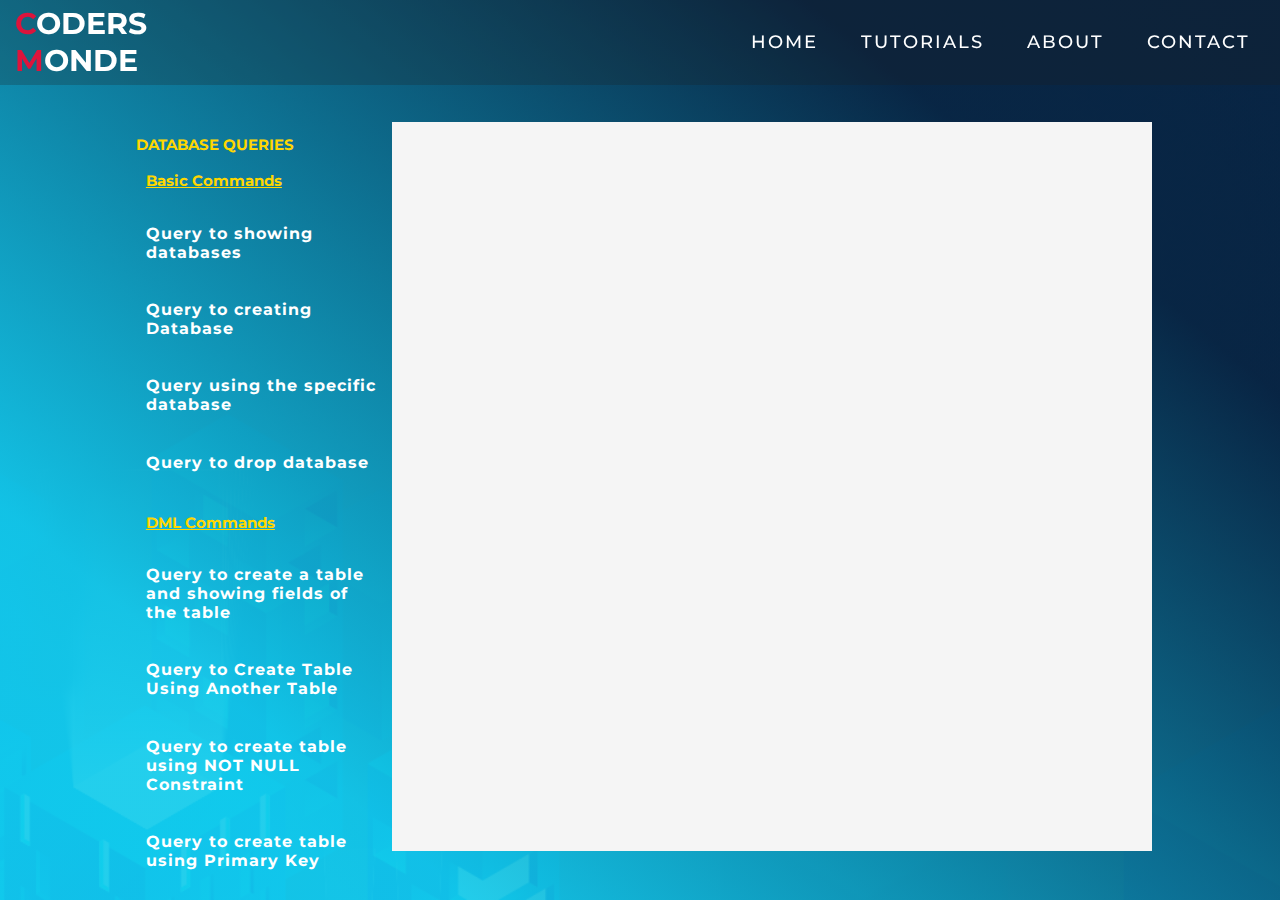
<file: dbms.html>
<!DOCTYPE html>
<html lang="en">

<head>
  <meta charset="UTF-8">
  <meta name="viewport" content="width=device-width, initial-scale=1.0">
  <link rel="stylesheet" href="style2.css">
  <link rel="stylesheet" href="style.css">
  <title>My Website</title>
</head>

<body>
  <!-- Header -->
  <section id="header">
    <div class="header container">
      <div class="nav-bar">
        <div class="brand">
          <a href="#hero">
            <h1><span>C</span>oders <span>M</span>onde</h1>
          </a>
        </div>
        <div class="nav-list">
          <div class="hamburger">
            <div class="bar"></div>
          </div>
          <ul>
            <li><a href="index.html" data-after="Home">Home</a></li>
            <li><a href="index.html" data-after="Service">Tutorials</a></li>
            
           
            <li><a href="#about" data-after="About">About</a></li>
            <li><a href="#contact" data-after="Contact">Contact</a></li>
          </ul>
        </div>
      </div>
    </div>
  </section>
  <!-- End Header -->


  <!-- Hero Section -->

    <div class="hero container" style="background-image:linear-gradient( 220deg, #051c37b1 20%, #12cbebbb 80%)">
  
    <div class="center">
      <div class="sidebar">
          <h2>DATABASE QUERIES</h2>
          <h2 style="margin: 7%; text-decoration:underline;">Basic Commands</h2>
        <ul>
          <details> <summary style="cursor: pointer; list-style: none;"> <li style=" display: inline-block; text-decoration: none;
            text-align: left; letter-spacing: 1px; padding: 2%; margin-top: 4%; margin-left: 5%; margin-bottom: 7%; font-size: medium; border-radius: 100px;
            color:white;font-weight: bold;">Query to showing databases</a></summary>
             <p><a href="syntax/showdb.txt" target="code"><button>syntax</button></a>
         <a href="queries/Screenshot (42).png" target="code"><button>query</button> </a>
          </li></p> </details>
          <details> <summary style="cursor: pointer; list-style: none;"> <li style=" display: inline-block; text-decoration: none;
            text-align: left; letter-spacing: 1px; padding: 2%; margin-top: 4%; margin-left: 5%; margin-bottom: 7%; font-size: medium; border-radius: 100px;
            color:white;font-weight: bold;">Query to creating Database</a></summary>
             <p><a href="syntax/crdb.txt" target="code"><button>syntax</button></a>
         <a href="queries/Screenshot (46).png" target="code"><button>query</button> </a>
          </li></p> </details>
          <details> <summary style="cursor: pointer; list-style: none;"> <li style=" display: inline-block; text-decoration: none;
            text-align: left; letter-spacing: 1px; padding: 2%; margin-top: 4%; margin-left: 5%; margin-bottom: 7%; font-size: medium; border-radius: 100px;
            color:white;font-weight: bold;">Query using the specific database</a></summary>
             <p><a href="syntax/use.txt" target="code"><button>syntax</button></a>
         <a href="queries/Screenshot (47).png" target="code"><button>query</button> </a>
          </li></p> </details>
          
          <details> <summary style="cursor: pointer; list-style: none;"> <li style=" display: inline-block; text-decoration: none;
            text-align: left; letter-spacing: 1px; padding: 2%; margin-top: 4%; margin-left: 5%; margin-bottom: 7%; font-size: medium; border-radius: 100px;
            color:white;font-weight: bold;">Query to drop database </a></summary>
             <p><a href="syntax/drop.txt" target="code"><button>syntax</button></a>
         <a href="queries/Screenshot (48).png" target="code"><button>query</button> </a>
          </li></p> </details>
          <h2 style="margin: 7%; text-decoration:underline;">DML Commands</h2>


          <details> <summary style="cursor: pointer; list-style: none;"> <li style=" display: inline-block; text-decoration: none;
            text-align: left; letter-spacing: 1px; padding: 2%; margin-top: 4%; margin-left: 5%; margin-bottom: 7%; font-size: medium; border-radius: 100px;
            color:white;font-weight: bold;">Query to create a table and showing fields of the table</a></summary>
             <p><a href="syntax/crtab.txt" target="code"><button>syntax</button></a>
         <a href="queries/Screenshot (49).png" target="code"><button>query</button> </a>
          </li></p> </details>
          <details> <summary style="cursor: pointer; list-style: none;"> <li style=" display: inline-block; text-decoration: none;
            text-align: left; letter-spacing: 1px; padding: 2%; margin-top: 4%; margin-left: 5%; margin-bottom: 7%; font-size: medium; border-radius: 100px;
            color:white;font-weight: bold;">Query to Create Table Using Another Table</a></summary>
             <p><a href="syntax/crtab2.txt" target="code"><button>syntax</button></a>
         <a href="queries/Screenshot (50).png" target="code"><button>query</button> </a>
          </li></p> </details>
          <details> <summary style="cursor: pointer; list-style: none;"> <li style=" display: inline-block; text-decoration: none;
            text-align: left; letter-spacing: 1px; padding: 2%; margin-top: 4%; margin-left: 5%; margin-bottom: 7%; font-size: medium; border-radius: 100px;
            color:white;font-weight: bold;">Query to create table using NOT NULL Constraint </a></summary>
             <p><a href="syntax/notnull.txt" target="code"><button>syntax</button></a>
         <a href="queries/Screenshot (51).png" target="code"><button>query</button> </a>
          </li></p> </details>
          <details> <summary style="cursor: pointer; list-style: none;"> <li style=" display: inline-block; text-decoration: none;
            text-align: left; letter-spacing: 1px; padding: 2%; margin-top: 4%; margin-left: 5%; margin-bottom: 7%; font-size: medium; border-radius: 100px;
            color:white;font-weight: bold;">Query to create table using Primary Key </a></summary>
             <p><a href="syntax/pk.txt" target="code"><button>syntax</button></a>
         <a href="queries/Screenshot (52).png" target="code"><button>query</button> </a>
          </li></p> </details>
          <details> <summary style="cursor: pointer; list-style: none;"> <li style=" display: inline-block; text-decoration: none;
            text-align: left; letter-spacing: 1px; padding: 2%; margin-top: 4%; margin-left: 5%; margin-bottom: 7%; font-size: medium; border-radius: 100px;
            color:white;font-weight: bold;">Query to create table using Foriegn Key </a></summary>
             <p><a href="syntax/fk.txt" target="code"><button>syntax</button></a>
         <a href="queries/Screenshot (53).png" target="code"><button>query</button> </a>
          </li></p> </details>
          <details> <summary style="cursor: pointer; list-style: none;"> <li style=" display: inline-block; text-decoration: none;
            text-align: left; letter-spacing: 1px; padding: 2%; margin-top: 4%; margin-left: 5%; margin-bottom: 7%; font-size: medium; border-radius: 100px;
            color:white;font-weight: bold;">Query to Alter table (adding coloumn)  </a></summary>
             <p><a href="syntax/alteradd.txt" target="code"><button>syntax</button></a>
         <a href="queries/Screenshot (54).png" target="code"><button>query</button> </a>
          </li></p> </details>
          <details> <summary style="cursor: pointer; list-style: none;"> <li style=" display: inline-block; text-decoration: none;
            text-align: left; letter-spacing: 1px; padding: 2%; margin-top: 4%; margin-left: 5%; margin-bottom: 7%; font-size: medium; border-radius: 100px;
            color:white;font-weight: bold;">Query to Alter Table (dropping table) </a></summary>
             <p><a href="syntax/alterdrop.txt" target="code"><button>syntax</button></a>
         <a href="queries/Screenshot (55).png" target="code"><button>query</button> </a>
          </li></p> </details>
          <details> <summary style="cursor: pointer; list-style: none;"> <li style=" display: inline-block; text-decoration: none;
            text-align: left; letter-spacing: 1px; padding: 2%; margin-top: 4%; margin-left: 5%; margin-bottom: 7%; font-size: medium; border-radius: 100px;
            color:white;font-weight: bold;">Query to Alter Table (rename coloumn)</a></summary>
             <p><a href="syntax/alterren.txt" target="code"><button>syntax</button></a>
         <a href="queries/Screenshot (56).png" target="code"><button>query</button> </a>
          </li></p> </details>
          <details> <summary style="cursor: pointer; list-style: none;"> <li style=" display: inline-block; text-decoration: none;
            text-align: left; letter-spacing: 1px; padding: 2%; margin-top: 4%; margin-left: 5%; margin-bottom: 7%; font-size: medium; border-radius: 100px;
            color:white;font-weight: bold;">Query to DROP a table </a></summary>
             <p><a href="syntax/droptab.txt" target="code"><button>syntax</button></a>
         <a href="queries/Screenshot (57).png" target="code"><button>query</button> </a>
          </li></p> </details>
          <h2 style="margin: 7%; text-decoration:underline;">DML Commands</h2>

          <details> <summary style="cursor: pointer; list-style: none;"> <li style=" display: inline-block; text-decoration: none;
            text-align: left; letter-spacing: 1px; padding: 2%; margin-top: 4%; margin-left: 5%; margin-bottom: 7%; font-size: medium; border-radius: 100px;
            color:white;font-weight: bold;">Insert command </a></summary>
             <p><a href="syntax/Insert Command.txt" target="code"><button>syntax</button></a>
         <a href="queries/Screenshot (58).png" target="code"><button>query</button> </a>
          </li></p> </details>

          <details> <summary style="cursor: pointer; list-style: none;"> <li style=" display: inline-block; text-decoration: none;
            text-align: left; letter-spacing: 1px; padding: 2%; margin-top: 4%; margin-left: 5%; margin-bottom: 7%; font-size: medium; border-radius: 100px;
            color:white;font-weight: bold;">Select Command (selecting whole data)</a></summary>
             <p><a href="syntax/select.txt" target="code"><button>syntax</button></a>
         <a href="queries/Screenshot (59).png" target="code"><button>query</button> </a>
          </li></p> </details>
          
          
          <details> <summary style="cursor: pointer; list-style: none;"> <li style=" display: inline-block; text-decoration: none;
            text-align: left; letter-spacing: 1px; padding: 2%; margin-top: 4%; margin-left: 5%; margin-bottom: 7%; font-size: medium; border-radius: 100px;
            color:white;font-weight: bold;">Select Command (fetching particular coloumns)</a></summary>
             <p><a href="syntax/selspec.txt" target="code"><button>syntax</button></a>
         <a href="queries/Screenshot (60).png" target="code"><button>query</button> </a>
          </li></p> </details>
          
          
          <details> <summary style="cursor: pointer; list-style: none;"> <li style=" display: inline-block; text-decoration: none;
            text-align: left; letter-spacing: 1px; padding: 2%; margin-top: 4%; margin-left: 5%; margin-bottom: 7%; font-size: medium; border-radius: 100px;
            color:white;font-weight: bold;">Select Command using WHERE clause (USING DIFFERENT OPERATORS)  </a></summary>
             <p><a href="syntax/selopr.txt" target="code"><button>syntax</button></a>
         <a href="queries/Screenshot (61).png" target="code"><button>query</button> </a>
          </li></p> </details>
          
          
          <details> <summary style="cursor: pointer; list-style: none;"> <li style=" display: inline-block; text-decoration: none;
            text-align: left; letter-spacing: 1px; padding: 2%; margin-top: 4%; margin-left: 5%; margin-bottom: 7%; font-size: medium; border-radius: 100px;
            color:white;font-weight: bold;">Order By </a></summary>
             <p><a href="syntax/orderby.txt" target="code"><button>syntax</button></a>
         <a href="queries/Screenshot (62).png" target="code"><button>query</button> </a>
          </li></p> </details>
          
          
          <details> <summary style="cursor: pointer; list-style: none;"> <li style=" display: inline-block; text-decoration: none;
            text-align: left; letter-spacing: 1px; padding: 2%; margin-top: 4%; margin-left: 5%; margin-bottom: 7%; font-size: medium; border-radius: 100px;
            color:white;font-weight: bold;">UPDATE Command </a></summary>
             <p><a href="syntax/update.txt" target="code"><button>syntax</button></a>
         <a href="queries/Screenshot (63).png" target="code"><button>query</button> </a>
          </li></p> </details>
          
          
          <details> <summary style="cursor: pointer; list-style: none;"> <li style=" display: inline-block; text-decoration: none;
            text-align: left; letter-spacing: 1px; padding: 2%; margin-top: 4%; margin-left: 5%; margin-bottom: 7%; font-size: medium; border-radius: 100px;
            color:white;font-weight: bold;">DELETE Command</a></summary>
             <p><a href="syntax/delete.txt" target="code"><button>syntax</button></a>
         <a href="queries/Screenshot (64).png" target="code"><button>query</button> </a>
          </li></p> </details>

          <h2 style="margin: 7%; text-decoration:underline;">SQL Joins</h2>

           <details> <summary style="cursor: pointer; list-style: none;"> <li style=" display: inline-block; text-decoration: none;
            text-align: left; letter-spacing: 1px; padding: 2%; margin-top: 4%; margin-left: 5%; margin-bottom: 7%; font-size: medium; border-radius: 100px;
            color:white;font-weight: bold;">SQL Inner Join </a></summary>
             <p><a href="syntax/inner joins.txt" target="code"><button>syntax</button></a>
         <a href="queries/Screenshot (65).png" target="code"><button>query</button> </a>
          </li></p> </details>
          
          
          <details> <summary style="cursor: pointer; list-style: none;"> <li style=" display: inline-block; text-decoration: none;
            text-align: left; letter-spacing: 1px; padding: 2%; margin-top: 4%; margin-left: 5%; margin-bottom: 7%; font-size: medium; border-radius: 100px;
            color:white;font-weight: bold;">SQL Left Join </a></summary>
             <p><a href="syntax/Left Join Query.txt" target="code"><button>syntax</button></a>
         <a href="queries/Screenshot (66).png" target="code"><button>query</button> </a>
          </li></p> </details>
          <details> <summary style="cursor: pointer; list-style: none;"> <li style=" display: inline-block; text-decoration: none;
            text-align: left; letter-spacing: 1px; padding: 2%; margin-top: 4%; margin-left: 5%; margin-bottom: 7%; font-size: medium; border-radius: 100px;
            color:white;font-weight: bold;">SQL Right Join </a></summary>
             <p><a href="syntax/right join.txt" target="code"><button>syntax</button></a>
         <a href="queries/Screenshot (67).png" target="code"><button>query</button> </a>
          </li></p> </details>

          <h2 style="margin: 7%; text-decoration:underline;">Aggregate Functions</h2>
          
          <details> <summary style="cursor: pointer; list-style: none;"> <li style=" display: inline-block; text-decoration: none;
            text-align: left; letter-spacing: 1px; padding: 2%; margin-top: 4%; margin-left: 5%; margin-bottom: 7%; font-size: medium; border-radius: 100px;
            color:white;font-weight: bold;"> SQL AVG() (average function)</a></summary>
             <p><a href="syntax/SQL AVG( ).txt" target="code"><button>syntax</button></a>
         <a href="queries/Screenshot (68).png" target="code"><button>query</button> </a>
          </li></p> </details>
          <details> <summary style="cursor: pointer; list-style: none;"> <li style=" display: inline-block; text-decoration: none;
            text-align: left; letter-spacing: 1px; padding: 2%; margin-top: 4%; margin-left: 5%; margin-bottom: 7%; font-size: medium; border-radius: 100px;
            color:white;font-weight: bold;">SQL COUNT() (count funcion)</a></summary>
             <p><a href="syntax/count.txt" target="code"><button>syntax</button></a>
         <a href="queries/Screenshot (69).png" target="code"><button>query</button> </a>
          </li></p> </details>
          
          <details> <summary style="cursor: pointer; list-style: none;"> <li style=" display: inline-block; text-decoration: none;
            text-align: left; letter-spacing: 1px; padding: 2%; margin-top: 4%; margin-left: 5%; margin-bottom: 7%; font-size: medium; border-radius: 100px;
            color:white;font-weight: bold;">SQL MAX() (maximum function) </a></summary>
             <p><a href="syntax/max.txt" target="code"><button>syntax</button></a>
         <a href="queries/Screenshot (69).png" target="code"><button>query</button> </a>
          </li></p> </details>
          
          <details> <summary style="cursor: pointer; list-style: none;"> <li style=" display: inline-block; text-decoration: none;
            text-align: left; letter-spacing: 1px; padding: 2%; margin-top: 4%; margin-left: 5%; margin-bottom: 7%; font-size: medium; border-radius: 100px;
            color:white;font-weight: bold;">SQL MIN()(minimum function)</a></summary>
             <p><a href="syntax/min.txt" target="code"><button>syntax</button></a>
         <a href="queries/Screenshot (71).png" target="code"><button>query</button> </a>
          </li></p> </details>
          
          <details> <summary style="cursor: pointer; list-style: none;"> <li style=" display: inline-block; text-decoration: none;
            text-align: left; letter-spacing: 1px; padding: 2%; margin-top: 4%; margin-left: 5%; margin-bottom: 7%; font-size: medium; border-radius: 100px;
            color:white;font-weight: bold;">SQL SUM()(sum function) </a></summary>
             <p><a href="syntax/sum.txt" target="code"><button>syntax</button></a>
         <a href="queries/Screenshot (72).png" target="code"><button>query</button> </a>
          </li></p> </details>
          
          <details> <summary style="cursor: pointer; list-style: none;"> <li style=" display: inline-block; text-decoration: none;
            text-align: left; letter-spacing: 1px; padding: 2%; margin-top: 4%; margin-left: 5%; margin-bottom: 7%; font-size: medium; border-radius: 100px;
            color:white;font-weight: bold;">Query to </a></summary>
             <p><a href="" target="code"><button>syntax</button></a>
         <a href="" target="code"><button>query</button> </a>
          </li></p> </details>
          
          <details> <summary style="cursor: pointer; list-style: none;"> <li style=" display: inline-block; text-decoration: none;
            text-align: left; letter-spacing: 1px; padding: 2%; margin-top: 4%; margin-left: 5%; margin-bottom: 7%; font-size: medium; border-radius: 100px;
            color:white;font-weight: bold;">Query to </a></summary>
             <p><a href="" target="code"><button>syntax</button></a>
         <a href="" target="code"><button>query</button> </a>
          </li></p> </details>
          
          <details> <summary style="cursor: pointer; list-style: none;"> <li style=" display: inline-block; text-decoration: none;
            text-align: left; letter-spacing: 1px; padding: 2%; margin-top: 4%; margin-left: 5%; margin-bottom: 7%; font-size: medium; border-radius: 100px;
            color:white;font-weight: bold;">Query to </a></summary>
             <p><a href="" target="code"><button>syntax</button></a>
         <a href="" target="code"><button>query</button> </a>
          </li></p> </details>
          
          

          
          
          
          
        </ul>
      </div>
      <div class="content">
        <iframe src="" name="code" frameborder="0"></iframe>
       
      </div>
    </div>
    </div>
  </div>
  </body>
  <script>
    function showoutput()
    {
      document.write(document.getElementById("bdy2").innerHTML);
    }
    const details = document.querySelectorAll(".sidebar details");

// Add the onclick listeners.
details.forEach((targetDetail) => {
  targetDetail.addEventListener("click", () => {
    // Close all the details that are not targetDetail.
    details.forEach((detail) => {
      if (detail !== targetDetail) {
        detail.removeAttribute("open");
      }
    });
  });
});


  </script>
  </html>
</file>
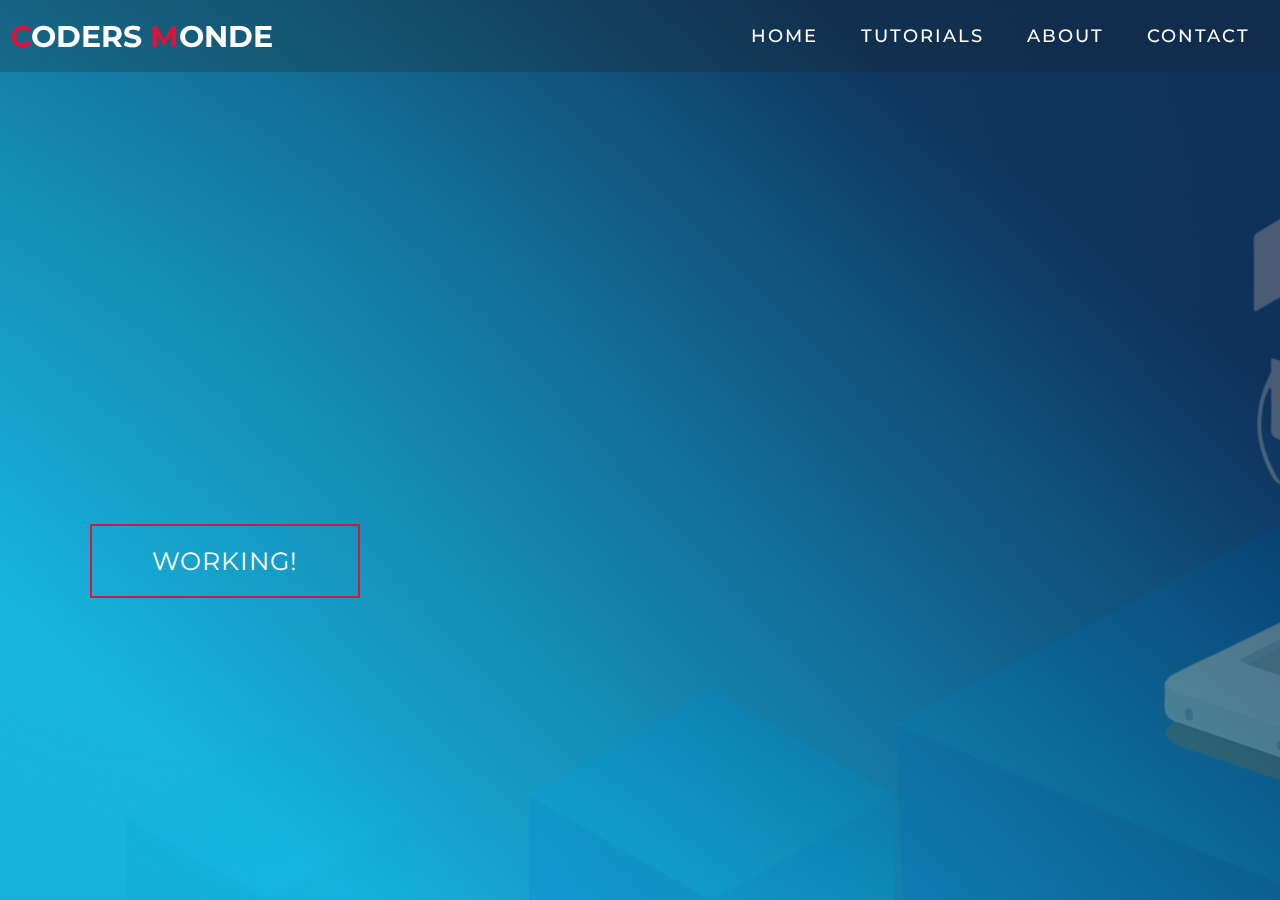
<file: DEFAULT.html>
<!DOCTYPE html>
<html lang="en">

<head>
  <meta charset="UTF-8">
  <meta name="viewport" content="width=device-width, initial-scale=1.0">
  <link rel="stylesheet" href="style.css">
  <title>My Website</title>
</head>

<body>
  <!-- Header -->
  <section id="header">
    <div class="header container">
      <div class="nav-bar">
        <div class="brand">
          <a href="#hero">
            <h1><span>C</span>oders <span>M</span>onde</h1>
          </a>
        </div>
        <div class="nav-list">
          <div class="hamburger">
            <div class="bar"></div>
          </div>
          <ul>
            <li><a href="#hero" data-after="Home">Home</a></li>
            <li><a href="#services" data-after="Service">Tutorials</a></li>
            
           
            <li><a href="#about" data-after="About">About</a></li>
            <li><a href="#contact" data-after="Contact">Contact</a></li>
          </ul>
        </div>
      </div>
    </div>
  </section>
  <!-- End Header -->


  <!-- Hero Section  -->
  <section id="hero">
    <div class="hero container">
      <div>
        <h1>Coders Monde, <span></span></h1>
        <h1  style="font-size: 430%;">THIS PAGE IS UNDER CONSTRUCTION<span></span></h1>
        <h1 style="font-size: 430%;">See you soon!! <span></span></h1>
        <a href="#" type="button" class="cta">Working!</a>
      </div>
    </div>
  </section>
  <!-- End Hero Section  -->
</file>
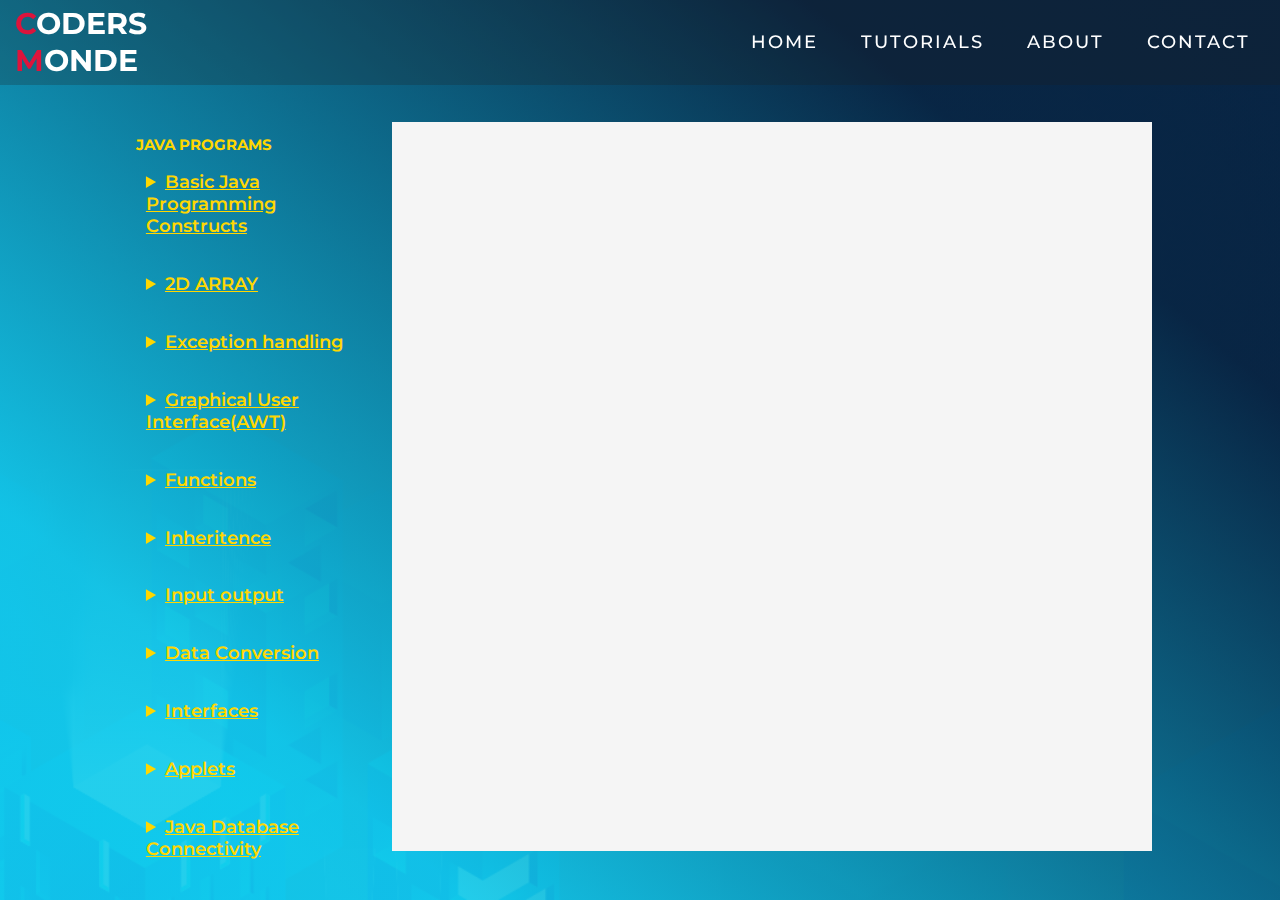
<file: javaprograms.html>
<!DOCTYPE html>
<html lang="en">

<head>
  <meta charset="UTF-8">
  <meta name="viewport" content="width=device-width, initial-scale=1.0">
  <link rel="stylesheet" href="style2.css">
  <link rel="stylesheet" href="style.css">
  <title>My Website</title>
</head>

<body>
  <!-- Header -->
  <section id="header">
    <div class="header container">
      <div class="nav-bar">
        <div class="brand">
          <a href="#hero">
            <h1><span>C</span>oders <span>M</span>onde</h1>
          </a>
        </div>
        <div class="nav-list">
          <div class="hamburger">
            <div class="bar"></div>
          </div>
          <ul>
            <li><a href="index.html" data-after="Home">Home</a></li>
            <li><a href="index.html" data-after="Service">Tutorials</a></li>
            
           
            <li><a href="#about" data-after="About">About</a></li>
            <li><a href="#contact" data-after="Contact">Contact</a></li>
          </ul>
        </div>
      </div>
    </div>
  </section>
  <!-- End Header -->


  <!-- Hero Section -->

    <div class="hero container" style="background-image:linear-gradient( 220deg, #051c37b1 20%, #12cbebbb 80%)">
  
    <div class="center">
      <div class="sidebar">
          <h2>JAVA PROGRAMS</h2>
        <details  >
          <summary style="margin: 7%; text-decoration:underline;">Basic Java Programming Constructs
          </summary>
        <div class="content">
          <ul>
            <details> <summary style="cursor: pointer; list-style: none;"> <li style=" display: inline-block; text-decoration: none;
              text-align: left; letter-spacing: 1px; padding: 2%; margin-top: 4%; margin-left: 5%; margin-bottom: 7%; font-size: medium; border-radius: 100px;
              color:white;font-weight: bold;">Write a Java program to print ‘Hello World!’ on screen</a></summary>
               <p><a href="java2 prac/basicprogramming/java practical/hello.java" target="code"><button>syntax</button></a>
           <a href="basic pro/helloo1.png" target="code"><button>Program</button> </a>
            </li></p> </details>
            <details> <summary style="cursor: pointer; list-style: none;"> <li style=" display: inline-block; text-decoration: none;
              text-align: left; letter-spacing: 1px; padding: 2%; margin-top: 4%; margin-left: 5%; margin-bottom: 7%; font-size: medium; border-radius: 100px;
              color:white;font-weight: bold;"> Write a Java program to print the sum of two numbers</a></summary>
               <p><a href="java2 prac/basicprogramming/java practical/sum.java" target="code"><button>syntax</button></a>
           <a href="basic pro/sum2.png" target="code"><button>Program</button> </a>
            </li></p> </details>
            <details> <summary style="cursor: pointer; list-style: none;"> <li style=" display: inline-block; text-decoration: none;
              text-align: left; letter-spacing: 1px; padding: 2%; margin-top: 4%; margin-left: 5%; margin-bottom: 7%; font-size: medium; border-radius: 100px;
              color:white;font-weight: bold;"></a>Write a Java program that takes two numbers and display the product of two numbers</summary>
               <p><a href="java2 prac/basicprogramming/java practical/product.java" target="code"><button>syntax</button></a>
           <a href="basic pro/product3.png" target="code"><button>program</button> </a>
            </li></p> </details>
            
            <details> <summary style="cursor: pointer; list-style: none;"> <li style=" display: inline-block; text-decoration: none;
              text-align: left; letter-spacing: 1px; padding: 2%; margin-top: 4%; margin-left: 5%; margin-bottom: 7%; font-size: medium; border-radius: 100px;
              color:white;font-weight: bold;">Write a Java program to print the sum, multiply, subtract, divide and remainder of two numbers</a></summary>
               <p><a href="java2 prac/basicprogramming/java practical/calculator.java" target="code"><button>syntax</button></a>
           <a href="basic pro/cal4.png"code"><button>Program</button> </a>
            </li></p> </details>
        
  
  
            <details> <summary style="cursor: pointer; list-style: none;"> <li style=" display: inline-block; text-decoration: none;
              text-align: left; letter-spacing: 1px; padding: 2%; margin-top: 4%; margin-left: 5%; margin-bottom: 7%; font-size: medium; border-radius: 100px;
              color:white;font-weight: bold;">Write a Java program that takes five numbers as input to calculate and print the average of the numbers</a></summary>
               <p><a href="java2 prac/basicprogramming/java practical/average.java" target="code"><button>syntax</button></a>
           <a href="basic pro/aver5.png" target="code"><button>Program</button> </a>
            </li></p> </details>
            <details> <summary style="cursor: pointer; list-style: none;"> <li style=" display: inline-block; text-decoration: none;
              text-align: left; letter-spacing: 1px; padding: 2%; margin-top: 4%; margin-left: 5%; margin-bottom: 7%; font-size: medium; border-radius: 100px;
              color:white;font-weight: bold;">Write a Java program to swap two variables</a></summary>
               <p><a href="java2 prac/basicprogramming/java practical/swapping.java" target="code"><button>syntax</button></a>
           <a href="basic pro/swap6.png" target="code"><button>Program</button> </a>
            </li></p> </details>
            <details> <summary style="cursor: pointer; list-style: none;"> <li style=" display: inline-block; text-decoration: none;
              text-align: left; letter-spacing: 1px; padding: 2%; margin-top: 4%; margin-left: 5%; margin-bottom: 7%; font-size: medium; border-radius: 100px;
              color:white;font-weight: bold;">Write a Java program and compute the sum of the digits of an integer</li> </a></summary>
               <p><a href="java2 prac/basicprogramming/java practical/sumofdigits.java" target="code"><button>syntax</button></a>
           <a href="basic pro/sum7.png" target="code"><button>Program</button> </a>
            </li></p> </details>
            <details> <summary style="cursor: pointer; list-style: none;"> <li style=" display: inline-block; text-decoration: none;
              text-align: left; letter-spacing: 1px; padding: 2%; margin-top: 4%; margin-left: 5%; margin-bottom: 7%; font-size: medium; border-radius: 100px;
              color:white;font-weight: bold;"> Write a Java program to compare two numbers </a></summary>
               <p><a href="java2 prac/basicprogramming/java practical/compare2numbers.java" target="code"><button>syntax</button></a>
           <a href="basic pro/compare8.png" target="code"><button>program</button> </a>
            </li></p> </details>
            <details> <summary style="cursor: pointer; list-style: none;"> <li style=" display: inline-block; text-decoration: none;
              text-align: left; letter-spacing: 1px; padding: 2%; margin-top: 4%; margin-left: 5%; margin-bottom: 7%; font-size: medium; border-radius: 100px;
              color:white;font-weight: bold;">Write a Java program to count the letters, spaces, numbers and other characters of an input string </a></summary>
               <p><a href="java2 prac/basicprogramming/java practical/countLetters.java" target="code"><button>syntax</button></a>
           <a href="basic pro/count9.png" target="code"><button>program</button> </a>
            </li></p> </details>
            <details> <summary style="cursor: pointer; list-style: none;"> <li style=" display: inline-block; text-decoration: none;
              text-align: left; letter-spacing:   1px; padding: 2%; margin-top: 4%; margin-left: 5%; margin-bottom: 7%; font-size: medium; border-radius: 100px;
              color:white;font-weight: bold;">Write a Java program to print the ascii value of a given character</a></summary>
               <p><a href="java2 prac/basicprogramming/java practical/ascii.java" target="code"><button>syntax</button></a>
           <a href="basic pro/asci10.png" target="code"><button>program</button> </a>
            </li></p> </details>
            <details> <summary style="cursor: pointer; list-style: none;"> <li style=" display: inline-block; text-decoration: none;
              text-align: left; letter-spacing: 1px; padding: 2%; margin-top: 4%; margin-left: 5%; margin-bottom: 7%; font-size: medium; border-radius: 100px;
              color:white;font-weight: bold;">Write a Java program that accepts an integer (n) and computes the value of n+nn+nnn </a></summary>
               <p><a href="java2 prac/basicprogramming/java practical/nnn14.java" target="code"><button>syntax</button></a>
           <a href="basic pro/nnn11.png" target="code"><button>program</button> </a>
            </li></p> </details>
            <details> <summary style="cursor: pointer; list-style: none;"> <li style=" display: inline-block; text-decoration: none;
              text-align: left; letter-spacing: 1px; padding: 2%; margin-top: 4%; margin-left: 5%; margin-bottom: 7%; font-size: medium; border-radius: 100px;
              color:white;font-weight: bold;">Write a Java program to print the odd numbers from 1 to 20</a></summary>
               <p><a href="java2 prac/basicprogramming/java practical/oddNumbers16.java" target="code"><button>syntax</button></a>
           <a href="basic pro/odd12.png" target="code"><button>program</button> </a>
            </li></p> </details>
            <details> <summary style="cursor: pointer; list-style: none;"> <li style=" display: inline-block; text-decoration: none;
              text-align: left; letter-spacing: 1px; padding: 2%; margin-top: 4%; margin-left: 5%; margin-bottom: 7%; font-size: medium; border-radius: 100px;
              color:white;font-weight: bold;">Write a Java program to print the even numbers from 1 to 20 </a></summary>
               <p><a href="java2 prac/basicprogramming/java practical/evenNumber17.java" target="code"><button>syntax</button></a>
           <a href="basic pro/even12.png" target="code"><button>program</button> </a>
            </li></p> </details>
            
  
            <details> <summary style="cursor: pointer; list-style: none;"> <li style=" display: inline-block; text-decoration: none;
              text-align: left; letter-spacing: 1px; padding: 2%; margin-top: 4%; margin-left: 5%; margin-bottom: 7%; font-size: medium; border-radius: 100px;
              color:white;font-weight: bold;">Write a Java program to convert a string to an integer </a></summary>
               <p><a href="java2 prac/basicprogramming/java practical/stringToInteger.java" target="code"><button>syntax</button></a>
           <a href="basic pro/" target="code"><button>program</button> </a>
            </li></p> </details>
  
            <details> <summary style="cursor: pointer; list-style: none;"> <li style=" display: inline-block; text-decoration: none;
              text-align: left; letter-spacing: 1px; padding: 2%; margin-top: 4%; margin-left: 5%; margin-bottom: 7%; font-size: medium; border-radius: 100px;
              color:white;font-weight: bold;"> Write a Java program to convert seconds to hour, minute and seconds</a></summary>
               <p><a href="java2 prac/basicprogramming/java practical/secondsToHour19.java" target="code"><button>syntax</button></a>
           <a href="basic pro/secon14.png" target="code"><button>program</button> </a>
            </li></p> </details>
            
            
            <details> <summary style="cursor: pointer; list-style: none;"> <li style=" display: inline-block; text-decoration: none;
              text-align: left; letter-spacing: 1px; padding: 2%; margin-top: 4%; margin-left: 5%; margin-bottom: 7%; font-size: medium; border-radius: 100px;
              color:white;font-weight: bold;">Write a Java program to compute the sum of the first 100 prime numbers</a></summary>
               <p><a href="java2 prac/basicprogramming/java practical/primeNumber20.java" target="code"><button>syntax</button></a>
           <a href="basic pro/prime15.png" target="code"><button>program</button> </a>
            </li></p> </details>
            <details> <summary style="cursor: pointer; list-style: none;"> <li style=" display: inline-block; text-decoration: none;
              text-align: left; letter-spacing: 1px; padding: 2%; margin-top: 4%; margin-left: 5%; margin-bottom: 7%; font-size: medium; border-radius: 100px;
              color:white;font-weight: bold;">Write a Java program to count the number of even and odd elements in a given array </a></summary>
               <p><a href="basic program construct/7062BasicProgrammingConstructs22.java" target="code"><button>syntax</button></a>
           <a href="basic program construct/7062bpc22.png" target="code"><button>program</button> </a>
            </li></p> </details>
            <details> <summary style="cursor: pointer; list-style: none;"> <li style=" display: inline-block; text-decoration: none;
              text-align: left; letter-spacing: 1px; padding: 2%; margin-top: 4%; margin-left: 5%; margin-bottom: 7%; font-size: medium; border-radius: 100px;
              color:white;font-weight: bold;">Write a Java program to compute the square root of an given integer </a></summary>
               <p><a href="basic program construct/program23.java" target="code"><button>syntax</button></a>
           <a href="basic program construct/bpc23.png" target="code"><button>program</button> </a>
            </li></p> </details>
            <var> <details> <summary style="cursor: pointer; list-style: none;"> <li style=" display: inline-block; text-decoration: none;
              text-align: left; letter-spacing: 1px; padding: 2%; margin-top: 4%; margin-left: 5%; margin-bottom: 7%; font-size: medium; border-radius: 100px;
              color:white;font-weight: bold;"> Write a Java program to check if a positive number is a palindrome or not</a></summary>
               <p><a href="basic program construct/7062BasicProgrammingConstructs24.java" target="code"><button>syntax</button></a>
           <a href="basic program construct/7062bpc24.png" target="code"><button>program</button> </a>
            </li></p> </details>
            <details> <summary style="cursor: pointer; list-style: none;"> <li style=" display: inline-block; text-decoration: none;
              text-align: left; letter-spacing: 1px; padding: 2%; margin-top: 4%; margin-left: 5%; margin-bottom: 7%; font-size: medium; border-radius: 100px;
              color:white;font-weight: bold;"> Write a Java program to print out all Armstrong numbers between 1 to 600 using loop </a></summary>
               <p><a href="basic program construct/7004_BasicProgramming_question116.java" target="code"><button>syntax</button></a>
           <a href="basic program construct/7004bpc116.png" target="code"><button>program</button> </a>
            </li></p> </details>
            <details> <summary style="cursor: pointer; list-style: none;"> <li style=" display: inline-block; text-decoration: none;
              text-align: left; letter-spacing: 1px; padding: 2%; margin-top: 4%; margin-left: 5%; margin-bottom: 7%; font-size: medium; border-radius: 100px;
              color:white;font-weight: bold;">Write a Java method to check numbers is palindrome number or not </a></summary>
               <p><a href="basic program construct/7004_BasicProgramming_question129.java" target="code"><button>syntax</button></a>
           <a href="basic program construct/7004bpc129.png" target="code"><button>program</button> </a>
            </li></p> </details>
            <details> <summary style="cursor: pointer; list-style: none;"> <li style=" display: inline-block; text-decoration: none;
              text-align: left; letter-spacing: 1px; padding: 2%; margin-top: 4%; margin-left: 5%; margin-bottom: 7%; font-size: medium; border-radius: 100px;
              color:white;font-weight: bold;"> Write a Java method to find GCD and LCM of Two Numbers</a></summary>
               <p><a href="basic program construct/7004_basicProgramming_question131.java" target="code"><button>syntax</button></a>
           <a href="basic program construct/7004bpc131.png" target="code"><button>program</button> </a>
            </li></p> </details>
            <details> <summary style="cursor: pointer; list-style: none;"> <li style=" display: inline-block; text-decoration: none;
              text-align: left; letter-spacing: 1px; padding: 2%; margin-top: 4%; margin-left: 5%; margin-bottom: 7%; font-size: medium; border-radius: 100px;
              color:white;font-weight: bold;"> Write a Java program to round a float number to specified decimals</a></summary>
               <p><a href="basic program construct/7004_BasicProgramming_question134.java" target="code"><button>syntax</button></a>
           <a href="basic program construct/7004bpc134.png" target="code"><button>program</button> </a>
            </li></p> </details>
            <details> <summary style="cursor: pointer; list-style: none;"> <li style=" display: inline-block; text-decoration: none;
              text-align: left; letter-spacing: 1px; padding: 2%; margin-top: 4%; margin-left: 5%; margin-bottom: 7%; font-size: medium; border-radius: 100px;
              color:white;font-weight: bold;"> Write a Java program to convert a float value to absolute value</a></summary>
               <p><a href="basic program construct/7004_BasicProgramming_question138.java" target="code"><button>syntax</button></a>
           <a href="basic program construct/7004bpc138.png" target="code"><button>program</button> </a>
            </li></p> </details>
            <details> <summary style="cursor: pointer; list-style: none;"> <li style=" display: inline-block; text-decoration: none;
              text-align: left; letter-spacing: 1px; padding: 2%; margin-top: 4%; margin-left: 5%; margin-bottom: 7%; font-size: medium; border-radius: 100px;
              color:white;font-weight: bold;">Write a Java program to find second lowest number from the array </a></summary>
               <p><a href="basic program construct/7004_BasicProgramming_question94.java" target="code"><button>syntax</button></a>
           <a href="basic program construct/7004bpc94.png" target="code"><button>program</button> </a>
            </li></p> </details>
            <details> <summary style="cursor: pointer; list-style: none;"> <li style=" display: inline-block; text-decoration: none;
              text-align: left; letter-spacing: 1px; padding: 2%; margin-top: 4%; margin-left: 5%; margin-bottom: 7%; font-size: medium; border-radius: 100px;
              color:white;font-weight: bold;">Write a Java program to print Fibonacci series of n terms where n is input by user using loop </a></summary>
               <p><a href="basic program construct/7001Basic118.java" target="code"><button>syntax</button></a>
           <a href="basic program construct/7001bpc118.png" target="code"><button>program</button> </a>
            </li></p> </details>
            <details> <summary style="cursor: pointer; list-style: none;"> <li style=" display: inline-block; text-decoration: none;
              text-align: left; letter-spacing: 1px; padding: 2%; margin-top: 4%; margin-left: 5%; margin-bottom: 7%; font-size: medium; border-radius: 100px;
              color:white;font-weight: bold;"> Write a Java method to find factorial using recursion in java</a></summary>
               <p><a href="basic program construct/7001Basic132.java" target="code"><button>syntax</button></a>
           <a href="basic program construct/7001bpc132.png" target="code"><button>program</button> </a>
            </li></p> </details>
            <details> <summary style="cursor: pointer; list-style: none;"> <li style=" display: inline-block; text-decoration: none;
              text-align: left; letter-spacing: 1px; padding: 2%; margin-top: 4%; margin-left: 5%; margin-bottom: 7%; font-size: medium; border-radius: 100px;
              color:white;font-weight: bold;"> Write a Java program to segregate all 0s on left side and all 1s on right side of a given array of 0s and 1s</a></summary>
               <p><a href="basic program construct/7001Basic97.java" target="code"><button>syntax</button></a>
           <a href="basic program construct/7001bpc97.png" target="code"><button>program</button> </a>
            </li></p> </details>
            <details> <summary style="cursor: pointer; list-style: none;"> <li style=" display: inline-block; text-decoration: none;
              text-align: left; letter-spacing: 1px; padding: 2%; margin-top: 4%; margin-left: 5%; margin-bottom: 7%; font-size: medium; border-radius: 100px;
              color:white;font-weight: bold;">Java Program to calculate electricity bill </a></summary>
               <p><a href="basic program construct/7020BasicProgrammingConstructs45.java" target="code"><button>syntax</button></a>
           <a href="basic program construct/7020BPC_45.png" target="code"><button>program</button> </a>
            </li></p> </details>
            <details> <summary style="cursor: pointer; list-style: none;"> <li style=" display: inline-block; text-decoration: none;
              text-align: left; letter-spacing: 1px; padding: 2%; margin-top: 4%; margin-left: 5%; margin-bottom: 7%; font-size: medium; border-radius: 100px;
              color:white;font-weight: bold;"> Write a Java Program to Accept the Marks of a Student and find Total Marks and Percentage</a></summary>
               <p><a href="basic program construct/7031basicprogram105.java" target="code"><button>syntax</button></a>
           <a href="basic program construct/7031bpc105.png" target="code"><button>program</button> </a>
            </li></p> </details>
            <details> <summary style="cursor: pointer; list-style: none;"> <li style=" display: inline-block; text-decoration: none;
              text-align: left; letter-spacing: 1px; padding: 2%; margin-top: 4%; margin-left: 5%; margin-bottom: 7%; font-size: medium; border-radius: 100px;
              color:white;font-weight: bold;"> Write a Java program to find the number of even and odd integers in a given array of integers</a></summary>
               <p><a href="basic program construct/7031basicprogram95.java" target="code"><button>syntax</button></a>
           <a href="basic program construct/7031basicprogram95.java" target="code"><button>program</button> </a>
            </li></p> </details>
        
        <details> <summary style="cursor: pointer; list-style: none;"> <li style=" display: inline-block; text-decoration: none;
          text-align: left; letter-spacing: 1px; padding: 2%; margin-top: 4%; margin-left: 5%; margin-bottom: 7%; font-size: medium; border-radius: 100px;
          color:white;font-weight: bold;"> Write a Java program to enter the numbers till the user wants and at the end it should display the count of positive, negative and zeros</a></summary>
           <p><a href="basic program construct/7034Basic114.java" target="code"><button>syntax</button></a>
       <a href="basic program construct/7034bpc114.png" target="code"><button>program</button> </a>
        </li></p> </details>
    
    <details> <summary style="cursor: pointer; list-style: none;"> <li style=" display: inline-block; text-decoration: none;
      text-align: left; letter-spacing: 1px; padding: 2%; margin-top: 4%; margin-left: 5%; margin-bottom: 7%; font-size: medium; border-radius: 100px;
      color:white;font-weight: bold;">Write a Java program to enter the numbers till the user wants and at the end the program should display the largest and smallest numbers entered </a></summary>
       <p><a href="basic program construct/7034Basic115.java" target="code"><button>syntax</button></a>
   <a href="basic program construct/7034bpc115.png" target="code"><button>program</button> </a>
    </li></p> </details>

<details> <summary style="cursor: pointer; list-style: none;"> <li style=" display: inline-block; text-decoration: none;
  text-align: left; letter-spacing: 1px; padding: 2%; margin-top: 4%; margin-left: 5%; margin-bottom: 7%; font-size: medium; border-radius: 100px;
  color:white;font-weight: bold;">Write a Java program to test if a double number is an integer </a></summary>
   <p><a href="basic program construct/7034Basic135.java" target="code"><button>syntax</button></a>
<a href="basic program construct/7034bpc135.png" target="code"><button>program</button> </a>
</li></p> </details>

<details> <summary style="cursor: pointer; list-style: none;"> <li style=" display: inline-block; text-decoration: none;
  text-align: left; letter-spacing: 1px; padding: 2%; margin-top: 4%; margin-left: 5%; margin-bottom: 7%; font-size: medium; border-radius: 100px;
  color:white;font-weight: bold;">  Write a Java program to round up the result of integer division</a></summary>
   <p><a href="basic program construct/7034Basic136.java" target="code"><button>syntax</button></a>
<a href="basic program construct/7034bpc136.png" target="code"><button>program</button> </a>
</li></p> </details>

<details> <summary style="cursor: pointer; list-style: none;"> <li style=" display: inline-block; text-decoration: none;
  text-align: left; letter-spacing: 1px; padding: 2%; margin-top: 4%; margin-left: 5%; margin-bottom: 7%; font-size: medium; border-radius: 100px;
  color:white;font-weight: bold;">  java program to print all unique element in an array</a></summary>
   <p><a href="basic program construct/7035basicconstruct99.java" target="code"><button>syntax</button></a>
<a href="basic program construct/7035bpc99.png" target="code"><button>program</button> </a>
</li></p> </details>

<details> <summary style="cursor: pointer; list-style: none;"> <li style=" display: inline-block; text-decoration: none;
  text-align: left; letter-spacing: 1px; padding: 2%; margin-top: 4%; margin-left: 5%; margin-bottom: 7%; font-size: medium; border-radius: 100px;
  color:white;font-weight: bold;"> Write a Java Program to Sort Names in an Alphabetical Order</a></summary>
   <p><a href="basic program construct/7038BPC102.java" target="code"><button>syntax</button></a>
<a href="basic program construct/7038bpc102.png" target="code"><button>program</button> </a>
</li></p> </details>

<details> <summary style="cursor: pointer; list-style: none;"> <li style=" display: inline-block; text-decoration: none;
  text-align: left; letter-spacing: 1px; padding: 2%; margin-top: 4%; margin-left: 5%; margin-bottom: 7%; font-size: medium; border-radius: 100px;
  color:white;font-weight: bold;">Write a Java method to calculate the area of a triangle </a></summary>
   <p><a href="basic program construct/7038BPC126.java" target="code"><button>syntax</button></a>
<a href="basic program construct/7038bpc126.png" target="code"><button>program</button> </a>
</li></p> </details>

<details> <summary style="cursor: pointer; list-style: none;"> <li style=" display: inline-block; text-decoration: none;
  text-align: left; letter-spacing: 1px; padding: 2%; margin-top: 4%; margin-left: 5%; margin-bottom: 7%; font-size: medium; border-radius: 100px;
  color:white;font-weight: bold;">Java Program to find area of rectangle</a></summary>
   <p><a href="basic program construct/7039basicProgrammingConstructs28.java" target="code"><button>syntax</button></a>
<a href="basic program construct/7039BPC_28.png" target="code"><button>program</button> </a>
</li></p> </details>
<details> <summary style="cursor: pointer; list-style: none;"> <li style=" display: inline-block; text-decoration: none;
  text-align: left; letter-spacing: 1px; padding: 2%; margin-top: 4%; margin-left: 5%; margin-bottom: 7%; font-size: medium; border-radius: 100px;
  color:white;font-weight: bold;">Java program to find surface area of cube </a></summary>
   <p><a href="basic program construct/7039basicProgrammingConstructs40.java" target="code"><button>syntax</button></a>
<a href="basic program construct/7039BPC_40.png" target="code"><button>program</button> </a>
</li></p> </details>
<details> <summary style="cursor: pointer; list-style: none;"> <li style=" display: inline-block; text-decoration: none;
  text-align: left; letter-spacing: 1px; padding: 2%; margin-top: 4%; margin-left: 5%; margin-bottom: 7%; font-size: medium; border-radius: 100px;
  color:white;font-weight: bold;">Write a Java program to get a substring of a given string between two specified positions </a></summary>
   <p><a href="basic program construct/7051basicprogram73.java" target="code"><button>syntax</button></a>
<a href="basic program construct/7051bpc73.png" target="code"><button>program</button> </a>
</li></p> </details>
<details> <summary style="cursor: pointer; list-style: none;"> <li style=" display: inline-block; text-decoration: none;
  text-align: left; letter-spacing: 1px; padding: 2%; margin-top: 4%; margin-left: 5%; margin-bottom: 7%; font-size: medium; border-radius: 100px;
  color:white;font-weight: bold;"> Write a Java method to count all vowels in a string</a></summary>
   <p><a href="basic program construct/7056String123.java" target="code"><button>syntax</button></a>
<a href="basic program construct/7056bpc123.png" target="code"><button>program</button> </a>
</li></p> </details>
<details> <summary style="cursor: pointer; list-style: none;"> <li style=" display: inline-block; text-decoration: none;
  text-align: left; letter-spacing: 1px; padding: 2%; margin-top: 4%; margin-left: 5%; margin-bottom: 7%; font-size: medium; border-radius: 100px;
  color:white;font-weight: bold;"> Write a Java method to compute the sum of the digits in an integer</a></summary>
   <p><a href="basic program construct/7056Method124.java" target="code"><button>syntax</button></a>
<a href="basic program construct/7056bpc124.png" target="code"><button>program</button> </a>
</li></p> </details>
<details> <summary style="cursor: pointer; list-style: none;"> <li style=" display: inline-block; text-decoration: none;
  text-align: left; letter-spacing: 1px; padding: 2%; margin-top: 4%; margin-left: 5%; margin-bottom: 7%; font-size: medium; border-radius: 100px;
  color:white;font-weight: bold;"> Write a Java method to find the area of a pentagon </a></summary>
   <p><a href="basic program construct/7056Method127.java" target="code"><button>syntax</button></a>
<a href="basic program construct/7056bpc127.png" target="code"><button>program</button> </a>
</li></p> </details>
<details> <summary style="cursor: pointer; list-style: none;"> <li style=" display: inline-block; text-decoration: none;
  text-align: left; letter-spacing: 1px; padding: 2%; margin-top: 4%; margin-left: 5%; margin-bottom: 7%; font-size: medium; border-radius: 100px;
  color:white;font-weight: bold;">Write a Java program to reverse an integer number </a></summary>
   <p><a href="basic program construct/7058Basicprogrammingconstructs133.java" target="code"><button>syntax</button></a>
<a href="basic program construct/7058bpc133.png" target="code"><button>program</button> </a>
</li></p> </details>
<details> <summary style="cursor: pointer; list-style: none;"> <li style=" display: inline-block; text-decoration: none;
  text-align: left; letter-spacing: 1px; padding: 2%; margin-top: 4%; margin-left: 5%; margin-bottom: 7%; font-size: medium; border-radius: 100px;
  color:white;font-weight: bold;">Write a Java program to add all the digits of a given positive integer</a></summary>
   <p><a href="basic program construct/7062BasicProgrammingConstructs26.java" target="code"><button>syntax</button></a>
<a href="basic program construct/7062bpc26.png" target="code"><button>program</button> </a>
</li></p> </details>
<details> <summary style="cursor: pointer; list-style: none;"> <li style=" display: inline-block; text-decoration: none;
  text-align: left; letter-spacing: 1px; padding: 2%; margin-top: 4%; margin-left: 5%; margin-bottom: 7%; font-size: medium; border-radius: 100px;
  color:white;font-weight: bold;"> Java Program to find area of equilateral triangle</a></summary>
   <p><a href="basic program construct/7062BasicProgrammingConstructs30.java" target="code"><button>syntax</button></a>
<a href="basic program construct/7062bpc30.png" target="code"><button>program</button> </a>
</li></p> </details>
<details> <summary style="cursor: pointer; list-style: none;"> <li style=" display: inline-block; text-decoration: none;
  text-align: left; letter-spacing: 1px; padding: 2%; margin-top: 4%; margin-left: 5%; margin-bottom: 7%; font-size: medium; border-radius: 100px;
  color:white;font-weight: bold;">Write a Java program to find second largest number from the array </a></summary>
   <p><a href="basic program construct/7072BasicProgrammingConstructs93.java" target="code"><button>syntax</button></a>
<a href="basic program construct/7072bpc93.png" target="code"><button>program</button> </a>
</li></p> </details>
<details> <summary style="cursor: pointer; list-style: none;"> <li style=" display: inline-block; text-decoration: none;
  text-align: left; letter-spacing: 1px; padding: 2%; margin-top: 4%; margin-left: 5%; margin-bottom: 7%; font-size: medium; border-radius: 100px;
  color:white;font-weight: bold;">Write a Java method to displays prime numbers between 1 to 20</a></summary>
   <p><a href="basic program construct/7074basicProgrammingConstruct-130.java" target="code"><button>syntax</button></a>
<a href="basic program construct/7074bpc130.png" target="code"><button>program</button> </a>
</li></p> </details>
<details> <summary style="cursor: pointer; list-style: none;"> <li style=" display: inline-block; text-decoration: none;
  text-align: left; letter-spacing: 1px; padding: 2%; margin-top: 4%; margin-left: 5%; margin-bottom: 7%; font-size: medium; border-radius: 100px;
  color:white;font-weight: bold;"> Java program to find factorial of any number</a></summary>
   <p><a href="basic program construct/7074basicProgrammingConstruct-44.java" target="code"><button>syntax</button></a>
<a href="basic program construct/7074bpc44.png" target="code"><button>program</button> </a>
</li></p> </details>
<details> <summary style="cursor: pointer; list-style: none;"> <li style=" display: inline-block; text-decoration: none;
  text-align: left; letter-spacing: 1px; padding: 2%; margin-top: 4%; margin-left: 5%; margin-bottom: 7%; font-size: medium; border-radius: 100px;
  color:white;font-weight: bold;">Java program to find surface area of cuboid

</a></summary>
   <p><a href="basic program construct/7083Basicprogrammingconstructs38.java" target="code"><button>syntax</button></a>
<a href="basic program construct/7083bpc38.png" target="code"><button>program</button> </a>
</li></p> </details>
<details> <summary style="cursor: pointer; list-style: none;"> <li style=" display: inline-block; text-decoration: none;
  text-align: left; letter-spacing: 1px; padding: 2%; margin-top: 4%; margin-left: 5%; margin-bottom: 7%; font-size: medium; border-radius: 100px;
  color:white;font-weight: bold;">Java program to find surface area of cylinder </a></summary>
   <p><a href="basic program construct/7083Basicprogrammingconstructs39.java" target="code"><button>syntax</button></a>
<a href="basic program construct/7083bpc39.png" target="code"><button>program</button> </a>
</li></p> </details>
<details> <summary style="cursor: pointer; list-style: none;"> <li style=" display: inline-block; text-decoration: none;
  text-align: left; letter-spacing: 1px; padding: 2%; margin-top: 4%; margin-left: 5%; margin-bottom: 7%; font-size: medium; border-radius: 100px;
  color:white;font-weight: bold;">Java Program to find area of parallelogram </a></summary>
   <p><a href="basic program construct/7092_21_BPC_p32.java" target="code"><button>syntax</button></a>
<a href="basic program construct/7092bpc32.png" target="code"><button>program</button> </a>
</li></p> </details>
<details> <summary style="cursor: pointer; list-style: none;"> <li style=" display: inline-block; text-decoration: none;
  text-align: left; letter-spacing: 1px; padding: 2%; margin-top: 4%; margin-left: 5%; margin-bottom: 7%; font-size: medium; border-radius: 100px;
  color:white;font-weight: bold;">Write a Java program to cyclically rotate a given array clockwise by one

</a></summary>
   <p><a href="basic program construct/7101BasicProgramingConstructs98.java" target="code"><button>syntax</button></a>
<a href="basic program construct/7101bpc98.png" target="code"><button>program</button> </a>
</li></p> </details>
<details> <summary style="cursor: pointer; list-style: none;"> <li style=" display: inline-block; text-decoration: none;
  text-align: left; letter-spacing: 1px; padding: 2%; margin-top: 4%; margin-left: 5%; margin-bottom: 7%; font-size: medium; border-radius: 100px;
  color:white;font-weight: bold;">Write a java program to print numbers from 1 to 10 using loop </a></summary>
   <p><a href="basic program construct/7105_BasicProgrammingConstructs_106.java" target="code"><button>syntax</button></a>
<a href="basic program construct/7105BPC106.png" target="code"><button>program</button> </a>
</li></p> </details>
<details> <summary style="cursor: pointer; list-style: none;"> <li style=" display: inline-block; text-decoration: none;
  text-align: left; letter-spacing: 1px; padding: 2%; margin-top: 4%; margin-left: 5%; margin-bottom: 7%; font-size: medium; border-radius: 100px;
  color:white;font-weight: bold;"> Write a java program to calculate the sum of first 10 natural number using loop</a></summary>
   <p><a href="basic program construct/7105_BasicProgrammingConstructs_107.java" target="code"><button>syntax</button></a>
<a href="basic program construct/7105bpc107.png" target="code"><button>program</button> </a>
</li></p> </details>
<details> <summary style="cursor: pointer; list-style: none;"> <li style=" display: inline-block; text-decoration: none;
  text-align: left; letter-spacing: 1px; padding: 2%; margin-top: 4%; margin-left: 5%; margin-bottom: 7%; font-size: medium; border-radius: 100px;
  color:white;font-weight: bold;"> Write a Java program to check whether the number is a prime number or not</a></summary>
   <p><a href="basic program construct/7105_BasicProgrammingConstructs_112.java" target="code"><button>syntax</button></a>
<a href="basic program construct/7105bpc112.png" target="code"><button>program</button> </a>
</li></p> </details>
<details> <summary style="cursor: pointer; list-style: none;"> <li style=" display: inline-block; text-decoration: none;
  text-align: left; letter-spacing: 1px; padding: 2%; margin-top: 4%; margin-left: 5%; margin-bottom: 7%; font-size: medium; border-radius: 100px;
  color:white;font-weight: bold;"> Write a Java method to check whether an year entered by the user is a leap year or not</a></summary>
   <p><a href="basic program construct/7105_BasicProgrammingConstructs_125.java" target="code"><button>syntax</button></a>
<a href="basic program construct/7105bpc125.png" target="code"><button>program</button> </a>
</li></p> </details>
<details> <summary style="cursor: pointer; list-style: none;"> <li style=" display: inline-block; text-decoration: none;
  text-align: left; letter-spacing: 1px; padding: 2%; margin-top: 4%; margin-left: 5%; margin-bottom: 7%; font-size: medium; border-radius: 100px;
  color:white;font-weight: bold;"> Write a Java program to find the factorial value of any number entered through the keyboard</a></summary>
   <p><a href="basic program construct/7107BasicConstructs109.java" target="code"><button>syntax</button></a>
<a href="basic program construct/7107bpc109.png" target="code"><button>program</button> </a>
</li></p> </details>
<details> <summary style="cursor: pointer; list-style: none;"> <li style=" display: inline-block; text-decoration: none;
  text-align: left; letter-spacing: 1px; padding: 2%; margin-top: 4%; margin-left: 5%; margin-bottom: 7%; font-size: medium; border-radius: 100px;
  color:white;font-weight: bold;">Write a Java program that prompts the user to input an integer and then outputs the number with the digits reversed order </a></summary>
   <p><a href="basic program construct/7107BasicConstructs110.java" target="code"><button>syntax</button></a>
<a href="basic program construct/7107bpc110.png" target="code"><button>program</button> </a>
</li></p> </details>
<details> <summary style="cursor: pointer; list-style: none;"> <li style=" display: inline-block; text-decoration: none;
  text-align: left; letter-spacing: 1px; padding: 2%; margin-top: 4%; margin-left: 5%; margin-bottom: 7%; font-size: medium; border-radius: 100px;
  color:white;font-weight: bold;"> Write a Java program to calculate HCF of Two given numbers using loop</a></summary>
   <p><a href="basic program construct/7107BasicConstructs113.java" target="code"><button>syntax</button></a>
<a href="basic program construct/7107bpc113.png" target="code"><button>program</button> </a>
</li></p> </details>
<details> <summary style="cursor: pointer; list-style: none;"> <li style=" display: inline-block; text-decoration: none;
  text-align: left; letter-spacing: 1px; padding: 2%; margin-top: 4%; margin-left: 5%; margin-bottom: 7%; font-size: medium; border-radius: 100px;
  color:white;font-weight: bold;">Write a java program to calculate the sum of following series where n is input by user </a></summary>
   <p><a href="basic program construct/7107BasicConstructs119.java" target="code"><button>syntax</button></a>
<a href="basic program construct/7107bpc119.png" target="code"><button>program</button> </a>
</li></p> </details>



          
     </details>  
        <!-- basic constructs closes  -->
<details>
          <summary style="margin: 7%; text-decoration:underline;">2D ARRAY</summary>
          
          <details> <summary style="cursor: pointer; list-style: none;"> <li style=" display: inline-block; text-decoration: none;
            text-align: left; letter-spacing: 1px; padding: 2%; margin-top: 4%; margin-left: 5%; margin-bottom: 7%; font-size: medium; border-radius: 100px;
            color:white;font-weight: bold;">  Program to Add Two Matrices</a></summary>
             <p><a href="java2 prac/2darray/AddingTwoMatrices.java" target="code"><button>syntax</button></a>
         <a href="basic pro/2darr16.png" target="code"><button>program</button> </a>
          </li></p> </details>
          <details> <summary style="cursor: pointer; list-style: none;"> <li style=" display: inline-block; text-decoration: none;
            text-align: left; letter-spacing: 1px; padding: 2%; margin-top: 4%; margin-left: 5%; margin-bottom: 7%; font-size: medium; border-radius: 100px;
            color:white;font-weight: bold;">Program to Multiply Two Matrices</a></summary>
             <p><a href="java2 prac/2darray/multiplyMatrices.java" target="code"><button>syntax</button></a>
         <a href="basic pro/mul17.png" target="code"><button>program</button> </a>
          </li></p> </details>
          
          <details> <summary style="cursor: pointer; list-style: none;"> <li style=" display: inline-block; text-decoration: none;
            text-align: left; letter-spacing: 1px; padding: 2%; margin-top: 4%; margin-left: 5%; margin-bottom: 7%; font-size: medium; border-radius: 100px;
            color:white;font-weight: bold;">Program to subtract the two matrices </a></summary>
             <p><a href="java2 prac/2darray/subtractMatrices.java" target="code"><button>syntax</button></a>
         <a href="basic pro/subt18.png" target="code"><button>program</button> </a>
          </li></p> </details>
          
          <details> <summary style="cursor: pointer; list-style: none;"> <li style=" display: inline-block; text-decoration: none;
            text-align: left; letter-spacing: 1px; padding: 2%; margin-top: 4%; margin-left: 5%; margin-bottom: 7%; font-size: medium; border-radius: 100px;
            color:white;font-weight: bold;">Program to determine whether two matrices are equal</a></summary>
             <p><a href="java2 prac/2darray/array_5.class" target="code"><button>syntax</button></a>
         <a href="basic pro/arr19.png" target="code"><button>program</button> </a>
          </li></p> </details>
          
          <details> <summary style="cursor: pointer; list-style: none;"> <li style=" display: inline-block; text-decoration: none;
            text-align: left; letter-spacing: 1px; padding: 2%; margin-top: 4%; margin-left: 5%; margin-bottom: 7%; font-size: medium; border-radius: 100px;
            color:white;font-weight: bold;">Program to display the lower triangular matrix</a></summary>
             <p><a href="java2 prac/2darray/array_6.java" target="code"><button>syntax</button></a>
         <a href="basic pro/arr20.png" target="code"><button>program</button> </a>
          </li></p> </details>
          
          <details> <summary style="cursor: pointer; list-style: none;"> <li style=" display: inline-block; text-decoration: none;
            text-align: left; letter-spacing: 1px; padding: 2%; margin-top: 4%; margin-left: 5%; margin-bottom: 7%; font-size: medium; border-radius: 100px;
            color:white;font-weight: bold;">Program to display the upper triangular matrix </a></summary>
             <p><a href="java2 prac/2darray/array_7.java" target="code"><button>syntax</button></a>
         <a href="basic pro/arr22.png" target="code"><button>program</button> </a>
          </li></p> </details>
          
          <details> <summary style="cursor: pointer; list-style: none;"> <li style=" display: inline-block; text-decoration: none;
            text-align: left; letter-spacing: 1px; padding: 2%; margin-top: 4%; margin-left: 5%; margin-bottom: 7%; font-size: medium; border-radius: 100px;
            color:white;font-weight: bold;">Program to find the frequency of odd & even numbers in the given matrix</a> </summary>
             <p><a href="java2 prac/2darray/array_8.java" target="code"><button>syntax</button></a>
         <a href="basic pro/arr20.png" target="code"><button>program</button> </a>
          </li></p> </details>
          
          <details> <summary style="cursor: pointer; list-style: none;"> <li style=" display: inline-block; text-decoration: none;
            text-align: left; letter-spacing: 1px; padding: 2%; margin-top: 4%; margin-left: 5%; margin-bottom: 7%; font-size: medium; border-radius: 100px;
            color:white;font-weight: bold;">Program to find the sum of each row and each column of a matrix </a></summary>
             <p><a href="java2 prac/2darray/array_9.java" target="code"><button>syntax</button></a>
         <a href="basic pro/arr23.png" target="code"><button>program</button> </a>
          </li></p> </details>
          
          <details> <summary style="cursor: pointer; list-style: none;"> <li style=" display: inline-block; text-decoration: none;
            text-align: left; letter-spacing: 1px; padding: 2%; margin-top: 4%; margin-left: 5%; margin-bottom: 7%; font-size: medium; border-radius: 100px;
            color:white;font-weight: bold;">Program to find the transpose of a given matrix </a></summary>
             <p><a href="java2 prac/git programs/array_12_7032.java" target="code"><button>syntax</button></a>
         <a href="gitprogram ss/array_12.png" target="code"><button>program</button> </a>
          </li></p> </details>
          
  </details>
  <!-- 2d array closes -->
  <details>
    <summary style="margin: 7%; text-decoration:underline;">Exception handling</summary>

          <details> <summary style="cursor: pointer; list-style: none;"> <li style=" display: inline-block; text-decoration: none;
            text-align: left; letter-spacing: 1px; padding: 2%; margin-top: 4%; margin-left: 5%; margin-bottom: 7%; font-size: medium; border-radius: 100px;
            color:white;font-weight: bold;"> Write a Java program that throws an exception and catch it using a try-catch block.</a></summary>
             <p><a href="java2 prac/exceptionHandling/exception_1.java" target="code"><button>syntax</button></a>
         <a href="basic pro/excep24.png" target="code"><button>program</button> </a>
          </li></p> </details>
          
          
          <details> <summary style="cursor: pointer; list-style: none;"> <li style=" display: inline-block; text-decoration: none;
            text-align: left; letter-spacing: 1px; padding: 2%; margin-top: 4%; margin-left: 5%; margin-bottom: 7%; font-size: medium; border-radius: 100px;
            color:white;font-weight: bold;"> Write a Java program to create a method that takes an integer as a parameter and throws an exception if the number is odd. </a></summary>
             <p><a href="java2 prac/exceptionHandling/exception_2.java" target="code"><button>syntax</button></a>
         <a href="basic pro/excp25.png" target="code"><button>program</button> </a>
          </li></p> </details>
          
          
          <details> <summary style="cursor: pointer; list-style: none;"> <li style=" display: inline-block; text-decoration: none;
            text-align: left; letter-spacing: 1px; padding: 2%; margin-top: 4%; margin-left: 5%; margin-bottom: 7%; font-size: medium; border-radius: 100px;
            color:white;font-weight: bold;"> Write a Java program that reads a list of integers from the user and throws an exception if any numbers are duplicates </a></summary>
             <p><a href="java2 prac/exceptionHandling/exception_6.java" target="code"><button>syntax</button></a>
         <a href="basic pro/excep26.png" target="code"><button>program</button> </a>
          </li></p> </details>
          
          
          <details> <summary style="cursor: pointer; list-style: none;"> <li style=" display: inline-block; text-decoration: none;
            text-align: left; letter-spacing: 1px; padding: 2%; margin-top: 4%; margin-left: 5%; margin-bottom: 7%; font-size: medium; border-radius: 100px;
            color:white;font-weight: bold;"> Write a Java program to create a method that takes a string as input and throws an exception if the string does not contain vowels. </a></summary>
             <p><a href="java2 prac/exceptionHandling/exception_7.java" target="code"><button>syntax</button></a>
         <a href="basic pro/excep27.png" target="code"><button>program</button> </a>
          </li></p> </details>
    </details>
    <!-- exception handling   ends    -->
    <details>
          <summary style="margin: 7%; text-decoration:underline;">Graphical User Interface(AWT)</summary>
          <details> <summary style="cursor: pointer; list-style: none;"> <li style=" display: inline-block; text-decoration: none;
            text-align: left; letter-spacing: 1px; padding: 2%; margin-top: 4%; margin-left: 5%; margin-bottom: 7%; font-size: medium; border-radius: 100px;
            color:white;font-weight: bold;">Create a simple AWT application that displays a button with FlowLayout manager. </a></summary>
             <p><a href="AWT/7039AWT1.java" target="code"><button>syntax</button></a>
         <a href="AWT/7039AWT1.png" target="code"><button>program</button> </a>
          </li></p> </details>
          
          
          <details> <summary style="cursor: pointer; list-style: none;"> <li style=" display: inline-block; text-decoration: none;
            text-align: left; letter-spacing: 1px; padding: 2%; margin-top: 4%; margin-left: 5%; margin-bottom: 7%; font-size: medium; border-radius: 100px;
            color:white;font-weight: bold;">Create a simple AWT application that displays a button with Custom Layout.

</a></summary>
             <p><a href="AWT/7039AWT2.java" target="code"><button>syntax</button></a>
         <a href="AWT/7039AWT2.png" target="code"><button>program</button> </a>
          </li></p> </details>
          
          <details> <summary style="cursor: pointer; list-style: none;"> <li style=" display: inline-block; text-decoration: none;
            text-align: left; letter-spacing: 1px; padding: 2%; margin-top: 4%; margin-left: 5%; margin-bottom: 7%; font-size: medium; border-radius: 100px;
            color:white;font-weight: bold;">Create a simple AWT application that displays multiple buttons with BorderLayout manager (North, East, West, South, Center). </a></summary>
             <p><a href="AWT/7029awt3.java" target="code"><button>syntax</button></a>
         <a href="AWT/7029awt3.png" target="code"><button>program</button> </a>
          </li></p> </details>
          
          <details> <summary style="cursor: pointer; list-style: none;"> <li style=" display: inline-block; text-decoration: none;
            text-align: left; letter-spacing: 1px; padding: 2%; margin-top: 4%; margin-left: 5%; margin-bottom: 7%; font-size: medium; border-radius: 100px;
            color:white;font-weight: bold;"> Create a simple AWT application that displays a TextField with FlowLayout manager.</a></summary>
             <p><a href="AWT/7077Awt4.java" target="code"><button>syntax</button></a>
         <a href="AWT/7077Awt4.png" target="code"><button>program</button> </a>
          </li></p> </details>
          
          <details> <summary style="cursor: pointer; list-style: none;"> <li style=" display: inline-block; text-decoration: none;
            text-align: left; letter-spacing: 1px; padding: 2%; margin-top: 4%; margin-left: 5%; margin-bottom: 7%; font-size: medium; border-radius: 100px;
            color:white;font-weight: bold;"> Create a simple AWT application that displays a TextField with Custom Layout</a></summary>
             <p><a href="AWT/7077Awt5.java" target="code"><button>syntax</button></a>
         <a href="AWT/7077Awt5.png" target="code"><button>program</button> </a>
          </li></p> </details>
          
          <details> <summary style="cursor: pointer; list-style: none;"> <li style=" display: inline-block; text-decoration: none;
            text-align: left; letter-spacing: 1px; padding: 2%; margin-top: 4%; margin-left: 5%; margin-bottom: 7%; font-size: medium; border-radius: 100px;
            color:white;font-weight: bold;">Create a simple AWT application that displays a Checkbox with FlowLayout manager </a></summary>
             <p><a href="AWT/7077Awt6.java" target="code"><button>syntax</button></a>
         <a href="AWT/7077Awt6.png" target="code"><button>program</button> </a>
          </li></p> </details>
          
          <details> <summary style="cursor: pointer; list-style: none;"> <li style=" display: inline-block; text-decoration: none;
            text-align: left; letter-spacing: 1px; padding: 2%; margin-top: 4%; margin-left: 5%; margin-bottom: 7%; font-size: medium; border-radius: 100px;
            color:white;font-weight: bold;">Create a simple AWT application that displays a Checkbox with Custom Layout.

</a></summary>
             <p><a href="AWT/7077Awt7.java" target="code"><button>syntax</button></a>
         <a href="AWT/7077Awt7.png" target="code"><button>program</button> </a>
          </li></p> </details>
          
          <details> <summary style="cursor: pointer; list-style: none;"> <li style=" display: inline-block; text-decoration: none;
            text-align: left; letter-spacing: 1px; padding: 2%; margin-top: 4%; margin-left: 5%; margin-bottom: 7%; font-size: medium; border-radius: 100px;
            color:white;font-weight: bold;">Create a simple AWT application that displays a Label with FlowLayout manager. </a></summary>
             <p><a href="AWT/7077Awt8.java" target="code"><button>syntax</button></a>
         <a href="AWT/7077Awt8.png" target="code"><button>program</button> </a>
          </li></p> </details>
          
          <details> <summary style="cursor: pointer; list-style: none;"> <li style=" display: inline-block; text-decoration: none;
            text-align: left; letter-spacing: 1px; padding: 2%; margin-top: 4%; margin-left: 5%; margin-bottom: 7%; font-size: medium; border-radius: 100px;
            color:white;font-weight: bold;">Create a simple AWT application that displays a Label with Custom Layout. </a></summary>
             <p><a href="AWT/7077Awt9.java" target="code"><button>syntax</button></a>
         <a href="AWT/7077Awt9.png" target="code"><button>program</button> </a>
          </li></p> </details>
          
         
          <details> <summary style="cursor: pointer; list-style: none;"> <li style=" display: inline-block; text-decoration: none;
            text-align: left; letter-spacing: 1px; padding: 2%; margin-top: 4%; margin-left: 5%; margin-bottom: 7%; font-size: medium; border-radius: 100px;
            color:white;font-weight: bold;"> Create a simple AWT application that displays a CheckboxGroup with FlowLayout manager </a></summary>
             <p><a href="AWT/7062AWT12.java" target="code"><button>syntax</button></a>
         <a href="AWT/7039AWT2.png" target="code"><button>program</button> </a>
          </li></p> </details>

          <details> <summary style="cursor: pointer; list-style: none;"> <li style=" display: inline-block; text-decoration: none;
            text-align: left; letter-spacing: 1px; padding: 2%; margin-top: 4%; margin-left: 5%; margin-bottom: 7%; font-size: medium; border-radius: 100px;
            color:white;font-weight: bold;">Create a simple AWT application that displays a CheckboxGroup with Custom Layout</a></summary>
             <p><a href="AWT/7085AWT13.java" target="code"><button>syntax</button></a>
         <a href="AWT/7085AWT13.png" target="code"><button>program</button> </a>
          </li></p> </details>

          <details> <summary style="cursor: pointer; list-style: none;"> <li style=" display: inline-block; text-decoration: none;
            text-align: left; letter-spacing: 1px; padding: 2%; margin-top: 4%; margin-left: 5%; margin-bottom: 7%; font-size: medium; border-radius: 100px;
            color:white;font-weight: bold;"> Create a simple AWT application that displays a List with FlowLayout manager.</a></summary>
             <p><a href="AWT/7077Awt4.java" target="code"><button>syntax</button></a>
         <a href="AWT/7070Awt14.png" target="code"><button>program</button> </a>
          </li></p> </details>
          <details> <summary style="cursor: pointer; list-style: none;"> <li style=" display: inline-block; text-decoration: none;
            text-align: left; letter-spacing: 1px; padding: 2%; margin-top: 4%; margin-left: 5%; margin-bottom: 7%; font-size: medium; border-radius: 100px;
            color:white;font-weight: bold;">Create a simple AWT application that displays a List with Custom Layout. </a></summary>
             <p><a href="AWT/AWT7104prog15.java" target="code"><button>syntax</button></a>
         <a href="AWT/AWT7104prog15.png" target="code"><button>program</button> </a>
          </li></p> </details>
          <details> <summary style="cursor: pointer; list-style: none;"> <li style=" display: inline-block; text-decoration: none;
            text-align: left; letter-spacing: 1px; padding: 2%; margin-top: 4%; margin-left: 5%; margin-bottom: 7%; font-size: medium; border-radius: 100px;
            color:white;font-weight: bold;">Create a simple AWT application that displays a TextArea with FlowLayout manager. </a></summary>
             <p><a href="AWT/7003awt16.java" target="code"><button>syntax</button></a>
         <a href="AWT/7003awt16.png" target="code"><button>program</button> </a>
          </li></p> </details>
          <details> <summary style="cursor: pointer; list-style: none;"> <li style=" display: inline-block; text-decoration: none;
            text-align: left; letter-spacing: 1px; padding: 2%; margin-top: 4%; margin-left: 5%; margin-bottom: 7%; font-size: medium; border-radius: 100px;
            color:white;font-weight: bold;">  Create a simple AWT application that displays a TextArea with Custom Layout.

</a></summary>
             <p><a href="AWT/7085AWT17.java" target="code"><button>syntax</button></a>
         <a href="AWT/7085AWT17.png" target="code"><button>program</button> </a>
          </li></p> </details>

          <details> <summary style="cursor: pointer; list-style: none;"> <li style=" display: inline-block; text-decoration: none;
            text-align: left; letter-spacing: 1px; padding: 2%; margin-top: 4%; margin-left: 5%; margin-bottom: 7%; font-size: medium; border-radius: 100px;
            color:white;font-weight: bold;"> Create a simple AWT application design a calculator that displays buttons, TextField with GridLayout manager.</a></summary>
             <p><a href="AWT/7027AWT18.java" target="code"><button>syntax</button></a>
         <a href="AWT/7027AWT18.png" target="code"><button>program</button> </a>
          </li></p> </details>
    </details>

    <!-- awt ends -->
    <details>      
    
    <summary style="margin: 7%; text-decoration:underline;">Functions</summary>
          <details> <summary style="cursor: pointer; list-style: none;"> <li style=" display: inline-block; text-decoration: none;
            text-align: left; letter-spacing: 1px; padding: 2%; margin-top: 4%; margin-left: 5%; margin-bottom: 7%; font-size: medium; border-radius: 100px;
            color:white;font-weight: bold;">  Write a Java method to find the smallest number among three numbers.</a></summary>
             <p><a href="Functions/function1_7024.java" target="code"><button>syntax</button></a>
         <a href="Functions/function1_7024.png" target="code"><button>program</button> </a>
          </li></p> </details>
          <details> <summary style="cursor: pointer; list-style: none;"> <li style=" display: inline-block; text-decoration: none;
            text-align: left; letter-spacing: 1px; padding: 2%; margin-top: 4%; margin-left: 5%; margin-bottom: 7%; font-size: medium; border-radius: 100px;
            color:white;font-weight: bold;">  Write a Java method to compute the average of three numbers.</a></summary>
             <p><a href="Functions/Functions2_7100.java" target="code"><button>syntax</button></a>
         <a href="Functions/function2_7100.png" target="code"><button>program</button> </a>
          </li></p> </details>
          <details> <summary style="cursor: pointer; list-style: none;"> <li style=" display: inline-block; text-decoration: none;
            text-align: left; letter-spacing: 1px; padding: 2%; margin-top: 4%; margin-left: 5%; margin-bottom: 7%; font-size: medium; border-radius: 100px;
            color:white;font-weight: bold;"> Write a Java method to display the middle character of a string. Note: a) If the length of the string is odd there will be two middle characters. b) If the length of the string is even there will be one middle character</a></summary>
             <p><a href="Functions/function3_7019.java" target="code"><button>syntax</button></a>
         <a href="Functions/function3_7019.png" target="code"><button>program</button> </a>
          </li></p> </details>
          
          <details> <summary style="cursor: pointer; list-style: none;"> <li style=" display: inline-block; text-decoration: none;
            text-align: left; letter-spacing: 1px; padding: 2%; margin-top: 4%; margin-left: 5%; margin-bottom: 7%; font-size: medium; border-radius: 100px;
            color:white;font-weight: bold;">Write a Java method to count all the words in a string. </a></summary>
             <p><a href="Functions/functions4_7007.java" target="code"><button>syntax</button></a>
         <a href="Functions/functions4_7007.png" target="code"><button>program</button> </a>
          </li></p> </details>
          
          <details> <summary style="cursor: pointer; list-style: none;"> <li style=" display: inline-block; text-decoration: none;
            text-align: left; letter-spacing: 1px; padding: 2%; margin-top: 4%; margin-left: 5%; margin-bottom: 7%; font-size: medium; border-radius: 100px;
            color:white;font-weight: bold;">Write a Java method to compute the future investment value at a given interest rate for a specified number of years. </a></summary>
             <p><a href="Functions/Function5_7057.java" target="code"><button>syntax</button></a>
         <a href="Functions/Function5_7057.png" target="code"><button>program</button> </a>
          </li></p> </details>
          
          <details> <summary style="cursor: pointer; list-style: none;"> <li style=" display: inline-block; text-decoration: none;
            text-align: left; letter-spacing: 1px; padding: 2%; margin-top: 4%; margin-left: 5%; margin-bottom: 7%; font-size: medium; border-radius: 100px;
            color:white;font-weight: bold;">Write a Java method to print characters between two characters (i.e. A to P).

</a></summary>
             <p><a href="Functions/Functions6_7100.java" target="code"><button>syntax</button></a>
         <a href="Functions/Functions6_7100.png" target="code"><button>program</button> </a>
          </li></p> </details>
          
          <details> <summary style="cursor: pointer; list-style: none;"> <li style=" display: inline-block; text-decoration: none;
            text-align: left; letter-spacing: 1px; padding: 2%; margin-top: 4%; margin-left: 5%; margin-bottom: 7%; font-size: medium; border-radius: 100px;
            color:white;font-weight: bold;">Write a Java method to check whether a string is a valid password. </a></summary>
             <p><a href="Functions/7102function7.java" target="code"><button>syntax</button></a>
         <a href="Functions/7102function7.png" target="code"><button>program</button> </a>
          </li></p> </details>
          
          <details> <summary style="cursor: pointer; list-style: none;"> <li style=" display: inline-block; text-decoration: none;
            text-align: left; letter-spacing: 1px; padding: 2%; margin-top: 4%; margin-left: 5%; margin-bottom: 7%; font-size: medium; border-radius: 100px;
            color:white;font-weight: bold;"> Write a Java method to display the current date and time.</a></summary>
             <p><a href="Functions/7077Function8.java" target="code"><button>syntax</button></a>
         <a href="Functions/7077Function8.png" target="code"><button>program</button> </a>
          </li></p> </details>
          
          <details> <summary style="cursor: pointer; list-style: none;"> <li style=" display: inline-block; text-decoration: none;
            text-align: left; letter-spacing: 1px; padding: 2%; margin-top: 4%; margin-left: 5%; margin-bottom: 7%; font-size: medium; border-radius: 100px;
            color:white;font-weight: bold;">Write a Java method to find all twin prime numbers less than 100. </a></summary>
             <p><a href="Functions/7025function9.java" target="code"><button>syntax</button></a>
         <a href="Functions/7025function9.png" target="code"><button>program</button> </a>
          </li></p> </details>
          
          <details> <summary style="cursor: pointer; list-style: none;"> <li style=" display: inline-block; text-decoration: none;
            text-align: left; letter-spacing: 1px; padding: 2%; margin-top: 4%; margin-left: 5%; margin-bottom: 7%; font-size: medium; border-radius: 100px;
            color:white;font-weight: bold;"> Write a Java method to count the number of digits in an integer with the value 2. The integer may be assumed to be non-negative.</a></summary>
             <p><a href="Functions/7006functions10.java" target="code"><button>syntax</button></a>
         <a href="Functions/Functions6_7100.png" target="code"><button>program</button> </a>
          </li></p> </details>
          
          <details> <summary style="cursor: pointer; list-style: none;"> <li style=" display: inline-block; text-decoration: none;
            text-align: left; letter-spacing: 1px; padding: 2%; margin-top: 4%; margin-left: 5%; margin-bottom: 7%; font-size: medium; border-radius: 100px;
            color:white;font-weight: bold;">Write a Java method that accepts three integers and checks whether they are consecutive or not. Returns true or false. </a></summary>
             <p><a href="Functions/7083Functions11.java" target="code"><button>syntax</button></a>
         <a href="Functions/7083Functions11.png" target="code"><button>program</button> </a>
          </li></p> </details>
          
          <details> <summary style="cursor: pointer; list-style: none;"> <li style=" display: inline-block; text-decoration: none;
            text-align: left; letter-spacing: 1px; padding: 2%; margin-top: 4%; margin-left: 5%; margin-bottom: 7%; font-size: medium; border-radius: 100px;
            color:white;font-weight: bold;"> Write a Java method that checks whether all the characters in a given string are vowels (a, e,i,o,u) or not. Return true if each character in the string is a vowel, otherwise return false.</a></summary>
             <p><a href="Functions/7025function13.java" target="code"><button>syntax</button></a>
         <a href="Functions/7025function13.png" target="code"><button>program</button> </a>
          </li></p> </details>
   </details>
   <!-- function ends         -->
        <details>  <summary style="margin: 7%; text-decoration:underline;">Inheritence</summary>

          <details> <summary style="cursor: pointer; list-style: none;"> <li style=" display: inline-block; text-decoration: none;
            text-align: left; letter-spacing: 1px; padding: 2%; margin-top: 4%; margin-left: 5%; margin-bottom: 7%; font-size: medium; border-radius: 100px;
            color:white;font-weight: bold;"> Write a Java program to create an interface Shape with the getArea() method. Create three classes Rectangle, Circle, and Triangle that implement the Shape interface. Implement the getArea() method for each of the three classes.</a></summary>
             <p><a href="Inheritance/Inheritance1_7056.java" target="code"><button>syntax</button></a>
         <a href="Inheritance/Inheritance1_7056.png" target="code"><button>program</button> </a>
          </li></p> </details>
          
          
          <details> <summary style="cursor: pointer; list-style: none;"> <li style=" display: inline-block; text-decoration: none;
            text-align: left; letter-spacing: 1px; padding: 2%; margin-top: 4%; margin-left: 5%; margin-bottom: 7%; font-size: medium; border-radius: 100px;
            color:white;font-weight: bold;"> Write a Java program to create a Animal interface with a method called bark() that takes no arguments and returns void. Create a Dog class that implements Animal and overrides speak() to print "Dog is barking"</a></summary>
             <p><a href="Inheritance/Inheritance2_7056.png" target="code"><button>syntax</button></a>
         <a href="Inheritance/Inheritance2_7056.png" target="code"><button>program</button> </a>
          </li></p> </details>
          
          
          <details> <summary style="cursor: pointer; list-style: none;"> <li style=" display: inline-block; text-decoration: none;
            text-align: left; letter-spacing: 1px; padding: 2%; margin-top: 4%; margin-left: 5%; margin-bottom: 7%; font-size: medium; border-radius: 100px;
            color:white;font-weight: bold;"> Write a Java program to create a class called Shape with a method called getArea(). Create a subclass called Rectangle that overrides the getArea() method to calculate the area of a rectangle.</a></summary>
             <p><a href="Inheritance/Inheritance3_7056.java" target="code"><button>syntax</button></a>
         <a href="Inheritance/Inheritance3_7056.png" target="code"><button>program</button> </a>
          </li></p> </details>
          
          
          <details> <summary style="cursor: pointer; list-style: none;"> <li style=" display: inline-block; text-decoration: none;
            text-align: left; letter-spacing: 1px; padding: 2%; margin-top: 4%; margin-left: 5%; margin-bottom: 7%; font-size: medium; border-radius: 100px;
            color:white;font-weight: bold;"> Write a Java program to create a class called Employee with methods called work() and getSalary(). Create a subclass called HRManager that overrides the work() method and adds a new method called addEmployee().</a></summary>
             <p><a href="Inheritance/Inheritance4_7056.java" target="code"><button>syntax</button></a>
         <a href="Inheritance/Inheritance4_7056.png" target="code"><button>program</button> </a>
          </li></p> </details>
          
          
          <details> <summary style="cursor: pointer; list-style: none;"> <li style=" display: inline-block; text-decoration: none;
            text-align: left; letter-spacing: 1px; padding: 2%; margin-top: 4%; margin-left: 5%; margin-bottom: 7%; font-size: medium; border-radius: 100px;
            color:white;font-weight: bold;">Write a Java program to create a class known as "BankAccount" with methods called deposit() and withdraw(). Create a subclass called SavingsAccount that overrides the withdraw() method to prevent withdrawals if the account balance falls below one hundred. </a></summary>
             <p><a href="Inheritance/Inheritance5_7007.java" target="code"><button>syntax</button></a>
         <a href="Inheritance/Inheritance5_7007.png" target="code"><button>program</button> </a>
          </li></p> </details>
          
          
          <details> <summary style="cursor: pointer; list-style: none;"> <li style=" display: inline-block; text-decoration: none;
            text-align: left; letter-spacing: 1px; padding: 2%; margin-top: 4%; margin-left: 5%; margin-bottom: 7%; font-size: medium; border-radius: 100px;
            color:white;font-weight: bold;">Write a Java program to create a class called Animal with a method named move(). Create a subclass called Cheetah that overrides the move() method to run. </a></summary>
             <p><a href="Inheritance/Inheritance6_7083.java" target="code"><button>syntax</button></a>
         <a href="Inheritance/Inheritance6_7083.png" target="code"><button>program</button> </a>
          </li></p> </details>
          
          
          <details> <summary style="cursor: pointer; list-style: none;"> <li style=" display: inline-block; text-decoration: none;
            text-align: left; letter-spacing: 1px; padding: 2%; margin-top: 4%; margin-left: 5%; margin-bottom: 7%; font-size: medium; border-radius: 100px;
            color:white;font-weight: bold;">Write a Java program to create a class known as Person with methods called getFirstName() and getLastName(). Create a subclass called Employee that adds a new method named getEmployeeId() and overrides the getLastName() method to include the employee's job title </a></summary>
             <p><a href="Inheritance/Inheritance7_7101.java" target="code"><button>syntax</button></a>
         <a href="Inheritance/Inheritance7_7101.png" target="code"><button>program</button> </a>
          </li></p> </details>
          
          
          <details> <summary style="cursor: pointer; list-style: none;"> <li style=" display: inline-block; text-decoration: none;
            text-align: left; letter-spacing: 1px; padding: 2%; margin-top: 4%; margin-left: 5%; margin-bottom: 7%; font-size: medium; border-radius: 100px;
            color:white;font-weight: bold;">Write a Java program to create a class called Shape with methods called getPerimeter() and getArea(). Create a subclass called Circle that overrides the getPerimeter() and getArea() methods to calculate the area and perimeter of a circle.

</a></summary>
             <p><a href="Inheritance/Inheritance8_7091.java" target="code"><button>syntax</button></a>
         <a href="Inheritance/Inheritance8_7091.png" target="code"><button>program</button> </a>
          </li></p> </details>
          
          
          <details> <summary style="cursor: pointer; list-style: none;"> <li style=" display: inline-block; text-decoration: none;
            text-align: left; letter-spacing: 1px; padding: 2%; margin-top: 4%; margin-left: 5%; margin-bottom: 7%; font-size: medium; border-radius: 100px;
            color:white;font-weight: bold;"> Write a Java program to create a vehicle class hierarchy. The base class should be Vehicle, with subclasses Truck, Car and Motorcycle. Each subclass should have properties such as make, model, year, and fuel type. Implement methods for calculating fuel efficiency, distance traveled, and maximum speed.</a></summary>
             <p><a href="Inheritance/Inheritance9_7012.java" target="code"><button>syntax</button></a>
         <a href="Inheritance/Inheritance9_7012.png" target="code"><button>program</button> </a>
          </li></p> </details>
          
          
          <details> <summary style="cursor: pointer; list-style: none;"> <li style=" display: inline-block; text-decoration: none;
            text-align: left; letter-spacing: 1px; padding: 2%; margin-top: 4%; margin-left: 5%; margin-bottom: 7%; font-size: medium; border-radius: 100px;
            color:white;font-weight: bold;"> Write a Java program that creates a class hierarchy for employees of a company. The base class should be Employee, with subclasses Manager, Developer, and Programmer. Each subclass should have properties such as name, address, salary, and job title. Implement methods for calculating bonuses, generating performance reports, and managing projects.</a></summary>
             <p><a href="Inheritance/Inheritance10_7017.java" target="code"><button>syntax</button></a>
         <a href="Inheritance/Inheritance10_7017.png" target="code"><button>program</button> </a>
          </li></p> </details>
          
          
          <details> <summary style="cursor: pointer; list-style: none;"> <li style=" display: inline-block; text-decoration: none;
            text-align: left; letter-spacing: 1px; padding: 2%; margin-top: 4%; margin-left: 5%; margin-bottom: 7%; font-size: medium; border-radius: 100px;
            color:white;font-weight: bold;"> Create a program, showing an example of super keyword</a></summary>
             <p><a href="Inheritance/Inheritance11_7100.java" target="code"><button>syntax</button></a>
         <a href="Inheritance/Inheritance11_7100.png" target="code"><button>program</button> </a>
          </li></p> </details>
          <details> <summary style="cursor: pointer; list-style: none;"> <li style=" display: inline-block; text-decoration: none;
            text-align: left; letter-spacing: 1px; padding: 2%; margin-top: 4%; margin-left: 5%; margin-bottom: 7%; font-size: medium; border-radius: 100px;
            color:white;font-weight: bold;">Create a program, showing an example of super function </a></summary>
             <p><a href="Inheritance/inheritance12_7024.java" target="code"><button>syntax</button></a>
         <a href="Inheritance/inheritance12_7024.png" target="code"><button>program</button> </a>
          </li></p> </details>
          <details> <summary style="cursor: pointer; list-style: none;"> <li style=" display: inline-block; text-decoration: none;
            text-align: left; letter-spacing: 1px; padding: 2%; margin-top: 4%; margin-left: 5%; margin-bottom: 7%; font-size: medium; border-radius: 100px;
            color:white;font-weight: bold;">Create a program, showing an example of method overriding </a></summary>
             <p><a href="Inheritance/inheritance13_7024.java" target="code"><button>syntax</button></a>
         <a href="Inheritance/inheritance13_7024.png" target="code"><button>program</button> </a>
          </li></p> </details>
          <details> <summary style="cursor: pointer; list-style: none;"> <li style=" display: inline-block; text-decoration: none;
            text-align: left; letter-spacing: 1px; padding: 2%; margin-top: 4%; margin-left: 5%; margin-bottom: 7%; font-size: medium; border-radius: 100px;
            color:white;font-weight: bold;"> Create a program, showing an example of dynamic method dispatch </a></summary>
             <p><a href="Inheritance/Inheritance14_7083.java" target="code"><button>syntax</button></a>
         <a href="Inheritance/Inheritance14_7083.png" target="code"><button>program</button> </a>
          </li></p> </details>
          <details> <summary style="cursor: pointer; list-style: none;"> <li style=" display: inline-block; text-decoration: none;
            text-align: left; letter-spacing: 1px; padding: 2%; margin-top: 4%; margin-left: 5%; margin-bottom: 7%; font-size: medium; border-radius: 100px;
            color:white;font-weight: bold;">Write a Java program to create an abstract class Animal with an abstract method called sound(). Create subclasses Lion and Tiger that extend the Animal class and implement the sound() method to make a specific sound for each animal. </a></summary>
             <p><a href="Inheritance/Inheritance15_7017.java" target="code"><button>syntax</button></a>
         <a href="Inheritance/Inheritance15_7017.png" target="code"><button>program</button> </a>
          </li></p> </details>
          <details> <summary style="cursor: pointer; list-style: none;"> <li style=" display: inline-block; text-decoration: none;
            text-align: left; letter-spacing: 1px; padding: 2%; margin-top: 4%; margin-left: 5%; margin-bottom: 7%; font-size: medium; border-radius: 100px;
            color:white;font-weight: bold;">Write a Java program to create an abstract class Animal with abstract methods eat() and sleep(). Create subclasses Lion, Tiger, and Deer that extend the Animal class and implement the eat() and sleep() methods differently based on their specific behavior. </a></summary>
             <p><a href="Inheritance/Inheritance18_7084.java" target="code"><button>syntax</button></a>
         <a href="Inheritance/Inheritance18_7084.png" target="code"><button>program</button> </a>
          </li></p> </details>
          <details> <summary style="cursor: pointer; list-style: none;"> <li style=" display: inline-block; text-decoration: none;
            text-align: left; letter-spacing: 1px; padding: 2%; margin-top: 4%; margin-left: 5%; margin-bottom: 7%; font-size: medium; border-radius: 100px;
            color:white;font-weight: bold;"> Write a Java program to create an abstract class Employee with abstract methods calculateSalary() and displayInfo(). Create subclasses Manager and Programmer that extend the Employee class and implement the respective methods to calculate salary and display information for each role. </a></summary>
             <p><a href="Inheritance/Inheritance19_7041.java" target="code"><button>syntax</button></a>
         <a href="Inheritance/Inheritance19_7041.png" target="code"><button>program</button> </a>
          </li></p> </details>
          <details> <summary style="cursor: pointer; list-style: none;"> <li style=" display: inline-block; text-decoration: none;
            text-align: left; letter-spacing: 1px; padding: 2%; margin-top: 4%; margin-left: 5%; margin-bottom: 7%; font-size: medium; border-radius: 100px;
            color:white;font-weight: bold;">Write a Java program to create an abstract class Shape3D with abstract methods calculateVolume() and calculateSurfaceArea(). Create subclasses Sphere and Cube that extend the Shape3D class and implement the respective methods to calculate the volume and surface area of each shape </a></summary>
             <p><a href="Inheritance/Inheritance20_7070.java" target="code"><button>syntax</button></a>
         <a href="Inheritance/Inheritance20_7070.png" target="code"><button>program</button> </a>
          </li></p> </details>
          <details> <summary style="cursor: pointer; list-style: none;"> <li style=" display: inline-block; text-decoration: none;
            text-align: left; letter-spacing: 1px; padding: 2%; margin-top: 4%; margin-left: 5%; margin-bottom: 7%; font-size: medium; border-radius: 100px;
            color:white;font-weight: bold;">Write a Java program to create an abstract class Person with abstract methods eat() and exercise(). Create subclasses Athlete and LazyPerson that extend the Person class and implement the respective methods to describe how each person eats and exercises.</a></summary>
             <p><a href="Inheritance/Inheritance22_7003.java" target="code"><button>syntax</button></a>
         <a href="Inheritance/Inheritance22_7003.png" target="code"><button>program</button> </a>
          </li></p> </details>
          <details> <summary style="cursor: pointer; list-style: none;"> <li style=" display: inline-block; text-decoration: none;
            text-align: left; letter-spacing: 1px; padding: 2%; margin-top: 4%; margin-left: 5%; margin-bottom: 7%; font-size: medium; border-radius: 100px;
            color:white;font-weight: bold;"> Write a Java program to create an abstract class Instrument with abstract methods play() and tune(). Create subclasses for Glockenspiel and Violin that extend the Instrument class and implement the respective methods to play and tune each instrument.</a></summary>
             <p><a href="Inheritance/Inheritance23_7041.java" target="code"><button>syntax</button></a>
         <a href="Inheritance/Inheritance23_7041.png" target="code"><button>program</button> </a>
          </li></p> </details>
          <details> <summary style="cursor: pointer; list-style: none;"> <li style=" display: inline-block; text-decoration: none;
            text-align: left; letter-spacing: 1px; padding: 2%; margin-top: 4%; margin-left: 5%; margin-bottom: 7%; font-size: medium; border-radius: 100px;
            color:white;font-weight: bold;">Write a Java program to create an abstract class Shape2D with abstract methods draw() and resize(). Create subclasses Rectangle and Circle that extend the Shape2D class and implement the respective methods to draw and resize each shape. </a></summary>
             <p><a href="Inheritance/Inheritance24_7095.java" target="code"><button>syntax</button></a>
         <a href="Inheritance/Inheritance24_7095.png" target="code"><button>program</button> </a>
          </li></p> </details>
          <details> <summary style="cursor: pointer; list-style: none;"> <li style=" display: inline-block; text-decoration: none;
            text-align: left; letter-spacing: 1px; padding: 2%; margin-top: 4%; margin-left: 5%; margin-bottom: 7%; font-size: medium; border-radius: 100px;
            color:white;font-weight: bold;"> Write a Java program to create an abstract class Bird with abstract methods fly() and makeSound(). Create subclasses Eagle and Hawk that extend the Bird class and implement the respective methods to describe how each bird flies and makes a sound</a></summary>
             <p><a href="Inheritance/Inheritance25_7041.java" target="code"><button>syntax</button></a>
         <a href="Inheritance/Inheritance25_7041.png" target="code"><button>program</button> </a>
          </li></p> </details>
          <details> <summary style="cursor: pointer; list-style: none;"> <li style=" display: inline-block; text-decoration: none;
            text-align: left; letter-spacing: 1px; padding: 2%; margin-top: 4%; margin-left: 5%; margin-bottom: 7%; font-size: medium; border-radius: 100px;
            color:white;font-weight: bold;"> Write a Java program to create an abstract class GeometricShape with abstract methods area() and perimeter(). Create subclasses Triangle and Square that extend the GeometricShape class and implement the respective methods to calculate the area and perimeter of each shape</a></summary>
             <p><a href="Inheritance/Inheritance26_7027.java" target="code"><button>syntax</button></a>
         <a href="Inheritance/Inheritance26_7027.png" target="code"><button>program</button> </a>
          </li></p> </details>
          <h2 style="margin: 7%; text-decoration:underline;">Input/Output</h2>
</details>
<!-- inheritance -->
<details>
  <summary style="margin: 7%; text-decoration:underline;">Input output</summary>

          <details> <summary style="cursor: pointer; list-style: none;"> <li style=" display: inline-block; text-decoration: none;
            text-align: left; letter-spacing: 1px; padding: 2%; margin-top: 4%; margin-left: 5%; margin-bottom: 7%; font-size: medium; border-radius: 100px;
            color:white;font-weight: bold;"> Enter the character from user using InputStreamReader </a></summary>
             <p><a href="Input output/7011inputoutput1.java" target="code"><button>syntax</button></a>
         <a href="Input output/7011inputoutput1.java" target="code"><button>program</button> </a>
          </li></p> </details>
          <details> <summary style="cursor: pointer; list-style: none;"> <li style=" display: inline-block; text-decoration: none;
            text-align: left; letter-spacing: 1px; padding: 2%; margin-top: 4%; margin-left: 5%; margin-bottom: 7%; font-size: medium; border-radius: 100px;
            color:white;font-weight: bold;">Enter the string from user using BufferedStreamReader </a></summary>
             <p><a href="Input output/7083Inputoutput2.java" target="code"><button>syntax</button></a>
         <a href="Input output/7083Inputoutput2.png" target="code"><button>program</button> </a>
          </li></p> </details>
          <details> <summary style="cursor: pointer; list-style: none;"> <li style=" display: inline-block; text-decoration: none;
            text-align: left; letter-spacing: 1px; padding: 2%; margin-top: 4%; margin-left: 5%; margin-bottom: 7%; font-size: medium; border-radius: 100px;
            color:white;font-weight: bold;"> Enter the integer from user using Scanner class</a></summary>
             <p><a href="Input output/7077InputOutput3.java" target="code"><button>syntax</button></a>
         <a href="Input output/7077InputOutput3.png" target="code"><button>program</button> </a>
          </li></p> </details>
          <details> <summary style="cursor: pointer; list-style: none;"> <li style=" display: inline-block; text-decoration: none;
            text-align: left; letter-spacing: 1px; padding: 2%; margin-top: 4%; margin-left: 5%; margin-bottom: 7%; font-size: medium; border-radius: 100px;
            color:white;font-weight: bold;">Enter the float from user using Scanner class </a></summary>
             <p><a href="Input output/7006inputoutput4.java" target="code"><button>syntax</button></a>
         <a href="Input output/7006inputoutput4.png" target="code"><button>program</button> </a>
          </li></p> </details>
          <details> <summary style="cursor: pointer; list-style: none;"> <li style=" display: inline-block; text-decoration: none;
            text-align: left; letter-spacing: 1px; padding: 2%; margin-top: 4%; margin-left: 5%; margin-bottom: 7%; font-size: medium; border-radius: 100px;
            color:white;font-weight: bold;">Enter the double from user using Scanner class </a></summary>
             <p><a href="Input output/7021inputoutput5.java" target="code"><button>syntax</button></a>
         <a href="Input output/7021inputoutput5.png" target="code"><button>program</button> </a>
          </li></p> </details>
          <details> <summary style="cursor: pointer; list-style: none;"> <li style=" display: inline-block; text-decoration: none;
            text-align: left; letter-spacing: 1px; padding: 2%; margin-top: 4%; margin-left: 5%; margin-bottom: 7%; font-size: medium; border-radius: 100px;
            color:white;font-weight: bold;"> Enter the boolean from user using Scanner class</a></summary>
             <p><a href="Input output/7050Inputoutput6.java" target="code"><button>syntax</button></a>
         <a href="Input output/7050Inputoutput6.png" target="code"><button>program</button> </a>
          </li></p> </details>
          <details> <summary style="cursor: pointer; list-style: none;"> <li style=" display: inline-block; text-decoration: none;
            text-align: left; letter-spacing: 1px; padding: 2%; margin-top: 4%; margin-left: 5%; margin-bottom: 7%; font-size: medium; border-radius: 100px;
            color:white;font-weight: bold;"> Enter the short integer from user using Scanner class </a></summary>
             <p><a href="Input output/7039input_output7.java" target="code"><button>syntax</button></a>
         <a href="Input output/7039input_output7.png" target="code"><button>program</button> </a>
          </li></p> </details>
          <details> <summary style="cursor: pointer; list-style: none;"> <li style=" display: inline-block; text-decoration: none;
            text-align: left; letter-spacing: 1px; padding: 2%; margin-top: 4%; margin-left: 5%; margin-bottom: 7%; font-size: medium; border-radius: 100px;
            color:white;font-weight: bold;">Enter the long integer from user using Scanner class </a></summary>
             <p><a href="Input output/7011inputoutput8.java" target="code"><button>syntax</button></a>
         <a href="Input output/7011inputoutput8.png" target="code"><button>program</button> </a>
          </li></p> </details>
</details>
<details>
          <summary style="margin: 7%; text-decoration:underline;">Data Conversion</summary>
          <details> <summary style="cursor: pointer; list-style: none;"> <li style=" display: inline-block; text-decoration: none;
            text-align: left; letter-spacing: 1px; padding: 2%; margin-top: 4%; margin-left: 5%; margin-bottom: 7%; font-size: medium; border-radius: 100px;
            color:white;font-weight: bold;">How to convert String to int </a></summary>
             <p><a href="data conversion/1.java" target="code"><button>syntax</button></a>
         <a href="data conversion/dc1.png" target="code"><button>program</button> </a>
          </li></p> </details>
          <details> <summary style="cursor: pointer; list-style: none;"> <li style=" display: inline-block; text-decoration: none;
            text-align: left; letter-spacing: 1px; padding: 2%; margin-top: 4%; margin-left: 5%; margin-bottom: 7%; font-size: medium; border-radius: 100px;
            color:white;font-weight: bold;">How to convert String to float</a></summary>
             <p><a href="data conversion/5.java" target="code"><button>syntax</button></a>
         <a href="data conversion/dc5.png" target="code"><button>program</button> </a>
          </li></p> </details>
          <details> <summary style="cursor: pointer; list-style: none;"> <li style=" display: inline-block; text-decoration: none;
            text-align: left; letter-spacing: 1px; padding: 2%; margin-top: 4%; margin-left: 5%; margin-bottom: 7%; font-size: medium; border-radius: 100px;
            color:white;font-weight: bold;"> How to convert float to String</a></summary>
             <p><a href="data conversion/6.java" target="code"><button>syntax</button></a>
         <a href="data conversion/dc6.png" target="code"><button>program</button> </a>
          </li></p> </details>
          <details> <summary style="cursor: pointer; list-style: none;"> <li style=" display: inline-block; text-decoration: none;
            text-align: left; letter-spacing: 1px; padding: 2%; margin-top: 4%; margin-left: 5%; margin-bottom: 7%; font-size: medium; border-radius: 100px;
            color:white;font-weight: bold;"> How to convert String to double </a></summary>
             <p><a href="data conversion/7.java" target="code"><button>syntax</button></a>
         <a href="data conversion/" target="code"><button>program</button> </a>
          </li></p> </details>
          <details> <summary style="cursor: pointer; list-style: none;"> <li style=" display: inline-block; text-decoration: none;
            text-align: left; letter-spacing: 1px; padding: 2%; margin-top: 4%; margin-left: 5%; margin-bottom: 7%; font-size: medium; border-radius: 100px;
            color:white;font-weight: bold;"> How to convert double to String</a></summary>
             <p><a href="data conversion/8.java" target="code"><button>syntax</button></a>
         <a href="data conversion/dc8.png" target="code"><button>program</button> </a>
          </li></p> </details>
          <details> <summary style="cursor: pointer; list-style: none;"> <li style=" display: inline-block; text-decoration: none;
            text-align: left; letter-spacing: 1px; padding: 2%; margin-top: 4%; margin-left: 5%; margin-bottom: 7%; font-size: medium; border-radius: 100px;
            color:white;font-weight: bold;"> How to convert String to Date</a></summary>
             <p><a href="data conversion/7031dataconversion9.java" target="code"><button>syntax</button></a>
         <a href="data conversion/7031dc9.png" target="code"><button>program</button> </a>
          </li></p> </details>
          <details> <summary style="cursor: pointer; list-style: none;"> <li style=" display: inline-block; text-decoration: none;
            text-align: left; letter-spacing: 1px; padding: 2%; margin-top: 4%; margin-left: 5%; margin-bottom: 7%; font-size: medium; border-radius: 100px;
            color:white;font-weight: bold;">How to convert Date to String </a></summary>
             <p><a href="data conversion/10.java" target="code"><button>syntax</button></a>
         <a href="data conversion/dc10.png" target="code"><button>program</button> </a>
          </li></p> </details>
          <details> <summary style="cursor: pointer; list-style: none;"> <li style=" display: inline-block; text-decoration: none;
            text-align: left; letter-spacing: 1px; padding: 2%; margin-top: 4%; margin-left: 5%; margin-bottom: 7%; font-size: medium; border-radius: 100px;
            color:white;font-weight: bold;"> How to convert String to char</a></summary>
             <p><a href="data conversion/11.java" target="code"><button>syntax</button></a>
         <a href="data conversion/dc11.png" target="code"><button>program</button> </a>
          </li></p> </details>
          <details> <summary style="cursor: pointer; list-style: none;"> <li style=" display: inline-block; text-decoration: none;
            text-align: left; letter-spacing: 1px; padding: 2%; margin-top: 4%; margin-left: 5%; margin-bottom: 7%; font-size: medium; border-radius: 100px;
            color:white;font-weight: bold;"> How to convert char to String </a></summary>
             <p><a href="data conversion/12.java" target="code"><button>syntax</button></a>
         <a href="data conversion/dc12.png" target="code"><button>program</button> </a>
          </li></p> </details>
          <details> <summary style="cursor: pointer; list-style: none;"> <li style=" display: inline-block; text-decoration: none;
            text-align: left; letter-spacing: 1px; padding: 2%; margin-top: 4%; margin-left: 5%; margin-bottom: 7%; font-size: medium; border-radius: 100px;
            color:white;font-weight: bold;">How to convert String to Object </a></summary>
             <p><a href="data conversion/13.java" target="code"><button>syntax</button></a>
         <a href="data conversion/dc13.png" target="code"><button>program</button> </a>
          </li></p> </details>
          <details> <summary style="cursor: pointer; list-style: none;"> <li style=" display: inline-block; text-decoration: none;
            text-align: left; letter-spacing: 1px; padding: 2%; margin-top: 4%; margin-left: 5%; margin-bottom: 7%; font-size: medium; border-radius: 100px;
            color:white;font-weight: bold;"> How to convert Object to String</a></summary>
             <p><a href="data conversion/14.java" target="code"><button>syntax</button></a>
         <a href="data conversion/dc14.png" target="code"><button>program</button> </a>
          </li></p> </details>
          <details> <summary style="cursor: pointer; list-style: none;"> <li style=" display: inline-block; text-decoration: none;
            text-align: left; letter-spacing: 1px; padding: 2%; margin-top: 4%; margin-left: 5%; margin-bottom: 7%; font-size: medium; border-radius: 100px;
            color:white;font-weight: bold;">How to convert int to double </a></summary>
             <p><a href="data conversion/17.java" target="code"><button>syntax</button></a>
         <a href="data conversion/dc17.png" target="code"><button>program</button> </a>
          </li></p> </details>
          <details> <summary style="cursor: pointer; list-style: none;"> <li style=" display: inline-block; text-decoration: none;
            text-align: left; letter-spacing: 1px; padding: 2%; margin-top: 4%; margin-left: 5%; margin-bottom: 7%; font-size: medium; border-radius: 100px;
            color:white;font-weight: bold;"> How to convert double to int</a></summary>
             <p><a href="data conversion/18.java" target="code"><button>syntax</button></a>
         <a href="data conversion/dc18.png" target="code"><button>program</button> </a>
          </li></p> </details>
          <details> <summary style="cursor: pointer; list-style: none;"> <li style=" display: inline-block; text-decoration: none;
            text-align: left; letter-spacing: 1px; padding: 2%; margin-top: 4%; margin-left: 5%; margin-bottom: 7%; font-size: medium; border-radius: 100px;
            color:white;font-weight: bold;">How to convert char to int </a></summary>
             <p><a href="data conversion/19.java" target="code"><button>syntax</button></a>
         <a href="data conversion/dc19.png" target="code"><button>program</button> </a>
          </li></p> </details>
          <details> <summary style="cursor: pointer; list-style: none;"> <li style=" display: inline-block; text-decoration: none;
            text-align: left; letter-spacing: 1px; padding: 2%; margin-top: 4%; margin-left: 5%; margin-bottom: 7%; font-size: medium; border-radius: 100px;
            color:white;font-weight: bold;"> How to convert int to char</a></summary>
             <p><a href="data conversion/20.java" target="code"><button>syntax</button></a>
         <a href="data conversion/dc20.png" target="code"><button>program</button> </a>
          </li></p> </details>
          <details> <summary style="cursor: pointer; list-style: none;"> <li style=" display: inline-block; text-decoration: none;
            text-align: left; letter-spacing: 1px; padding: 2%; margin-top: 4%; margin-left: 5%; margin-bottom: 7%; font-size: medium; border-radius: 100px;
            color:white;font-weight: bold;"> How to convert String to boolean</a></summary>
             <p><a href="data conversion/21.java" target="code"><button>syntax</button></a>
         <a href="data conversion/dc21.png" target="code"><button>program</button> </a>
          </li></p> </details>
          <details> <summary style="cursor: pointer; list-style: none;"> <li style=" display: inline-block; text-decoration: none;
            text-align: left; letter-spacing: 1px; padding: 2%; margin-top: 4%; margin-left: 5%; margin-bottom: 7%; font-size: medium; border-radius: 100px;
            color:white;font-weight: bold;"> How to convert boolean to String </a></summary>
             <p><a href="data conversion/22.java" target="code"><button>syntax</button></a>
         <a href="data conversion/dc22.png" target="code"><button>program</button> </a>
          </li></p> </details>
          <details> <summary style="cursor: pointer; list-style: none;"> <li style=" display: inline-block; text-decoration: none;
            text-align: left; letter-spacing: 1px; padding: 2%; margin-top: 4%; margin-left: 5%; margin-bottom: 7%; font-size: medium; border-radius: 100px;
            color:white;font-weight: bold;"> </a></summary>
             <p><a href="" target="code"><button>syntax</button></a>
         <a href="" target="code"><button>program</button> </a>
          </li></p> </details>
          <details> <summary style="cursor: pointer; list-style: none;"> <li style=" display: inline-block; text-decoration: none;
            text-align: left; letter-spacing: 1px; padding: 2%; margin-top: 4%; margin-left: 5%; margin-bottom: 7%; font-size: medium; border-radius: 100px;
            color:white;font-weight: bold;">How to convert Date to Timestamp </a></summary>
             <p><a href="data conversion/23.java" target="code"><button>syntax</button></a>
         <a href="data conversion/dc23.png" target="code"><button>program</button> </a>
          </li></p> </details>

          <details> <summary style="cursor: pointer; list-style: none;"> <li style=" display: inline-block; text-decoration: none;
            text-align: left; letter-spacing: 1px; padding: 2%; margin-top: 4%; margin-left: 5%; margin-bottom: 7%; font-size: medium; border-radius: 100px;
            color:white;font-weight: bold;"> How to convert Binary to Decimal</a></summary>
             <p><a href="data conversion/25.java" target="code"><button>syntax</button></a>
         <a href="data conversion/dc25.png" target="code"><button>program</button> </a>
          </li></p> </details>

          <details> <summary style="cursor: pointer; list-style: none;"> <li style=" display: inline-block; text-decoration: none;
            text-align: left; letter-spacing: 1px; padding: 2%; margin-top: 4%; margin-left: 5%; margin-bottom: 7%; font-size: medium; border-radius: 100px;
            color:white;font-weight: bold;">How to convert Decimal to Binary </a></summary>
             <p><a href="data conversion/26.java" target="code"><button>syntax</button></a>
         <a href="data conversion/dc26.png" target="code"><button>program</button> </a>
          </li></p> </details>

          <details> <summary style="cursor: pointer; list-style: none;"> <li style=" display: inline-block; text-decoration: none;
            text-align: left; letter-spacing: 1px; padding: 2%; margin-top: 4%; margin-left: 5%; margin-bottom: 7%; font-size: medium; border-radius: 100px;
            color:white;font-weight: bold;"> How to convert Hex to Decimal</a></summary>
             <p><a href="data conversion/27.java" target="code"><button>syntax</button></a>
         <a href="data conversion/dc27.png" target="code"><button>program</button> </a>
          </li></p> </details>

          <details> <summary style="cursor: pointer; list-style: none;"> <li style=" display: inline-block; text-decoration: none;
            text-align: left; letter-spacing: 1px; padding: 2%; margin-top: 4%; margin-left: 5%; margin-bottom: 7%; font-size: medium; border-radius: 100px;
            color:white;font-weight: bold;"> How to convert Octal to Decimal</a></summary>
             <p><a href="data conversion/7098dataconversion29 (1).java" target="code"><button>syntax</button></a>
         <a href="data conversion/7098dc29.png" target="code"><button>program</button> </a>
          </li></p> </details>

          <details> <summary style="cursor: pointer; list-style: none;"> <li style=" display: inline-block; text-decoration: none;
            text-align: left; letter-spacing: 1px; padding: 2%; margin-top: 4%; margin-left: 5%; margin-bottom: 7%; font-size: medium; border-radius: 100px;
            color:white;font-weight: bold;">  How to convert Decimal to Octal</a></summary>
             <p><a href="data conversion/30.java" target="code"><button>syntax</button></a>
         <a href="data conversion/dc30.png" target="code"><button>program</button> </a>
          </li></p> </details>
</details>
<details>
  <summary style="margin: 7%; text-decoration:underline;">Interfaces</summary>
          <details> <summary style="cursor: pointer; list-style: none;"> <li style=" display: inline-block; text-decoration: none;
            text-align: left; letter-spacing: 1px; padding: 2%; margin-top: 4%; margin-left: 5%; margin-bottom: 7%; font-size: medium; border-radius: 100px;
            color:white;font-weight: bold;"> Write a Java program to create an interface Shape with the getArea() method. Create three classes Rectangle, Circle, and Triangle that implement the Shape interface. Implement the getArea() method for each of the three classes.</a></summary>
             <p><a href="interfaces/1 (3).java" target="code"><button>syntax</button></a>
         <a href="interfaces/~BROMIUM/" target="code"><button>program</button> </a>
          </li></p> </details>

          <details> <summary style="cursor: pointer; list-style: none;"> <li style=" display: inline-block; text-decoration: none;
            text-align: left; letter-spacing: 1px; padding: 2%; margin-top: 4%; margin-left: 5%; margin-bottom: 7%; font-size: medium; border-radius: 100px;
            color:white;font-weight: bold;">  Write a Java program to create a Animal interface with a method called bark() that takes no arguments and returns void. Create a Dog class that implements Animal and overrides speak() to print "Dog is barking".</a></summary>
             <p><a href="interfaces/2 (2).java" target="code"><button>syntax</button></a>
         <a href="gitprogram ss/interface_2.png" target="code"><button>program</button> </a>
          </li></p> </details>

          <details> <summary style="cursor: pointer; list-style: none;"> <li style=" display: inline-block; text-decoration: none;
            text-align: left; letter-spacing: 1px; padding: 2%; margin-top: 4%; margin-left: 5%; margin-bottom: 7%; font-size: medium; border-radius: 100px;
            color:white;font-weight: bold;">Write a Java program to create an interface Flyable with a method called fly_obj(). Create three classes Spacecraft, Airplane, and Helicopter that implement the Flyable interface. Implement the fly_obj() method for each of the three classes. </a></summary>
             <p><a href="interfaces/3 (2).java" target="code"><button>syntax</button></a>
         <a href="interfaces/3 interface.png" target="code"><button>program</button> </a>
          </li></p> </details>

          <details> <summary style="cursor: pointer; list-style: none;"> <li style=" display: inline-block; text-decoration: none;
            text-align: left; letter-spacing: 1px; padding: 2%; margin-top: 4%; margin-left: 5%; margin-bottom: 7%; font-size: medium; border-radius: 100px;
            color:white;font-weight: bold;"> Write a Java program to create an interface Resizable with methods resizeWidth(int width) and resizeHeight(int height) that allow an object to be resized. Create a class Rectangle that implements the Resizable interface and implements the resize methods.</a></summary>
             <p><a href="interfaces/5 (2).java" target="code"><button>syntax</button></a>
         <a href="interfaces/5 interface.png" target="code"><button>program</button> </a>
          </li></p> </details>

          <details> <summary style="cursor: pointer; list-style: none;"> <li style=" display: inline-block; text-decoration: none;
            text-align: left; letter-spacing: 1px; padding: 2%; margin-top: 4%; margin-left: 5%; margin-bottom: 7%; font-size: medium; border-radius: 100px;
            color:white;font-weight: bold;">Write a Java program to create an interface Sortable with a method sort() that sorts an array of integers in ascending order. Create two classes BubbleSort and SelectionSort that implement the Sortable interface and provide their own implementations of the sort() method.</a></summary>
             <p><a href="interfaces/7 (2).java" target="code"><button>syntax</button></a>
         <a href="interfaces/7 interface.png" target="code"><button>program</button> </a>
          </li></p> </details>

          <details> <summary style="cursor: pointer; list-style: none;"> <li style=" display: inline-block; text-decoration: none;
            text-align: left; letter-spacing: 1px; padding: 2%; margin-top: 4%; margin-left: 5%; margin-bottom: 7%; font-size: medium; border-radius: 100px;
            color:white;font-weight: bold;">Write a Java program to create an interface Playable with a method play() that takes no arguments and returns void. Create three classes Football, Volleyball, and Basketball that implement the Playable interface and override the play() method to play the respective sports. </a></summary>
             <p><a href="interfaces/8.java" target="code"><button>syntax</button></a>
         <a href="interfaces/8 interface.png" target="code"><button>program</button> </a>
          </li></p> </details>
          <details> <summary style="cursor: pointer; list-style: none;"> <li style=" display: inline-block; text-decoration: none;
            text-align: left; letter-spacing: 1px; padding: 2%; margin-top: 4%; margin-left: 5%; margin-bottom: 7%; font-size: medium; border-radius: 100px;
            color:white;font-weight: bold;"> </a></summary>
             <p><a href="" target="code"><button>syntax</button></a>
         <a href="" target="code"><button>program</button> </a>
          </li></p> </details>
          <details> <summary style="cursor: pointer; list-style: none;"> <li style=" display: inline-block; text-decoration: none;
            text-align: left; letter-spacing: 1px; padding: 2%; margin-top: 4%; margin-left: 5%; margin-bottom: 7%; font-size: medium; border-radius: 100px;
            color:white;font-weight: bold;">  Write a Java program to create an interface Searchable with a method search(String keyword) that searches for a given keyword in a text document. Create two classes Document and WebPage that implement the Searchable interface and provide their own implementations of the search() method.</a></summary>
             <p><a href="interfaces/9.java" target="code"><button>syntax</button></a>
         <a href="interfaces/9 interface.png" target="code"><button>program</button> </a>
          </li></p> </details>
          <details> <summary style="cursor: pointer; list-style: none;"> <li style=" display: inline-block; text-decoration: none;
            text-align: left; letter-spacing: 1px; padding: 2%; margin-top: 4%; margin-left: 5%; margin-bottom: 7%; font-size: medium; border-radius: 100px;
            color:white;font-weight: bold;"> </a></summary>
             <p><a href="interfaces/11.java" target="code"><button>syntax</button></a>
         <a href="interfaces/11 interface.png" target="code"><button>program</button> </a>
          </li></p> </details></details>

          <!--end of interfaces-->
          <!--applets-->
         <details>
            <summary style="margin: 7%; text-decoration:underline;">Applets
            </summary>

          <details> <summary style="cursor: pointer; list-style: none;"> <li style=" display: inline-block; text-decoration: none;
            text-align: left; letter-spacing: 1px; padding: 2%; margin-top: 4%; margin-left: 5%; margin-bottom: 7%; font-size: medium; border-radius: 100px;
            color:white;font-weight: bold;"> Create an applet showing the string "Hello World" which is embedded in the HTML page.</a></summary>
             <p><a href="applets/pro1.java" target="code"><button>syntax</button></a>
         <a href="applets/j1.png" target="code"><button>program</button> </a>
          </li></p> </details>
          <details> <summary style="cursor: pointer; list-style: none;"> <li style=" display: inline-block; text-decoration: none;
            text-align: left; letter-spacing: 1px; padding: 2%; margin-top: 4%; margin-left: 5%; margin-bottom: 7%; font-size: medium; border-radius: 100px;
            color:white;font-weight: bold;"> Create an applet showing the string "Hello World" which is executed by an appletviewer.</a></summary>
             <p><a href="applets/pro2.java" target="code"><button>syntax</button></a>
         <a href="applets/j2.png" target="code"><button>program</button> </a>
          </li></p> </details>
          <details> <summary style="cursor: pointer; list-style: none;"> <li style=" display: inline-block; text-decoration: none;
            text-align: left; letter-spacing: 1px; padding: 2%; margin-top: 4%; margin-left: 5%; margin-bottom: 7%; font-size: medium; border-radius: 100px;
            color:white;font-weight: bold;">Create an applet in Java to draw a circle. </a></summary>
             <p><a href="applets/pro3.java" target="code"><button>syntax</button></a>
         <a href="applets/j3.png" target="code"><button>program</button> </a>
          </li></p> </details>
          <details> <summary style="cursor: pointer; list-style: none;"> <li style=" display: inline-block; text-decoration: none;
            text-align: left; letter-spacing: 1px; padding: 2%; margin-top: 4%; margin-left: 5%; margin-bottom: 7%; font-size: medium; border-radius: 100px;
            color:white;font-weight: bold;"> Create an applet in Java to draw a polygon.</a></summary>
             <p><a href="applets/pro4.java" target="code"><button>syntax</button></a>
         <a href="applets/j4.png" target="code"><button>program</button> </a>
          </li></p> </details>

          <details> <summary style="cursor: pointer; list-style: none;"> <li style=" display: inline-block; text-decoration: none;
            text-align: left; letter-spacing: 1px; padding: 2%; margin-top: 4%; margin-left: 5%; margin-bottom: 7%; font-size: medium; border-radius: 100px;
            color:white;font-weight: bold;"> Create an applet in Java to draw a rectangle.</a></summary>
             <p><a href="applets/pro5.java" target="code"><button>syntax</button></a>
         <a href="applets/j5.png" target="code"><button>program</button> </a>
          </li></p> </details>
          <details> <summary style="cursor: pointer; list-style: none;"> <li style=" display: inline-block; text-decoration: none;
            text-align: left; letter-spacing: 1px; padding: 2%; margin-top: 4%; margin-left: 5%; margin-bottom: 7%; font-size: medium; border-radius: 100px;
            color:white;font-weight: bold;">  Create an applet in Java to draw a square.</a></summary>
             <p><a href="applets/pro6.java" target="code"><button>syntax</button></a>
         <a href="applets/j6.png" target="code"><button>program</button> </a>
          </li></p> </details>

          <details> <summary style="cursor: pointer; list-style: none;"> <li style=" display: inline-block; text-decoration: none;
            text-align: left; letter-spacing: 1px; padding: 2%; margin-top: 4%; margin-left: 5%; margin-bottom: 7%; font-size: medium; border-radius: 100px;
            color:white;font-weight: bold;"> Create an applet in Java to draw a 4 concentric circles. </a></summary>
             <p><a href="applets/pro7.java" target="code"><button>syntax</button></a>
         <a href="applets/j7.png" target="code"><button>program</button> </a>
          </li></p> </details>

          <details> <summary style="cursor: pointer; list-style: none;"> <li style=" display: inline-block; text-decoration: none;
            text-align: left; letter-spacing: 1px; padding: 2%; margin-top: 4%; margin-left: 5%; margin-bottom: 7%; font-size: medium; border-radius: 100px;
            color:white;font-weight: bold;">Create an applet in Java to draw a line. </a></summary>
             <p><a href="applets/pro8.java" target="code"><button>syntax</button></a>
         <a href="applets/j8.png" target="code"><button>program</button> </a>
          </li></p> </details>

          <details> <summary style="cursor: pointer; list-style: none;"> <li style=" display: inline-block; text-decoration: none;
            text-align: left; letter-spacing: 1px; padding: 2%; margin-top: 4%; margin-left: 5%; margin-bottom: 7%; font-size: medium; border-radius: 100px;
            color:white;font-weight: bold;">Create an applet in Java to draw a oval. </a></summary>
             <p><a href="applets/pro9.java" target="code"><button>syntax</button></a>
         <a href="" target="code"><button>program</button> </a>
          </li></p> </details>

          <details> <summary style="cursor: pointer; list-style: none;"> <li style=" display: inline-block; text-decoration: none;
            text-align: left; letter-spacing: 1px; padding: 2%; margin-top: 4%; margin-left: 5%; margin-bottom: 7%; font-size: medium; border-radius: 100px;
            color:white;font-weight: bold;"> </a></summary>
             <p><a href="" target="code"><button>syntax</button></a>
         <a href="" target="code"><button>program</button> </a>
          </li></p> </details>

          <details> <summary style="cursor: pointer; list-style: none;"> <li style=" display: inline-block; text-decoration: none;
            text-align: left; letter-spacing: 1px; padding: 2%; margin-top: 4%; margin-left: 5%; margin-bottom: 7%; font-size: medium; border-radius: 100px;
            color:white;font-weight: bold;">Create an applet in Java to draw a arc. </a></summary>
             <p><a href="applets/pro10.java" target="code"><button>syntax</button></a>
         <a href="applets/j10.png" target="code"><button>program</button> </a>
          </li></p> </details>

          <details> <summary style="cursor: pointer; list-style: none;"> <li style=" display: inline-block; text-decoration: none;
            text-align: left; letter-spacing: 1px; padding: 2%; margin-top: 4%; margin-left: 5%; margin-bottom: 7%; font-size: medium; border-radius: 100px;
            color:white;font-weight: bold;">Create an applet in Java to change the background color. </a></summary>
             <p><a href="applets/pro11.java" target="code"><button>syntax</button></a>
         <a href="applets/j11.png" target="code"><button>program</button> </a>
          </li></p> </details>

          <details> <summary style="cursor: pointer; list-style: none;"> <li style=" display: inline-block; text-decoration: none;
            text-align: left; letter-spacing: 1px; padding: 2%; margin-top: 4%; margin-left: 5%; margin-bottom: 7%; font-size: medium; border-radius: 100px;
            color:white;font-weight: bold;">Create an applet in Java to draw rounded rectangle. </a></summary>
             <p><a href="applets/pro12.java" target="code"><button>syntax</button></a>
         <a href="applets/j12.png" target="code"><button>program</button> </a>
          </li></p> </details>

          <details> <summary style="cursor: pointer; list-style: none;"> <li style=" display: inline-block; text-decoration: none;
            text-align: left; letter-spacing: 1px; padding: 2%; margin-top: 4%; margin-left: 5%; margin-bottom: 7%; font-size: medium; border-radius: 100px;
            color:white;font-weight: bold;">Create an applet in Java to set font.</a></summary>
             <p><a href="applets/pro13.java" target="code"><button>syntax</button></a>
         <a href="applets/j13.png" target="code"><button>program</button> </a>
          </li></p> </details>
        


          <details> <summary style="cursor: pointer; list-style: none;"> <li style=" display: inline-block; text-decoration: none;
            text-align: left; letter-spacing: 1px; padding: 2%; margin-top: 4%; margin-left: 5%; margin-bottom: 7%; font-size: medium; border-radius: 100px;
            color:white;font-weight: bold;"> Create an applet to display a digital clock.</a></summary>
             <p><a href="applets/pro14.java" target="code"><button>syntax</button></a>
         <a href="applets/j14.png" target="code"><button>program</button> </a>
          </li></p> </details>

          <details> <summary style="cursor: pointer; list-style: none;"> <li style=" display: inline-block; text-decoration: none;
            text-align: left; letter-spacing: 1px; padding: 2%; margin-top: 4%; margin-left: 5%; margin-bottom: 7%; font-size: medium; border-radius: 100px;
            color:white;font-weight: bold;">Java Program to Draw a Smiling Face using Graphics Class Methods </a></summary>
             <p><a href="applets/pro15.java" target="code"><button>syntax</button></a>
         <a href="applets/j15.png" target="code"><button>program</button> </a>
          </li></p> </details>
        </details>
        <!--end of applets-->

 <!--jdbc-->
         <details>
            <summary style="margin: 7%; text-decoration:underline;">Java Database Connectivity
            </summary>

          <details> <summary style="cursor: pointer; list-style: none;"> <li style=" display: inline-block; text-decoration: none;
            text-align: left; letter-spacing: 1px; padding: 2%; margin-top: 4%; margin-left: 5%; margin-bottom: 7%; font-size: medium; border-radius: 100px;
            color:white;font-weight: bold;"> Create the connection with MySQL Database and manage the driver.

</a></summary>
             <p><a href="jdbc/1.java" target="code"><button>syntax</button></a>
         <a href="jdbc/1.png" target="code"><button>program</button> </a>
          </li></p> </details>

          <details> <summary style="cursor: pointer; list-style: none;"> <li style=" display: inline-block; text-decoration: none;
            text-align: left; letter-spacing: 1px; padding: 2%; margin-top: 4%; margin-left: 5%; margin-bottom: 7%; font-size: medium; border-radius: 100px;
            color:white;font-weight: bold;">Create the table in the database from Java API. </a></summary>
             <p><a href="jdbc/7044_jdbc_pro2.java" target="code"><button>syntax</button></a>
         <a href="jdbc/7044_jdbc_pro2.png" target="code"><button>program</button> </a>
          </li></p> </details>

          <details> <summary style="cursor: pointer; list-style: none;"> <li style=" display: inline-block; text-decoration: none;
            text-align: left; letter-spacing: 1px; padding: 2%; margin-top: 4%; margin-left: 5%; margin-bottom: 7%; font-size: medium; border-radius: 100px;
            color:white;font-weight: bold;"> Insert the row in the table in the database from Java API. </a></summary>
             <p><a href="jdbc/3.java" target="code"><button>syntax</button></a>
         <a href="jdbc/3.png" target="code"><button>program</button> </a>
          </li></p> </details>

          <details> <summary style="cursor: pointer; list-style: none;"> <li style=" display: inline-block; text-decoration: none;
            text-align: left; letter-spacing: 1px; padding: 2%; margin-top: 4%; margin-left: 5%; margin-bottom: 7%; font-size: medium; border-radius: 100px;
            color:white;font-weight: bold;">Update the row in the table in the database from Java API. </a></summary>
             <p><a href="jdbc/7001Jdbc4.java" target="code"><button>syntax</button></a>
         <a href="jdbc/7001Jdbc4.png" target="code"><button>program</button> </a>
          </li></p> </details>

          <details> <summary style="cursor: pointer; list-style: none;"> <li style=" display: inline-block; text-decoration: none;
            text-align: left; letter-spacing: 1px; padding: 2%; margin-top: 4%; margin-left: 5%; margin-bottom: 7%; font-size: medium; border-radius: 100px;
            color:white;font-weight: bold;">Delete the row in the table in the database from Java API. </a></summary>
             <p><a href="jdbc/7002jdbc5.java" target="code"><button>syntax</button></a>
         <a href="jdbc/7002jdbc5.png" target="code"><button>program</button> </a>
          </li></p> </details>

          <details> <summary style="cursor: pointer; list-style: none;"> <li style=" display: inline-block; text-decoration: none;
            text-align: left; letter-spacing: 1px; padding: 2%; margin-top: 4%; margin-left: 5%; margin-bottom: 7%; font-size: medium; border-radius: 100px;
            color:white;font-weight: bold;">Select multiple rows from the database table in Java API and show the result on the screen. </a></summary>
             <p><a href="jdbc/6.java" target="code"><button>syntax</button></a>
         <a href="jdbc/6.png" target="code"><button>program</button> </a>
          </li></p> </details>

          <details> <summary style="cursor: pointer; list-style: none;"> <li style=" display: inline-block; text-decoration: none;
            text-align: left; letter-spacing: 1px; padding: 2%; margin-top: 4%; margin-left: 5%; margin-bottom: 7%; font-size: medium; border-radius: 100px;
            color:white;font-weight: bold;">Create a Scrollable Readonly Resultset and ask the row number from the user and display that row on the screen. </a></summary>
             <p><a href="jdbc/7001Jdbc7.java" target="code"><button>syntax</button></a>
         <a href="jdbc/7001Jdbc7.png" target="code"><button>program</button> </a>
          </li></p> </details>

          <details> <summary style="cursor: pointer; list-style: none;"> <li style=" display: inline-block; text-decoration: none;
            text-align: left; letter-spacing: 1px; padding: 2%; margin-top: 4%; margin-left: 5%; margin-bottom: 7%; font-size: medium; border-radius: 100px;
            color:white;font-weight: bold;">Create a Scrollable Updateable Resultset and insert a new row, update an existing row and delete the row from Resultset and also the changes should be made to the database also. The values should be inserted, updated and deleted by the user only.

</a></summary>
             <p><a href="jdbc/7001Jdbc8.java" target="code"><button>syntax</button></a>
         <a href="jdbc/7001Jdbc8.png" target="code"><button>program</button> </a>
          </li></p> </details>

          <details> <summary style="cursor: pointer; list-style: none;"> <li style=" display: inline-block; text-decoration: none;
            text-align: left; letter-spacing: 1px; padding: 2%; margin-top: 4%; margin-left: 5%; margin-bottom: 7%; font-size: medium; border-radius: 100px;
            color:white;font-weight: bold;">Create a Java Program to show, insert, update, delete of the table in Java API through PreparedStatement </a></summary>
             <p><a href="jdbc/7074JDBC-9.java" target="code"><button>syntax</button></a>
         <a href="jdbc/7074JDBC-9.png" target="code"><button>program</button> </a>
          </li></p> </details>
         </details>
         <!--end of jdbc-->
<!--multithreading-->
<details>
  <summary style="margin: 7%; text-decoration:underline;">Multithreading
  </summary>

          <details> <summary style="cursor: pointer; list-style: none;"> <li style=" display: inline-block; text-decoration: none;
            text-align: left; letter-spacing: 1px; padding: 2%; margin-top: 4%; margin-left: 5%; margin-bottom: 7%; font-size: medium; border-radius: 100px;
            color:white;font-weight: bold;">Write a Java program to create a basic Java thread that prints "Hello, World!" when executed </a></summary>
             <p><a href="Multithreading/Multithreading_1.java" target="code"><button>syntax</button></a>
         <a href="Multithreading/Multithreading_1.png" target="code"><button>program</button> </a>
          </li></p> </details>

          <details> <summary style="cursor: pointer; list-style: none;"> <li style=" display: inline-block; text-decoration: none;
            text-align: left; letter-spacing: 1px; padding: 2%; margin-top: 4%; margin-left: 5%; margin-bottom: 7%; font-size: medium; border-radius: 100px;
            color:white;font-weight: bold;">Write a Java program that sorts an array of integers using multiple threads. </a></summary>
             <p><a href="Multithreading/7007Multithreading3.java" target="code"><button>syntax</button></a>
         <a href="Multithreading/7007Multithreading3.png" target="code"><button>program</button> </a>
          </li></p> </details>

          <details> <summary style="cursor: pointer; list-style: none;"> <li style=" display: inline-block; text-decoration: none;
            text-align: left; letter-spacing: 1px; padding: 2%; margin-top: 4%; margin-left: 5%; margin-bottom: 7%; font-size: medium; border-radius: 100px;
            color:white;font-weight: bold;">Write a Java program that performs matrix multiplication using multiple threads.

</a></summary>
             <p><a href="Multithreading/multithreading_4(7012_21).java" target="code"><button>syntax</button></a>
         <a href="Multithreading/multithreading_4.png" target="code"><button>program</button> </a>
          </li></p> </details>

          <details> <summary style="cursor: pointer; list-style: none;"> <li style=" display: inline-block; text-decoration: none;
            text-align: left; letter-spacing: 1px; padding: 2%; margin-top: 4%; margin-left: 5%; margin-bottom: 7%; font-size: medium; border-radius: 100px;
            color:white;font-weight: bold;">Write a Java program that calculates the sum of all prime numbers up to a given limit using multiple threads. </a></summary>
             <p><a href="Multithreading/7001Multithreading5.java" target="code"><button>syntax</button></a>
         <a href="Multithreading/7001Multithreading5.png" target="code"><button>program</button> </a>
          </li></p> </details>

          <details> <summary style="cursor: pointer; list-style: none;"> <li style=" display: inline-block; text-decoration: none;
            text-align: left; letter-spacing: 1px; padding: 2%; margin-top: 4%; margin-left: 5%; margin-bottom: 7%; font-size: medium; border-radius: 100px;
            color:white;font-weight: bold;">  Create the program to create multiple threads by using Runnbale interface.</a></summary>
             <p><a href="Multithreading/Multithread7104prog8.java" target="code"><button>syntax</button></a>
         <a href="Multithreading/Multithread7104prog8.png" target="code"><button>program</button> </a>
          </li></p> </details>

          <details> <summary style="cursor: pointer; list-style: none;"> <li style=" display: inline-block; text-decoration: none;
            text-align: left; letter-spacing: 1px; padding: 2%; margin-top: 4%; margin-left: 5%; margin-bottom: 7%; font-size: medium; border-radius: 100px;
            color:white;font-weight: bold;"> Create the program to create multiple threads, set its name and its priority.</a></summary>
             <p><a href="Multithreading/multithreading_10(7031_21).java" target="code"><button>syntax</button></a>
         <a href="Multithreading/multithreading_10(7031_21).png" target="code"><button>program</button> </a>
          </li></p> </details>

          <details> <summary style="cursor: pointer; list-style: none;"> <li style=" display: inline-block; text-decoration: none;
            text-align: left; letter-spacing: 1px; padding: 2%; margin-top: 4%; margin-left: 5%; margin-bottom: 7%; font-size: medium; border-radius: 100px;
            color:white;font-weight: bold;"> Create the program to create multiple threads, show an example of notify, notifyall, wait, resume, sleep methods. </a></summary>
             <p><a href="Multithreading/Multithread7104prog12.java" target="code"><button>syntax</button></a>
         <a href="" target="code"><button>program</button> </a>
          </li></p> </details>
</details>
<!--end of multithreAD-->
<!--packages-->
<details>
  <summary style="margin: 7%; text-decoration:underline;">Packages
  </summary>

          <details> <summary style="cursor: pointer; list-style: none;"> <li style=" display: inline-block; text-decoration: none;
            text-align: left; letter-spacing: 1px; padding: 2%; margin-top: 4%; margin-left: 5%; margin-bottom: 7%; font-size: medium; border-radius: 100px;
            color:white;font-weight: bold;"> Create a Java program to access the java.util.Date class through import keyword and print the current date of the system.</a></summary>
             <p><a href="Packages/7023_Packages_1.java" target="code"><button>syntax</button></a>
         <a href="Packages/7023_Packages_1.png" target="code"><button>program</button> </a>
          </li></p> </details>
          <details> <summary style="cursor: pointer; list-style: none;"> <li style=" display: inline-block; text-decoration: none;
            text-align: left; letter-spacing: 1px; padding: 2%; margin-top: 4%; margin-left: 5%; margin-bottom: 7%; font-size: medium; border-radius: 100px;
            color:white;font-weight: bold;"> Create a Java program to access the java.util.Date class through qualified way and print the current date of the system. </a></summary>
             <p><a href="Packages/packages2_7024.java" target="code"><button>syntax</button></a>
         <a href="Packages/packages2_7024.png" target="code"><button>program</button> </a>
          </li></p> </details>
          <details> <summary style="cursor: pointer; list-style: none;"> <li style=" display: inline-block; text-decoration: none;
            text-align: left; letter-spacing: 1px; padding: 2%; margin-top: 4%; margin-left: 5%; margin-bottom: 7%; font-size: medium; border-radius: 100px;
            color:white;font-weight: bold;">  Create a Java program to access the java.util.Date class through import keyword and print the current date of the system but inherit the Date class.</a></summary>
             <p><a href="Packages/7006packages3.java" target="code"><button>syntax</button></a>
         <a href="Packages/7006package3.png" target="code"><button>program</button> </a>
          </li></p> </details>
          <details> <summary style="cursor: pointer; list-style: none;"> <li style=" display: inline-block; text-decoration: none;
            text-align: left; letter-spacing: 1px; padding: 2%; margin-top: 4%; margin-left: 5%; margin-bottom: 7%; font-size: medium; border-radius: 100px;
            color:white;font-weight: bold;">Create a Java program to access the java.util.Date class through qualified way and print the current date of the system but inherit the Date class.</a></summary>
             <p><a href="Packages/7086Packages4.java" target="code"><button>syntax</button></a>
         <a href="Packages/7086Packages4.png" target="code"><button>program</button> </a>
          </li></p> </details>
</details>
<!--end of packagess-->
<!--srrings-->
<details>
  <summary style="margin: 7%; text-decoration:underline;">Strings
  </summary>
          <details> <summary style="cursor: pointer; list-style: none;"> <li style=" display: inline-block; text-decoration: none;
            text-align: left; letter-spacing: 1px; padding: 2%; margin-top: 4%; margin-left: 5%; margin-bottom: 7%; font-size: medium; border-radius: 100px;
            color:white;font-weight: bold;"> Program to Check if a String contains only digits? </a></summary>
             <p><a href="Strings/7017String1.java" target="code"><button>syntax</button></a>
         <a href="Strings/7017String1.png" target="code"><button>program</button> </a>
          </li></p> </details>
          <details> <summary style="cursor: pointer; list-style: none;"> <li style=" display: inline-block; text-decoration: none;
            text-align: left; letter-spacing: 1px; padding: 2%; margin-top: 4%; margin-left: 5%; margin-bottom: 7%; font-size: medium; border-radius: 100px;
            color:white;font-weight: bold;"> Program to perform Deep Copy for String? </a></summary>
             <p><a href="Strings/7017String2.java" target="code"><button>syntax</button></a>
         <a href="Strings/7017string2.png" target="code"><button>program</button> </a>
          </li></p> </details>
          <details> <summary style="cursor: pointer; list-style: none;"> <li style=" display: inline-block; text-decoration: none;
            text-align: left; letter-spacing: 1px; padding: 2%; margin-top: 4%; margin-left: 5%; margin-bottom: 7%; font-size: medium; border-radius: 100px;
            color:white;font-weight: bold;"> Program to prove String is immutable programmatically?</a></summary>
             <p><a href="Strings/7105_Strings_3.java" target="code"><button>syntax</button></a>
         <a href="Strings/7105_Strings_3.png" target="code"><button>program</button> </a>
          </li></p> </details>
          <details> <summary style="cursor: pointer; list-style: none;"> <li style=" display: inline-block; text-decoration: none;
            text-align: left; letter-spacing: 1px; padding: 2%; margin-top: 4%; margin-left: 5%; margin-bottom: 7%; font-size: medium; border-radius: 100px;
            color:white;font-weight: bold;">Program to remove all occurrences of a given character from input String? </a></summary>
             <p><a href="Strings/7023Strings4.java" target="code"><button>syntax</button></a>
         <a href="Strings/7023Strings4.png" target="code"><button>program</button> </a>
          </li></p> </details>
          <details> <summary style="cursor: pointer; list-style: none;"> <li style=" display: inline-block; text-decoration: none;
            text-align: left; letter-spacing: 1px; padding: 2%; margin-top: 4%; margin-left: 5%; margin-bottom: 7%; font-size: medium; border-radius: 100px;
            color:white;font-weight: bold;"> Program to append the string using StringBuffer class</a></summary>
             <p><a href="Strings/7038String5.java" target="code"><button>syntax</button></a>
         <a href="Strings/7038String5.png" target="code"><button>program</button> </a>
          </li></p> </details>
          <details> <summary style="cursor: pointer; list-style: none;"> <li style=" display: inline-block; text-decoration: none;
            text-align: left; letter-spacing: 1px; padding: 2%; margin-top: 4%; margin-left: 5%; margin-bottom: 7%; font-size: medium; border-radius: 100px;
            color:white;font-weight: bold;">Program to insert the string using StringBuffer class </a></summary>
             <p><a href="Strings/7073_string6.java" target="code"><button>syntax</button></a>
         <a href="Strings/7073_string6.png" target="code"><button>program</button> </a>
          </li></p> </details>
          <details> <summary style="cursor: pointer; list-style: none;"> <li style=" display: inline-block; text-decoration: none;
            text-align: left; letter-spacing: 1px; padding: 2%; margin-top: 4%; margin-left: 5%; margin-bottom: 7%; font-size: medium; border-radius: 100px;
            color:white;font-weight: bold;"> Program to Add Characters to a String </a></summary>
             <p><a href="Strings/7073_string7.java" target="code"><button>syntax</button></a>
         <a href="Strings/7073_string7.png" target="code"><button>program</button> </a>
          </li></p> </details>
          <details> <summary style="cursor: pointer; list-style: none;"> <li style=" display: inline-block; text-decoration: none;
            text-align: left; letter-spacing: 1px; padding: 2%; margin-top: 4%; margin-left: 5%; margin-bottom: 7%; font-size: medium; border-radius: 100px;
            color:white;font-weight: bold;">  Program to Add Characters to a String</a></summary>
             <p><a href="Strings/7055string8.java" target="code"><button>syntax</button></a>
         <a href="Strings/7055string8.png" target="code"><button>program</button> </a>
          </li></p> </details>
          <details> <summary style="cursor: pointer; list-style: none;"> <li style=" display: inline-block; text-decoration: none;
            text-align: left; letter-spacing: 1px; padding: 2%; margin-top: 4%; margin-left: 5%; margin-bottom: 7%; font-size: medium; border-radius: 100px;
            color:white;font-weight: bold;">Program to Check Anagram </a></summary>
             <p><a href="Strings/7025string9.java" target="code"><button>syntax</button></a>
         <a href="Strings/7025string9.png" target="code"><button>program</button> </a>
          </li></p> </details>
          <details> <summary style="cursor: pointer; list-style: none;"> <li style=" display: inline-block; text-decoration: none;
            text-align: left; letter-spacing: 1px; padding: 2%; margin-top: 4%; margin-left: 5%; margin-bottom: 7%; font-size: medium; border-radius: 100px;
            color:white;font-weight: bold;">Program to check whether a string is a Palindrome </a></summary>
             <p><a href="Strings/7017String10.java" target="code"><button>syntax</button></a>
         <a href="Strings/7017String10.png" target="code"><button>program</button> </a>
          </li></p> </details>

          <details> <summary style="cursor: pointer; list-style: none;"> <li style=" display: inline-block; text-decoration: none;
            text-align: left; letter-spacing: 1px; padding: 2%; margin-top: 4%; margin-left: 5%; margin-bottom: 7%; font-size: medium; border-radius: 100px;
            color:white;font-weight: bold;">Program to Convert Enum to String </a></summary>
             <p><a href="Strings/7017String11.java" target="code"><button>syntax</button></a>
         <a href="Strings/7017String11.png" target="code"><button>program</button> </a>
          </li></p> </details>

          <details> <summary style="cursor: pointer; list-style: none;"> <li style=" display: inline-block; text-decoration: none;
            text-align: left; letter-spacing: 1px; padding: 2%; margin-top: 4%; margin-left: 5%; margin-bottom: 7%; font-size: medium; border-radius: 100px;
            color:white;font-weight: bold;">Program to Convert String to String Array </a></summary>
             <p><a href="Strings/7055string12.java" target="code"><button>syntax</button></a>
         <a href="Strings/7055string12.png" target="code"><button>program</button> </a>
          </li></p> </details>

          <details> <summary style="cursor: pointer; list-style: none;"> <li style=" display: inline-block; text-decoration: none;
            text-align: left; letter-spacing: 1px; padding: 2%; margin-top: 4%; margin-left: 5%; margin-bottom: 7%; font-size: medium; border-radius: 100px;
            color:white;font-weight: bold;">Program to count number of words in a String? </a></summary>
             <p><a href="Strings/7073_string13.java" target="code"><button>syntax</button></a>
         <a href="Strings/7073_string13.png" target="code"><button>program</button> </a>
          </li></p> </details>

          <details> <summary style="cursor: pointer; list-style: none;"> <li style=" display: inline-block; text-decoration: none;
            text-align: left; letter-spacing: 1px; padding: 2%; margin-top: 4%; margin-left: 5%; margin-bottom: 7%; font-size: medium; border-radius: 100px;
            color:white;font-weight: bold;"> Program to count the total number of characters in a string </a></summary>
             <p><a href="Strings/7105_Strings_14.java" target="code"><button>syntax</button></a>
         <a href="Strings/7105_Strings_14.png" target="code"><button>program</button> </a>
          </li></p> </details>

          <details> <summary style="cursor: pointer; list-style: none;"> <li style=" display: inline-block; text-decoration: none;
            text-align: left; letter-spacing: 1px; padding: 2%; margin-top: 4%; margin-left: 5%; margin-bottom: 7%; font-size: medium; border-radius: 100px;
            color:white;font-weight: bold;"> Program to count the total number of vowels and consonants in a string</a></summary>
             <p><a href="Strings/7057_String16.java" target="code"><button>syntax</button></a>
         <a href="Strings/7057_String16.png" target="code"><button>program</button> </a>
          </li></p> </details>

          <details> <summary style="cursor: pointer; list-style: none;"> <li style=" display: inline-block; text-decoration: none;
            text-align: left; letter-spacing: 1px; padding: 2%; margin-top: 4%; margin-left: 5%; margin-bottom: 7%; font-size: medium; border-radius: 100px;
            color:white;font-weight: bold;"> Program to determine whether a given string is palindrome

</a></summary>
             <p><a href="Strings/7095_21_Strings_17.java" target="code"><button>syntax</button></a>
         <a href="Strings/7095_21_Strings_17.png" target="code"><button>program</button> </a>
          </li></p> </details>

          <details> <summary style="cursor: pointer; list-style: none;"> <li style=" display: inline-block; text-decoration: none;
            text-align: left; letter-spacing: 1px; padding: 2%; margin-top: 4%; margin-left: 5%; margin-bottom: 7%; font-size: medium; border-radius: 100px;
            color:white;font-weight: bold;">Program to determine whether one string is a rotation of another </a></summary>
             <p><a href="Strings/7095_21_Strings_18.java" target="code"><button>syntax</button></a>
         <a href="Strings/7095_21_Strings_18.png" target="code"><button>program</button> </a>
          </li></p> </details>

          <details> <summary style="cursor: pointer; list-style: none;"> <li style=" display: inline-block; text-decoration: none;
            text-align: left; letter-spacing: 1px; padding: 2%; margin-top: 4%; margin-left: 5%; margin-bottom: 7%; font-size: medium; border-radius: 100px;
            color:white;font-weight: bold;">Program to find all subsets of a string </a></summary>
             <p><a href="Strings/7072Strings20.java" target="code"><button>syntax</button></a>
         <a href="Strings/7072Strings20.png" target="code"><button>program</button> </a>
          </li></p> </details>

          <details> <summary style="cursor: pointer; list-style: none;"> <li style=" display: inline-block; text-decoration: none;
            text-align: left; letter-spacing: 1px; padding: 2%; margin-top: 4%; margin-left: 5%; margin-bottom: 7%; font-size: medium; border-radius: 100px;
            color:white;font-weight: bold;">Program to find all the permutations of a string </a></summary>
             <p><a href="Strings/7055string21.java" target="code"><button>syntax</button></a>
         <a href="Strings/7055string21.png" target="code"><button>program</button> </a>
          </li></p> </details>

          <details> <summary style="cursor: pointer; list-style: none;"> <li style=" display: inline-block; text-decoration: none;
            text-align: left; letter-spacing: 1px; padding: 2%; margin-top: 4%; margin-left: 5%; margin-bottom: 7%; font-size: medium; border-radius: 100px;
            color:white;font-weight: bold;"> Program to find maximum and minimum occurring character in a string</a></summary>
             <p><a href="Strings/7040Strings22.java" target="code"><button>syntax</button></a>
         <a href="Strings/7040Strings22.png" target="code"><button>program</button> </a>
          </li></p> </details>

          <details> <summary style="cursor: pointer; list-style: none;"> <li style=" display: inline-block; text-decoration: none;
            text-align: left; letter-spacing: 1px; padding: 2%; margin-top: 4%; margin-left: 5%; margin-bottom: 7%; font-size: medium; border-radius: 100px;
            color:white;font-weight: bold;">  Program to find Reverse of the string</a></summary>
             <p><a href="Strings/strings23_7024.java" target="code"><button>syntax</button></a>
         <a href="Strings/strings23_7024.png" target="code"><button>program</button> </a>
          </li></p> </details>

          <details> <summary style="cursor: pointer; list-style: none;"> <li style=" display: inline-block; text-decoration: none;
            text-align: left; letter-spacing: 1px; padding: 2%; margin-top: 4%; margin-left: 5%; margin-bottom: 7%; font-size: medium; border-radius: 100px;
            color:white;font-weight: bold;"> Program to find the duplicate words in a string</a></summary>
             <p><a href="Strings/7055string25.java" target="code"><button>syntax</button></a>
         <a href="Strings/7055string25.png" target="code"><button>program</button> </a>
          </li></p> </details>

          <details> <summary style="cursor: pointer; list-style: none;"> <li style=" display: inline-block; text-decoration: none;
            text-align: left; letter-spacing: 1px; padding: 2%; margin-top: 4%; margin-left: 5%; margin-bottom: 7%; font-size: medium; border-radius: 100px;
            color:white;font-weight: bold;">Program to find the frequency of characters</a></summary>
             <p><a href="Strings/7062Strings26.java" target="code"><button>syntax</button></a>
         <a href="Strings/7062Strings26.png" target="code"><button>program</button> </a>
          </li></p> </details>

          <details> <summary style="cursor: pointer; list-style: none;"> <li style=" display: inline-block; text-decoration: none;
            text-align: left; letter-spacing: 1px; padding: 2%; margin-top: 4%; margin-left: 5%; margin-bottom: 7%; font-size: medium; border-radius: 100px;
            color:white;font-weight: bold;"> Program to find the largest and smallest word in a string</a></summary>
             <p><a href="Strings/7085String27.java" target="code"><button>syntax</button></a>
         <a href="Strings/7085String27.png" target="code"><button>program</button> </a>
          </li></p> </details>

          <details> <summary style="cursor: pointer; list-style: none;"> <li style=" display: inline-block; text-decoration: none;
            text-align: left; letter-spacing: 1px; padding: 2%; margin-top: 4%; margin-left: 5%; margin-bottom: 7%; font-size: medium; border-radius: 100px;
            color:white;font-weight: bold;">Program to find the longest repeating sequence in a string </a></summary>
             <p><a href="Strings/7095_21_Strings_28.java" target="code"><button>syntax</button></a>
         <a href="Strings/7095_21_Strings_28.png" target="code"><button>program</button> </a>
          </li></p> </details>

          <details> <summary style="cursor: pointer; list-style: none;"> <li style=" display: inline-block; text-decoration: none;
            text-align: left; letter-spacing: 1px; padding: 2%; margin-top: 4%; margin-left: 5%; margin-bottom: 7%; font-size: medium; border-radius: 100px;
            color:white;font-weight: bold;"> Program to find the number of the words in the given text file</a></summary>
             <p><a href="Strings/7062Strings30.java" target="code"><button>syntax</button></a>
         <a href="Strings/7062Strings30.png" target="code"><button>program</button> </a>
          </li></p> </details>

          <details> <summary style="cursor: pointer; list-style: none;"> <li style=" display: inline-block; text-decoration: none;
            text-align: left; letter-spacing: 1px; padding: 2%; margin-top: 4%; margin-left: 5%; margin-bottom: 7%; font-size: medium; border-radius: 100px;
            color:white;font-weight: bold;">Program to Get a Character From the Given String </a></summary>
             <p><a href="Strings/7025String31.java" target="code"><button>syntax</button></a>
         <a href="Strings/7025String31.png" target="code"><button>program</button> </a>
          </li></p> </details>

          <details> <summary style="cursor: pointer; list-style: none;"> <li style=" display: inline-block; text-decoration: none;
            text-align: left; letter-spacing: 1px; padding: 2%; margin-top: 4%; margin-left: 5%; margin-bottom: 7%; font-size: medium; border-radius: 100px;
            color:white;font-weight: bold;">Program to Insert a string into another string </a></summary>
             <p><a href="Strings/7105_Strings_32.java" target="code"><button>syntax</button></a>
         <a href="Strings/7105_Strings_32.png" target="code"><button>program</button> </a>
          </li></p> </details>

          <details> <summary style="cursor: pointer; list-style: none;"> <li style=" display: inline-block; text-decoration: none;
            text-align: left; letter-spacing: 1px; padding: 2%; margin-top: 4%; margin-left: 5%; margin-bottom: 7%; font-size: medium; border-radius: 100px;
            color:white;font-weight: bold;">  Program to Iterate Over Characters in String</a></summary>
             <p><a href="Strings/7095_21_Strings_33.java" target="code"><button>syntax</button></a>
         <a href="Strings/7095_21_Strings_33.png" target="code"><button>program</button> </a>
          </li></p> </details>

          <details> <summary style="cursor: pointer; list-style: none;"> <li style=" display: inline-block; text-decoration: none;
            text-align: left; letter-spacing: 1px; padding: 2%; margin-top: 4%; margin-left: 5%; margin-bottom: 7%; font-size: medium; border-radius: 100px;
            color:white;font-weight: bold;">Program to Print a New Line in String </a></summary>
             <p><a href="Strings/7075StringP34.java" target="code"><button>syntax</button></a>
         <a href="Strings/7075StringP34.png" target="code"><button>program</button> </a>
          </li></p> </details>

          <details> <summary style="cursor: pointer; list-style: none;"> <li style=" display: inline-block; text-decoration: none;
            text-align: left; letter-spacing: 1px; padding: 2%; margin-top: 4%; margin-left: 5%; margin-bottom: 7%; font-size: medium; border-radius: 100px;
            color:white;font-weight: bold;"> Program to Print even length words </a></summary>
             <p><a href="Strings/7069string35.java" target="code"><button>syntax</button></a>
         <a href="Strings/7069string35.png" target="code"><button>program</button> </a>
          </li></p> </details>

          <details> <summary style="cursor: pointer; list-style: none;"> <li style=" display: inline-block; text-decoration: none;
            text-align: left; letter-spacing: 1px; padding: 2%; margin-top: 4%; margin-left: 5%; margin-bottom: 7%; font-size: medium; border-radius: 100px;
            color:white;font-weight: bold;">Program to print smallest and biggest possible palindrome word in a given string </a></summary>
             <p><a href="Strings/7095_21_Strings_36.java" target="code"><button>syntax</button></a>
         <a href="Strings/7095_21_Strings_36.png" target="code"><button>program</button> </a>
          </li></p> </details>
          <details> <summary style="cursor: pointer; list-style: none;"> <li style=" display: inline-block; text-decoration: none;
            text-align: left; letter-spacing: 1px; padding: 2%; margin-top: 4%; margin-left: 5%; margin-bottom: 7%; font-size: medium; border-radius: 100px;
            color:white;font-weight: bold;">Program to remove all the white spaces from a string </a></summary>
             <p><a href="Strings/7072Strings37.java" target="code"><button>syntax</button></a>
         <a href="Strings/7072Strings37.png" target="code"><button>program</button> </a>
          </li></p> </details>
          <details> <summary style="cursor: pointer; list-style: none;"> <li style=" display: inline-block; text-decoration: none;
            text-align: left; letter-spacing: 1px; padding: 2%; margin-top: 4%; margin-left: 5%; margin-bottom: 7%; font-size: medium; border-radius: 100px;
            color:white;font-weight: bold;"> Program to replace lower-case characters with upper-case and vice-versa</a></summary>
             <p><a href="Strings/7031string38.java" target="code"><button>syntax</button></a>
         <a href="Strings/7031string38.png" target="code"><button>program</button> </a>
          </li></p> </details>
          <details> <summary style="cursor: pointer; list-style: none;"> <li style=" display: inline-block; text-decoration: none;
            text-align: left; letter-spacing: 1px; padding: 2%; margin-top: 4%; margin-left: 5%; margin-bottom: 7%; font-size: medium; border-radius: 100px;
            color:white;font-weight: bold;">Program to separate the Individual Characters from a String </a></summary>
             <p><a href="Strings/7006strings40.java" target="code"><button>syntax</button></a>
         <a href="Strings/7006strings40.png" target="code"><button>program</button> </a>
          </li></p> </details>
          <details> <summary style="cursor: pointer; list-style: none;"> <li style=" display: inline-block; text-decoration: none;
            text-align: left; letter-spacing: 1px; padding: 2%; margin-top: 4%; margin-left: 5%; margin-bottom: 7%; font-size: medium; border-radius: 100px;
            color:white;font-weight: bold;"> Program to Splitting into a number of sub-strings</a></summary>
             <p><a href="Strings/7025string41.java" target="code"><button>syntax</button></a>
         <a href="Strings/7025string41.png" target="code"><button>program</button> </a>
          </li></p> </details>
          <details> <summary style="cursor: pointer; list-style: none;"> <li style=" display: inline-block; text-decoration: none;
            text-align: left; letter-spacing: 1px; padding: 2%; margin-top: 4%; margin-left: 5%; margin-bottom: 7%; font-size: medium; border-radius: 100px;
            color:white;font-weight: bold;">Program to swap two string variables without using third or temp variable. </a></summary>
             <p><a href="Strings/7105_Strings_42.java" target="code"><button>syntax</button></a>
         <a href="Strings/7105_Strings_42.png" target="code"><button>program</button> </a>
          </li></p> </details>
          <details> <summary style="cursor: pointer; list-style: none;"> <li style=" display: inline-block; text-decoration: none;
            text-align: left; letter-spacing: 1px; padding: 2%; margin-top: 4%; margin-left: 5%; margin-bottom: 7%; font-size: medium; border-radius: 100px;
            color:white;font-weight: bold;"> Program to Swapping Pair of Characters</a></summary>
             <p><a href="Strings/7085String43.java" target="code"><button>syntax</button></a>
         <a href="Strings/7085String43.png" target="code"><button>program</button> </a>
          </li></p> </details>
          <details> <summary style="cursor: pointer; list-style: none;"> <li style=" display: inline-block; text-decoration: none;
            text-align: left; letter-spacing: 1px; padding: 2%; margin-top: 4%; margin-left: 5%; margin-bottom: 7%; font-size: medium; border-radius: 100px;
            color:white;font-weight: bold;"> Read two String user input and check if first contains second?</a></summary>
             <p><a href="Strings/7086String44.java" target="code"><button>syntax</button></a>
         <a href="Strings/7086String44.png" target="code"><button>program</button> </a>
          </li></p> </details>
          <details> <summary style="cursor: pointer; list-style: none;"> <li style=" display: inline-block; text-decoration: none;
            text-align: left; letter-spacing: 1px; padding: 2%; margin-top: 4%; margin-left: 5%; margin-bottom: 7%; font-size: medium; border-radius: 100px;
            color:white;font-weight: bold;"> Reserve String without reverse() function </a></summary>
             <p><a href="Strings/7077string45.java" target="code"><button>syntax</button></a>
         <a href="Strings/7077string45.png" target="code"><button>program</button> </a>
          </li></p> </details>
          <details> <summary style="cursor: pointer; list-style: none;"> <li style=" display: inline-block; text-decoration: none;
            text-align: left; letter-spacing: 1px; padding: 2%; margin-top: 4%; margin-left: 5%; margin-bottom: 7%; font-size: medium; border-radius: 100px;
            color:white;font-weight: bold;">Reverse String Word by Word </a></summary>
             <p><a href="Strings/strings_46_7032.java" target="code"><button>syntax</button></a>
         <a href="Strings/strings_46_7032.png" target="code"><button>program</button> </a>
          </li></p> </details>
          <details> <summary style="cursor: pointer; list-style: none;"> <li style=" display: inline-block; text-decoration: none;
            text-align: left; letter-spacing: 1px; padding: 2%; margin-top: 4%; margin-left: 5%; margin-bottom: 7%; font-size: medium; border-radius: 100px;
            color:white;font-weight: bold;"> Write a program to check if two Strings are created with same characters?</a></summary>
             <p><a href="Strings/7105_Strings_47.java" target="code"><button>syntax</button></a>
         <a href="Strings/7105_Strings_47.png" target="code"><button>program</button> </a>
          </li></p> </details>
          <details> <summary style="cursor: pointer; list-style: none;"> <li style=" display: inline-block; text-decoration: none;
            text-align: left; letter-spacing: 1px; padding: 2%; margin-top: 4%; margin-left: 5%; margin-bottom: 7%; font-size: medium; border-radius: 100px;
            color:white;font-weight: bold;">Write a program to find out first non repeated character from input String? </a></summary>
             <p><a href="Strings/strings7048_49.java" target="code"><button>syntax</button></a>
         <a href="Strings/strings7048_49.png" target="code"><button>program</button> </a>
          </li></p> </details>
          <details> <summary style="cursor: pointer; list-style: none;"> <li style=" display: inline-block; text-decoration: none;
            text-align: left; letter-spacing: 1px; padding: 2%; margin-top: 4%; margin-left: 5%; margin-bottom: 7%; font-size: medium; border-radius: 100px;
            color:white;font-weight: bold;">Create an object StringBuffer class to show functionality of insert, append, delete and replace functions. </a></summary>
             <p><a href="Strings/7027String50.java" target="code"><button>syntax</button></a>
         <a href="Strings/7027String50.png" target="code"><button>program</button> </a>
          </li></p> </details>
</details>
<!--end of strings-->
<!--single dimension arrays-->
<details>
  <summary style="margin: 7%; text-decoration:underline;">Single Dimension Array
  </summary>
         
          <details> <summary style="cursor: pointer; list-style: none;"> <li style=" display: inline-block; text-decoration: none;
            text-align: left; letter-spacing: 1px; padding: 2%; margin-top: 4%; margin-left: 5%; margin-bottom: 7%; font-size: medium; border-radius: 100px;
            color:white;font-weight: bold;"> Program to copy all elements of one array into another array </a></summary>
             <p><a href="Single-Dimension-Array/7011onedarray1.java" target="code"><button>syntax</button></a>
         <a href="Single-Dimension-Array/7011onedarray1.png" target="code"><button>program</button> </a>
          </li></p> </details>
          <details> <summary style="cursor: pointer; list-style: none;"> <li style=" display: inline-block; text-decoration: none;
            text-align: left; letter-spacing: 1px; padding: 2%; margin-top: 4%; margin-left: 5%; margin-bottom: 7%; font-size: medium; border-radius: 100px;
            color:white;font-weight: bold;"> Program to find the frequency of each element in the array</a></summary>
             <p><a href="Single-Dimension-Array/70711Darray2.java" target="code"><button>syntax</button></a>
         <a href="Single-Dimension-Array/70711Darray2.png" target="code"><button>program</button> </a>
          </li></p> </details>
          <details> <summary style="cursor: pointer; list-style: none;"> <li style=" display: inline-block; text-decoration: none;
            text-align: left; letter-spacing: 1px; padding: 2%; margin-top: 4%; margin-left: 5%; margin-bottom: 7%; font-size: medium; border-radius: 100px;
            color:white;font-weight: bold;">Program to left rotate the elements of an array </a></summary>
             <p><a href="Single-Dimension-Array/7007_1dArray3.java" target="code"><button>syntax</button></a>
         <a href="Single-Dimension-Array/7007_1dArray3.png" target="code"><button>program</button> </a>
          </li></p> </details>
          <details> <summary style="cursor: pointer; list-style: none;"> <li style=" display: inline-block; text-decoration: none;
            text-align: left; letter-spacing: 1px; padding: 2%; margin-top: 4%; margin-left: 5%; margin-bottom: 7%; font-size: medium; border-radius: 100px;
            color:white;font-weight: bold;"> Program to print the duplicate elements of an array</a></summary>
             <p><a href="Single-Dimension-Array/7055oneDimensionArrays4.java" target="code"><button>syntax</button></a>
         <a href="Single-Dimension-Array/7055oneDimensionArrays4.png" target="code"><button>program</button> </a>
          </li></p> </details>
          <details> <summary style="cursor: pointer; list-style: none;"> <li style=" display: inline-block; text-decoration: none;
            text-align: left; letter-spacing: 1px; padding: 2%; margin-top: 4%; margin-left: 5%; margin-bottom: 7%; font-size: medium; border-radius: 100px;
            color:white;font-weight: bold;"> Program to print the elements of an array</a></summary>
             <p><a href="Single-Dimension-Array/7073_1Darray5.java" target="code"><button>syntax</button></a>
         <a href="Single-Dimension-Array/7073_1Darray5.png" target="code"><button>program</button> </a>
          </li></p> </details>
          <details> <summary style="cursor: pointer; list-style: none;"> <li style=" display: inline-block; text-decoration: none;
            text-align: left; letter-spacing: 1px; padding: 2%; margin-top: 4%; margin-left: 5%; margin-bottom: 7%; font-size: medium; border-radius: 100px;
            color:white;font-weight: bold;">  Program to print the elements of an array in reverse order</a></summary>
             <p><a href="Single-Dimension-Array/7059onedarray6.java" target="code"><button>syntax</button></a>
         <a href="Single-Dimension-Array/7059onedarray6.png" target="code"><button>program</button> </a>
          </li></p> </details>
          <details> <summary style="cursor: pointer; list-style: none;"> <li style=" display: inline-block; text-decoration: none;
            text-align: left; letter-spacing: 1px; padding: 2%; margin-top: 4%; margin-left: 5%; margin-bottom: 7%; font-size: medium; border-radius: 100px;
            color:white;font-weight: bold;"> Program to print the elements of an array present on even position</a></summary>
             <p><a href="Single-Dimension-Array/7011onedarray7.java" target="code"><button>syntax</button></a>
         <a href="Single-Dimension-Array/7011onedarray7.png" target="code"><button>program</button> </a>
          </li></p> </details>
          <details> <summary style="cursor: pointer; list-style: none;"> <li style=" display: inline-block; text-decoration: none;
            text-align: left; letter-spacing: 1px; padding: 2%; margin-top: 4%; margin-left: 5%; margin-bottom: 7%; font-size: medium; border-radius: 100px;
            color:white;font-weight: bold;">  Program to print the elements of an array present on odd position</a></summary>
             <p><a href="Single-Dimension-Array/7017Singlearry8.java" target="code"><button>syntax</button></a>
         <a href="Single-Dimension-Array/7017Singlearry8.png" target="code"><button>program</button> </a>
          </li></p> </details>
          <details> <summary style="cursor: pointer; list-style: none;"> <li style=" display: inline-block; text-decoration: none;
            text-align: left; letter-spacing: 1px; padding: 2%; margin-top: 4%; margin-left: 5%; margin-bottom: 7%; font-size: medium; border-radius: 100px;
            color:white;font-weight: bold;">Program to print the largest element in an array </a></summary>
             <p><a href="Single-Dimension-Array/7003singledimensionarrays9.java" target="code"><button>syntax</button></a>
         <a href="Single-Dimension-Array/7003singledimensionarrays9.png" target="code"><button>program</button> </a>
          </li></p> </details>
          <details> <summary style="cursor: pointer; list-style: none;"> <li style=" display: inline-block; text-decoration: none;
            text-align: left; letter-spacing: 1px; padding: 2%; margin-top: 4%; margin-left: 5%; margin-bottom: 7%; font-size: medium; border-radius: 100px;
            color:white;font-weight: bold;"> Program to print the smallest element in an array </a></summary>
             <p><a href="Single-Dimension-Array/7003singledimensionarrays10.java" target="code"><button>syntax</button></a>
         <a href="Single-Dimension-Array/7003singledimensionarrays10.png" target="code"><button>program</button> </a>
          </li></p> </details>
           <details> <summary style="cursor: pointer; list-style: none;"> <li style=" display: inline-block; text-decoration: none;
            text-align: left; letter-spacing: 1px; padding: 2%; margin-top: 4%; margin-left: 5%; margin-bottom: 7%; font-size: medium; border-radius: 100px;
            color:white;font-weight: bold;"> Program to print the number of elements present in an array</a></summary>
             <p><a href="Single-Dimension-Array/70661DArray11.java" target="code"><button>syntax</button></a>
         <a href="Single-Dimension-Array/70661DArray11.png" target="code"><button>program</button> </a>
          </li></p> </details>
          <details> <summary style="cursor: pointer; list-style: none;"> <li style=" display: inline-block; text-decoration: none;
            text-align: left; letter-spacing: 1px; padding: 2%; margin-top: 4%; margin-left: 5%; margin-bottom: 7%; font-size: medium; border-radius: 100px;
            color:white;font-weight: bold;"> Program to print the sum of all the items of the array</a></summary>
             <p><a href="Single-Dimension-Array/70711Darray12.java" target="code"><button>syntax</button></a>
         <a href="Single-Dimension-Array/70711Darray12.png" target="code"><button>program</button> </a>
          </li></p> </details>
          <details> <summary style="cursor: pointer; list-style: none;"> <li style=" display: inline-block; text-decoration: none;
            text-align: left; letter-spacing: 1px; padding: 2%; margin-top: 4%; margin-left: 5%; margin-bottom: 7%; font-size: medium; border-radius: 100px;
            color:white;font-weight: bold;"> Program to right rotate the elements of an array </a></summary>
             <p><a href="Single-Dimension-Array/7111SingleDimensionArrays13.java" target="code"><button>syntax</button></a>
         <a href="Single-Dimension-Array/7111SingleDimensionArrays13.png" target="code"><button>program</button> </a>
          </li></p> </details>
          <details> <summary style="cursor: pointer; list-style: none;"> <li style=" display: inline-block; text-decoration: none;
            text-align: left; letter-spacing: 1px; padding: 2%; margin-top: 4%; margin-left: 5%; margin-bottom: 7%; font-size: medium; border-radius: 100px;
            color:white;font-weight: bold;">Program to sort the elements of an array in ascending order </a></summary>
             <p><a href="Single-Dimension-Array/7102singlearray14.java" target="code"><button>syntax</button></a>
         <a href="Single-Dimension-Array/7102singlearray14.png" target="code"><button>program</button> </a>
          </li></p> </details>
          <details> <summary style="cursor: pointer; list-style: none;"> <li style=" display: inline-block; text-decoration: none;
            text-align: left; letter-spacing: 1px; padding: 2%; margin-top: 4%; margin-left: 5%; margin-bottom: 7%; font-size: medium; border-radius: 100px;
            color:white;font-weight: bold;">  Program to sort the elements of an array in descending order</a></summary>
             <p><a href="Single-Dimension-Array/7105_1DArray_15.java" target="code"><button>syntax</button></a>
         <a href="Single-Dimension-Array/7105_1DArray15.png" target="code"><button>program</button> </a>
          </li></p> </details>
          <details> <summary style="cursor: pointer; list-style: none;"> <li style=" display: inline-block; text-decoration: none;
            text-align: left; letter-spacing: 1px; padding: 2%; margin-top: 4%; margin-left: 5%; margin-bottom: 7%; font-size: medium; border-radius: 100px;
            color:white;font-weight: bold;"> Program to Find 3rd Largest Number in an array</a></summary>
             <p><a href="Single-Dimension-Array/kamal7019java1d16.java" target="code"><button>syntax</button></a>
         <a href="Single-Dimension-Array/kamal7019java1d16.png" target="code"><button>program</button> </a>
          </li></p> </details>
          <details> <summary style="cursor: pointer; list-style: none;"> <li style=" display: inline-block; text-decoration: none;
            text-align: left; letter-spacing: 1px; padding: 2%; margin-top: 4%; margin-left: 5%; margin-bottom: 7%; font-size: medium; border-radius: 100px;
            color:white;font-weight: bold;"> Program to Find 2nd Largest Number in an array</a></summary>
             <p><a href="Single-Dimension-Array/7003singledimensionarrays17.java" target="code"><button>syntax</button></a>
         <a href="Single-Dimension-Array/7003singledimensionarrays17.png" target="code"><button>program</button> </a>
          </li></p> </details>
          <details> <summary style="cursor: pointer; list-style: none;"> <li style=" display: inline-block; text-decoration: none;
            text-align: left; letter-spacing: 1px; padding: 2%; margin-top: 4%; margin-left: 5%; margin-bottom: 7%; font-size: medium; border-radius: 100px;
            color:white;font-weight: bold;">  Program to Find Largest Number in an array</a></summary>
             <p><a href="Single-Dimension-Array/7017Singlearray18.java" target="code"><button>syntax</button></a>
         <a href="Single-Dimension-Array/7017Singlearray18.png" target="code"><button>program</button> </a>
          </li></p> </details>
          <details> <summary style="cursor: pointer; list-style: none;"> <li style=" display: inline-block; text-decoration: none;
            text-align: left; letter-spacing: 1px; padding: 2%; margin-top: 4%; margin-left: 5%; margin-bottom: 7%; font-size: medium; border-radius: 100px;
            color:white;font-weight: bold;"> </a></summary>
             <p><a href="Single-Dimension-Array/70961Darray19.java" target="code"><button>syntax</button></a>
         <a href="Single-Dimension-Array/" target="code"><button>program</button> </a>
          </li></p> </details>
          <details> <summary style="cursor: pointer; list-style: none;"> <li style=" display: inline-block; text-decoration: none;
            text-align: left; letter-spacing: 1px; padding: 2%; margin-top: 4%; margin-left: 5%; margin-bottom: 7%; font-size: medium; border-radius: 100px;
            color:white;font-weight: bold;"> Program Find 2nd Smallest Number in an array</a></summary>
             <p><a href="Single-Dimension-Array/7003singledimensionarrays20.java" target="code"><button>syntax</button></a>
         <a href="" target="code"><button>program</button> </a>
          </li></p> </details>
          <details> <summary style="cursor: pointer; list-style: none;"> <li style=" display: inline-block; text-decoration: none;
            text-align: left; letter-spacing: 1px; padding: 2%; margin-top: 4%; margin-left: 5%; margin-bottom: 7%; font-size: medium; border-radius: 100px;
            color:white;font-weight: bold;"> Program to Remove Duplicate Element in an array </a></summary>
             <p><a href="Single-Dimension-Array/7011onedarray21.JAVA" target="code"><button>syntax</button></a>
         <a href="Single-Dimension-Array/7011onedarray21.png" target="code"><button>program</button> </a>
          </li></p> </details>
          <details> <summary style="cursor: pointer; list-style: none;"> <li style=" display: inline-block; text-decoration: none;
            text-align: left; letter-spacing: 1px; padding: 2%; margin-top: 4%; margin-left: 5%; margin-bottom: 7%; font-size: medium; border-radius: 100px;
            color:white;font-weight: bold;"> Program to Print Odd and Even Numbers from an array</a></summary>
             <p><a href="Single-Dimension-Array/7101SingleDimensionArray22.java" target="code"><button>syntax</button></a>
         <a href="" target="code"><button>program</button> </a>
          </li></p> </details>
          <details> <summary style="cursor: pointer; list-style: none;"> <li style=" display: inline-block; text-decoration: none;
            text-align: left; letter-spacing: 1px; padding: 2%; margin-top: 4%; margin-left: 5%; margin-bottom: 7%; font-size: medium; border-radius: 100px;
            color:white;font-weight: bold;">How to Sort an Array in Java </a></summary>
             <p><a href="Single-Dimension-Array/7070SingleDimensionArray23.java" target="code"><button>syntax</button></a>
         <a href="Single-Dimension-Array/7070SingleDimensionArray23.png" target="code"><button>program</button> </a>
          </li></p> </details>
          </details>


          <!--end og 1d-->
          <!--oops-->

          <details>
            <summary style="margin: 7%; text-decoration:underline;">OOP's
            </summary>
                   

          <details> <summary style="cursor: pointer; list-style: none;"> <li style=" display: inline-block; text-decoration: none;
            text-align: left; letter-spacing: 1px; padding: 2%; margin-top: 4%; margin-left: 5%; margin-bottom: 7%; font-size: medium; border-radius: 100px;
            color:white;font-weight: bold;"> </a></summary>
             <p><a href="" target="code"><button>syntax</button></a>
         <a href="" target="code"><button>program</button> </a>
          </li></p> </details>
          <details> <summary style="cursor: pointer; list-style: none;"> <li style=" display: inline-block; text-decoration: none;
            text-align: left; letter-spacing: 1px; padding: 2%; margin-top: 4%; margin-left: 5%; margin-bottom: 7%; font-size: medium; border-radius: 100px;
            color:white;font-weight: bold;"> </a></summary>
             <p><a href="" target="code"><button>syntax</button></a>
         <a href="" target="code"><button>program</button> </a>
          </li></p> </details>
          <details> <summary style="cursor: pointer; list-style: none;"> <li style=" display: inline-block; text-decoration: none;
            text-align: left; letter-spacing: 1px; padding: 2%; margin-top: 4%; margin-left: 5%; margin-bottom: 7%; font-size: medium; border-radius: 100px;
            color:white;font-weight: bold;"> </a></summary>
             <p><a href="" target="code"><button>syntax</button></a>
         <a href="" target="code"><button>program</button> </a>
          </li></p> </details>
          <details> <summary style="cursor: pointer; list-style: none;"> <li style=" display: inline-block; text-decoration: none;
            text-align: left; letter-spacing: 1px; padding: 2%; margin-top: 4%; margin-left: 5%; margin-bottom: 7%; font-size: medium; border-radius: 100px;
            color:white;font-weight: bold;"> </a></summary>
             <p><a href="" target="code"><button>syntax</button></a>
         <a href="" target="code"><button>program</button> </a>
          </li></p> </details>
          <details> <summary style="cursor: pointer; list-style: none;"> <li style=" display: inline-block; text-decoration: none;
            text-align: left; letter-spacing: 1px; padding: 2%; margin-top: 4%; margin-left: 5%; margin-bottom: 7%; font-size: medium; border-radius: 100px;
            color:white;font-weight: bold;"> </a></summary>
             <p><a href="" target="code"><button>syntax</button></a>
         <a href="" target="code"><button>program</button> </a>
          </li></p> </details>
          <details> <summary style="cursor: pointer; list-style: none;"> <li style=" display: inline-block; text-decoration: none;
            text-align: left; letter-spacing: 1px; padding: 2%; margin-top: 4%; margin-left: 5%; margin-bottom: 7%; font-size: medium; border-radius: 100px;
            color:white;font-weight: bold;"> </a></summary>
             <p><a href="" target="code"><button>syntax</button></a>
         <a href="" target="code"><button>program</button> </a>
          </li></p> </details>
          <details> <summary style="cursor: pointer; list-style: none;"> <li style=" display: inline-block; text-decoration: none;
            text-align: left; letter-spacing: 1px; padding: 2%; margin-top: 4%; margin-left: 5%; margin-bottom: 7%; font-size: medium; border-radius: 100px;
            color:white;font-weight: bold;"> </a></summary>
             <p><a href="" target="code"><button>syntax</button></a>
         <a href="" target="code"><button>program</button> </a>
          </li></p> </details>
          <details> <summary style="cursor: pointer; list-style: none;"> <li style=" display: inline-block; text-decoration: none;
            text-align: left; letter-spacing: 1px; padding: 2%; margin-top: 4%; margin-left: 5%; margin-bottom: 7%; font-size: medium; border-radius: 100px;
            color:white;font-weight: bold;"> </a></summary>
             <p><a href="" target="code"><button>syntax</button></a>
         <a href="" target="code"><button>program</button> </a>
          </li></p> </details>
          <details> <summary style="cursor: pointer; list-style: none;"> <li style=" display: inline-block; text-decoration: none;
            text-align: left; letter-spacing: 1px; padding: 2%; margin-top: 4%; margin-left: 5%; margin-bottom: 7%; font-size: medium; border-radius: 100px;
            color:white;font-weight: bold;"> </a></summary>
             <p><a href="" target="code"><button>syntax</button></a>
         <a href="" target="code"><button>program</button> </a>
          </li></p> </details>
          <details> <summary style="cursor: pointer; list-style: none;"> <li style=" display: inline-block; text-decoration: none;
            text-align: left; letter-spacing: 1px; padding: 2%; margin-top: 4%; margin-left: 5%; margin-bottom: 7%; font-size: medium; border-radius: 100px;
            color:white;font-weight: bold;"> </a></summary>
             <p><a href="" target="code"><button>syntax</button></a>
         <a href="" target="code"><button>program</button> </a>
          </li></p> </details>
          <details> <summary style="cursor: pointer; list-style: none;"> <li style=" display: inline-block; text-decoration: none;
            text-align: left; letter-spacing: 1px; padding: 2%; margin-top: 4%; margin-left: 5%; margin-bottom: 7%; font-size: medium; border-radius: 100px;
            color:white;font-weight: bold;"> </a></summary>
             <p><a href="" target="code"><button>syntax</button></a>
         <a href="" target="code"><button>program</button> </a>
          </li></p> </details>
          <details> <summary style="cursor: pointer; list-style: none;"> <li style=" display: inline-block; text-decoration: none;
            text-align: left; letter-spacing: 1px; padding: 2%; margin-top: 4%; margin-left: 5%; margin-bottom: 7%; font-size: medium; border-radius: 100px;
            color:white;font-weight: bold;"> </a></summary>
             <p><a href="" target="code"><button>syntax</button></a>
         <a href="" target="code"><button>program</button> </a>
          </li></p> </details>
          <details> <summary style="cursor: pointer; list-style: none;"> <li style=" display: inline-block; text-decoration: none;
            text-align: left; letter-spacing: 1px; padding: 2%; margin-top: 4%; margin-left: 5%; margin-bottom: 7%; font-size: medium; border-radius: 100px;
            color:white;font-weight: bold;"> </a></summary>
             <p><a href="" target="code"><button>syntax</button></a>
         <a href="" target="code"><button>program</button> </a>
          </li></p> </details>
          <details> <summary style="cursor: pointer; list-style: none;"> <li style=" display: inline-block; text-decoration: none;
            text-align: left; letter-spacing: 1px; padding: 2%; margin-top: 4%; margin-left: 5%; margin-bottom: 7%; font-size: medium; border-radius: 100px;
            color:white;font-weight: bold;"> </a></summary>
             <p><a href="" target="code"><button>syntax</button></a>
         <a href="" target="code"><button>program</button> </a>
          </li></p> </details>
          <details> <summary style="cursor: pointer; list-style: none;"> <li style=" display: inline-block; text-decoration: none;
            text-align: left; letter-spacing: 1px; padding: 2%; margin-top: 4%; margin-left: 5%; margin-bottom: 7%; font-size: medium; border-radius: 100px;
            color:white;font-weight: bold;"> </a></summary>
             <p><a href="" target="code"><button>syntax</button></a>
         <a href="" target="code"><button>program</button> </a>
          </li></p> </details>
          <details> <summary style="cursor: pointer; list-style: none;"> <li style=" display: inline-block; text-decoration: none;
            text-align: left; letter-spacing: 1px; padding: 2%; margin-top: 4%; margin-left: 5%; margin-bottom: 7%; font-size: medium; border-radius: 100px;
            color:white;font-weight: bold;"> </a></summary>
             <p><a href="" target="code"><button>syntax</button></a>
         <a href="" target="code"><button>program</button> </a>
          </li></p> </details>
          <details> <summary style="cursor: pointer; list-style: none;"> <li style=" display: inline-block; text-decoration: none;
            text-align: left; letter-spacing: 1px; padding: 2%; margin-top: 4%; margin-left: 5%; margin-bottom: 7%; font-size: medium; border-radius: 100px;
            color:white;font-weight: bold;"> </a></summary>
             <p><a href="" target="code"><button>syntax</button></a>
         <a href="" target="code"><button>program</button> </a>
          </li></p> </details>
          

          

          

          

          

          

          

          

          

          

          






      </details>

          
          
          


          
          
          
          
        </ul>
      </div>
      <div class="content">
        <iframe src="" name="code" frameborder="0"></iframe>
       
      </div>
    </div>
    </div>
  </div>
  </body>
  <script>
    function showoutput()
    {
      document.write(document.getElementById("bdy2").innerHTML);
    }
    const details = document.querySelectorAll(".sidebar details");


  // Add the onclick listeners.
  <!--
details.forEach((targetDetail) => {
  targetDetail.addEventListener("click", () => {
    // Close all the details that are not targetDetail.
    details.forEach((detail) => {
      if (detail !== targetDetail) {
        detail.removeAttribute("open");
      }
    });
  });
}); -->


  </script>
  </html>
</file>
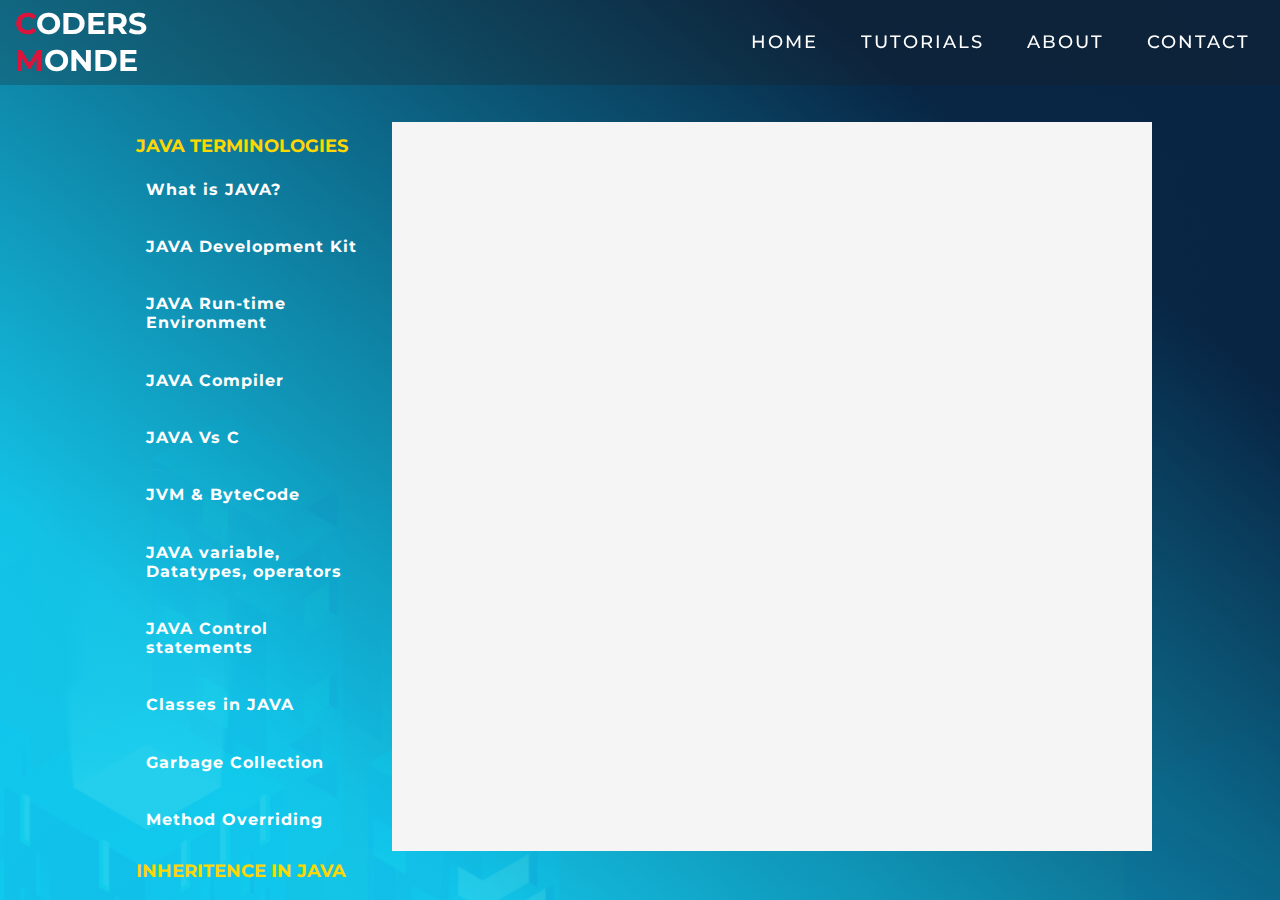
<file: javatheorey.html>
<!DOCTYPE html>
<html lang="en">

<head>
  <meta charset="UTF-8">
  <meta name="viewport" content="width=device-width, initial-scale=1.0">
  <link rel="stylesheet" href="style2.css">
  <link rel="stylesheet" href="style.css">
  <title>My Website</title>
</head>

<body>
  <!-- Header -->
  <section id="header">
    <div class="header container">
      <div class="nav-bar">
        <div class="brand">
          <a href="#hero">
            <h1><span>C</span>oders <span>M</span>onde</h1>
          </a>
        </div>
        <div class="nav-list">
          <div class="hamburger">
            <div class="bar"></div>
          </div>
          <ul>
            <li><a href="index.html" data-after="Home">Home</a></li>
            <li><a href="index.html" data-after="Service">Tutorials</a></li>
            
           
            <li><a href="#about" data-after="About">About</a></li>
            <li><a href="#contact" data-after="Contact">Contact</a></li>
          </ul>
        </div>
      </div>
    </div>
  </section>
  <!-- End Header -->


  <!-- Hero Section -->

    <div class="hero container" style="background-image:linear-gradient( 220deg, #051c37b1 20%, #12cbebbb 80%)">
     
    <div class="center">
      <div class="sidebar">
          <h2 style="font-size: large;">JAVA TERMINOLOGIES</h2>
        <ul>
          <li><a href="new pages/dbmsintro.html" target="code">What is JAVA?</a></li>
          <li><a href="new pages/advan.html" target="code">JAVA Development Kit</a></li>
          <li><a href="new pages/types.html" target="code">JAVA Run-time Environment</a></li>
          <li><a href="new pages/rdbms.html" target="code">JAVA Compiler </a></li>
          <li><a href="new pages/rdbmsvs.html" target="code">JAVA Vs C</a></li>
          <li><a href="new pages/filesysdb.html" target="code">JVM & ByteCode</a></li>
          <li><a href="new pages/threelevel.html" target="code">JAVA variable, Datatypes, operators</a></li>
          <li><a href="new pages/coddrules.html" target="code">JAVA Control statements</a></li>
          <li><a href="THEOREY/Data model Schema and Instance.txt" target="code">Classes in JAVA</a></li>
          <li><a href="THEOREY/Data Independence.txt" target="code">Garbage Collection </a></li>
          <li><a href="THEOREY/Database Languages.txt" target="code">Method Overriding</a></li>
        </ul>
        <h2 style="font-size: large;">INHERITENCE IN JAVA</h2>
        <ul>
          <li><a href="new pages/dbmsintro.html" target="code">Different types of Inheritence </a></li>
          <li><a href="new pages/advan.html" target="code"></a>ij</li>
          <li><a href="new pages/types.html" target="code">JAVA Run-time Environment</a></li>
          <li><a href="new pages/rdbms.html" target="code">JAVA Compiler </a></li>
          <li><a href="new pages/rdbmsvs.html" target="code">JAVA Vs C</a></li>
          <li><a href="new pages/filesysdb.html" target="code">JVM & ByteCode</a></li>
          <li><a href="new pages/threelevel.html" target="code">JAVA variable, Datatypes, operators</a></li>
          <li><a href="new pages/coddrules.html" target="code">JAVA Control statements</a></li>
          <li><a href="THEOREY/Data model Schema and Instance.txt" target="code">Classes in JAVA</a></li>
          <li><a href="THEOREY/Data Independence.txt" target="code">Garbage Collection </a></li>
          <li><a href="THEOREY/Database Languages.txt" target="code">Method Overriding</a></li>
        </ul>
      </div>
      <div class="content">
        <iframe src="" name="code" frameborder="0";></iframe>
       
      </div>
    </div>
    </div>
  </div>
  </body>
  <script>
    function showoutput()
    {
      document.write(document.getElementById("bdy2").innerHTML);
    }
  </script>
  </html>
</file>
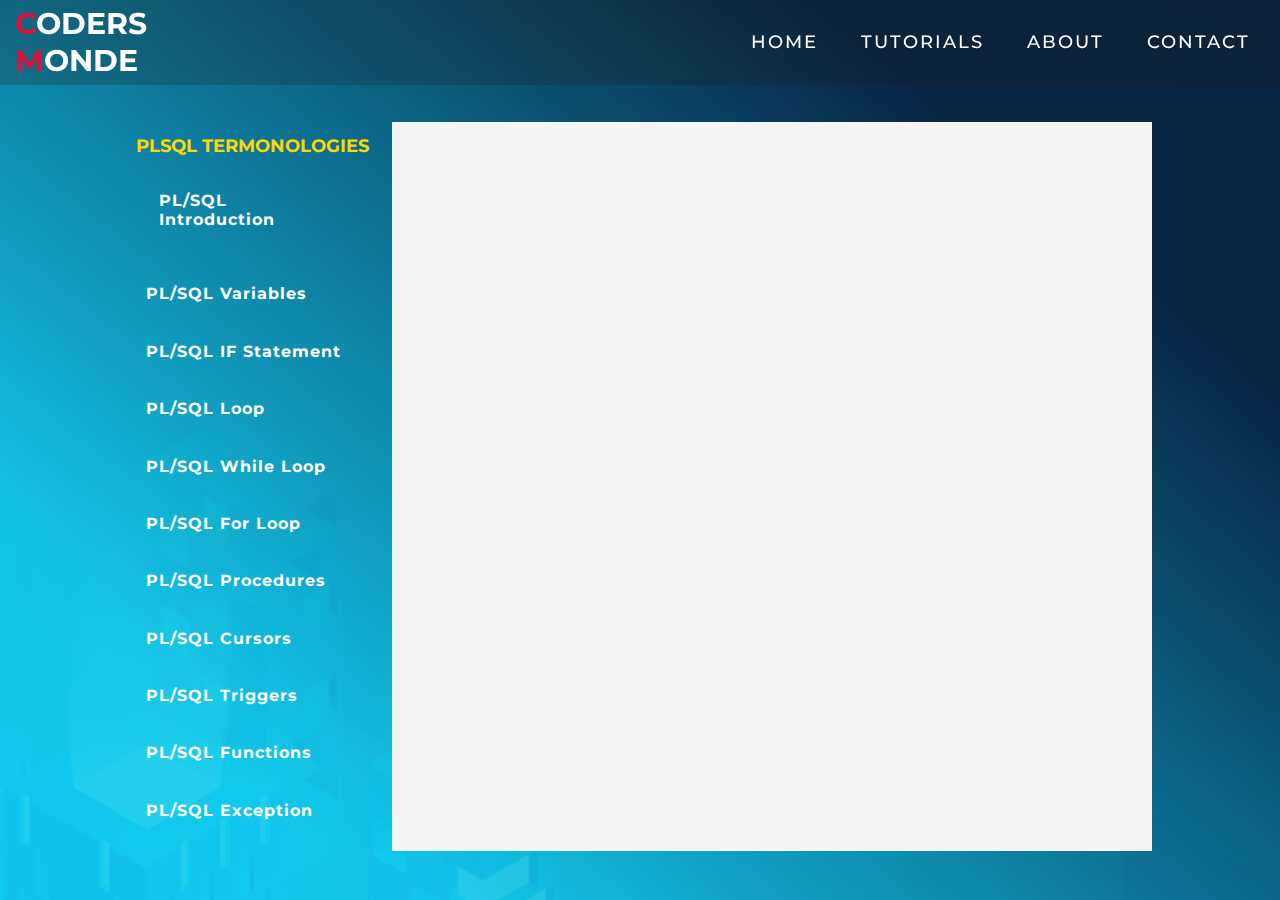
<file: plsql.html>
<!DOCTYPE html>
<html lang="en">

<head>
  <meta charset="UTF-8">
  <meta name="viewport" content="width=device-width, initial-scale=1.0">
  <link rel="stylesheet" href="style2.css">
  <link rel="stylesheet" href="style.css">
  <title>My Website</title>
</head>

<body>
  <!-- Header -->
  <section id="header">
    <div class="header container">
      <div class="nav-bar">
        <div class="brand">
          <a href="#hero">
            <h1><span>C</span>oders <span>M</span>onde</h1>
          </a>
        </div>
        <div class="nav-list">
          <div class="hamburger">
            <div class="bar"></div>
          </div>
          <ul>
            <li><a href="index.html" data-after="Home">Home</a></li>
            <li><a href="index.html" data-after="Service">Tutorials</a></li>
            
           
            <li><a href="#about" data-after="About">About</a></li>
            <li><a href="#contact" data-after="Contact">Contact</a></li>
          </ul>
        </div>
      </div>
    </div>
  </section>
  <!-- End Header -->


  <!-- Hero Section -->

    <div class="hero container" style="background-image:linear-gradient( 220deg, #051c37b1 20%, #12cbebbb 80%)">
     
    <div class="center">
      <div class="sidebar">
          <h2 style="font-size: large;">PLSQL TERMONOLOGIES</h2>
          <ul>

         <summary style="cursor: pointer; list-style: none;"> <li style=" display: inline-block; text-decoration: none;
            text-align: left; letter-spacing: 1px; padding: 2%; margin-top: 4%; margin-left: 5%; margin-bottom: 7%; font-size: medium; border-radius: 100px;
            color:white;font-weight: bold;"><a href="new pages/plsqlintro.html" target="code">PL/SQL Introduction</a></summary>
            
      <details> <summary style="cursor: pointer; list-style: none;"> <li style=" display: inline-block; text-decoration: none;
                    text-align: left; letter-spacing: 1px; padding: 2%; margin-top: 4%; margin-left: 5%; margin-bottom: 7%; font-size: medium; border-radius: 100px;
                    color:white;font-weight: bold;">PL/SQL Variables</a></summary>
                     <p><a href="new pages/variables.html" target="code"><button>theorey</button></a>
                 <a href="queries/Screenshot (73).png" target="code"><button>example</button> </a>
                  </li></p> </details>
                  <details> <summary style="cursor: pointer; list-style: none;"> <li style=" display: inline-block; text-decoration: none;
                    text-align: left; letter-spacing: 1px; padding: 2%; margin-top: 4%; margin-left: 5%; margin-bottom: 7%; font-size: medium; border-radius: 100px;
                    color:white;font-weight: bold;">PL/SQL IF Statement</a></summary>
                     <p><a href="new pages/ifst.html" target="code"><button>theorey</button></a>
                 <a href="queries/Screenshot (74).png" target="code"><button>example</button> </a>
                  </li></p> </details>
                  <details> <summary style="cursor: pointer; list-style: none;"> <li style=" display: inline-block; text-decoration: none;
                    text-align: left; letter-spacing: 1px; padding: 2%; margin-top: 4%; margin-left: 5%; margin-bottom: 7%; font-size: medium; border-radius: 100px;
                    color:white;font-weight: bold;">PL/SQL Loop</a></summary>
                     <p><a href="new pages/plsqlloop.html" target="code"><button>theorey</button></a>
                 <a href="queries/Screenshot (75).png" target="code"><button>example</button> </a>
                  </li></p> </details>
                  <details> <summary style="cursor: pointer; list-style: none;"> <li style=" display: inline-block; text-decoration: none;
                    text-align: left; letter-spacing: 1px; padding: 2%; margin-top: 4%; margin-left: 5%; margin-bottom: 7%; font-size: medium; border-radius: 100px;
                    color:white;font-weight: bold;">PL/SQL While Loop</a></summary>
                     <p><a href="new pages/whileloop.html" target="code"><button>theorey</button></a>
                 <a href="queries/Screenshot (76).png" target="code"><button>example</button> </a>
                  </li></p> </details>
                  <details> <summary style="cursor: pointer; list-style: none;"> <li style=" display: inline-block; text-decoration: none;
                    text-align: left; letter-spacing: 1px; padding: 2%; margin-top: 4%; margin-left: 5%; margin-bottom: 7%; font-size: medium; border-radius: 100px;
                    color:white;font-weight: bold;">PL/SQL For Loop</a></summary>
                     <p><a href="new pages/forloop.html" target="code"><button>theorey</button></a>
                 <a href="queries/Screenshot (77).png" target="code"><button>example</button> </a>
                  </li></p> </details>
                  <details> <summary style="cursor: pointer; list-style: none;"> <li style=" display: inline-block; text-decoration: none;
                    text-align: left; letter-spacing: 1px; padding: 2%; margin-top: 4%; margin-left: 5%; margin-bottom: 7%; font-size: medium; border-radius: 100px;
                    color:white;font-weight: bold;">PL/SQL Procedures</a></summary>
                     <p><a href="new pages/procedures.html" target="code"><button>theorey</button></a>
                 <a href="queries/Screenshot (78).png" target="code"><button>example</button> </a>
                  </li></p> </details>
                  <details> <summary style="cursor: pointer; list-style: none;"> <li style=" display: inline-block; text-decoration: none;
                    text-align: left; letter-spacing: 1px; padding: 2%; margin-top: 4%; margin-left: 5%; margin-bottom: 7%; font-size: medium; border-radius: 100px;
                    color:white;font-weight: bold;">PL/SQL Cursors</a></summary>
                     <p><a href="new pages/cursors.html" target="code"><button>theorey</button></a>
                 <a href="queries/Screenshot (79).png" target="code"><button>example</button> </a>
                  </li></p> </details>
                  <details> <summary style="cursor: pointer; list-style: none;"> <li style=" display: inline-block; text-decoration: none;
                    text-align: left; letter-spacing: 1px; padding: 2%; margin-top: 4%; margin-left: 5%; margin-bottom: 7%; font-size: medium; border-radius: 100px;
                    color:white;font-weight: bold;">PL/SQL Triggers</a></summary>
                     <p><a href="new pages/triggers.html" target="code"><button>theorey</button></a>
                 <a href="queries/Screenshot (81).png" target="code"><button>example</button> </a>
                  </li></p> </details>
                  <details> <summary style="cursor: pointer; list-style: none;"> <li style=" display: inline-block; text-decoration: none;
                    text-align: left; letter-spacing: 1px; padding: 2%; margin-top: 4%; margin-left: 5%; margin-bottom: 7%; font-size: medium; border-radius: 100px;
                    color:white;font-weight: bold;">PL/SQL Functions</a></summary>
                     <p><a href="new pages/functions.html" target="code"><button>theorey</button></a>
                 <a href="queries/Screenshot (81).png" target="code"><button>example</button> </a>
                  </li></p> </details>
                  
                  <details> <summary style="cursor: pointer; list-style: none;"> <li style=" display: inline-block; text-decoration: none;
                    text-align: left; letter-spacing: 1px; padding: 2%; margin-top: 4%; margin-left: 5%; margin-bottom: 7%; font-size: medium; border-radius: 100px;
                    color:white;font-weight: bold;">PL/SQL Exception</a></summary>
                     <p><a href="new pages/exception.html" target="code"><button>theorey</button></a>
                 <a href="queries/Screenshot (81).png" target="code"><button>example</button> </a>
                  </li></p> </details>
                  
          
          
        </ul>
      </div>
      <div class="content">
        <iframe src="" name="code" frameborder="0";></iframe>
       
      </div>
    </div>
    </div>
  </div>
  </body>
  <script>
    function showoutput()
    {
      document.write(document.getElementById("bdy2").innerHTML);
    }
    const details = document.querySelectorAll(".sidebar details");

// Add the onclick listeners.
details.forEach((targetDetail) => {
  targetDetail.addEventListener("click", () => {
    // Close all the details that are not targetDetail.
    details.forEach((detail) => {
      if (detail !== targetDetail) {
        detail.removeAttribute("open");
      }
    });
  });
});


  </script>
  </html>
</file>
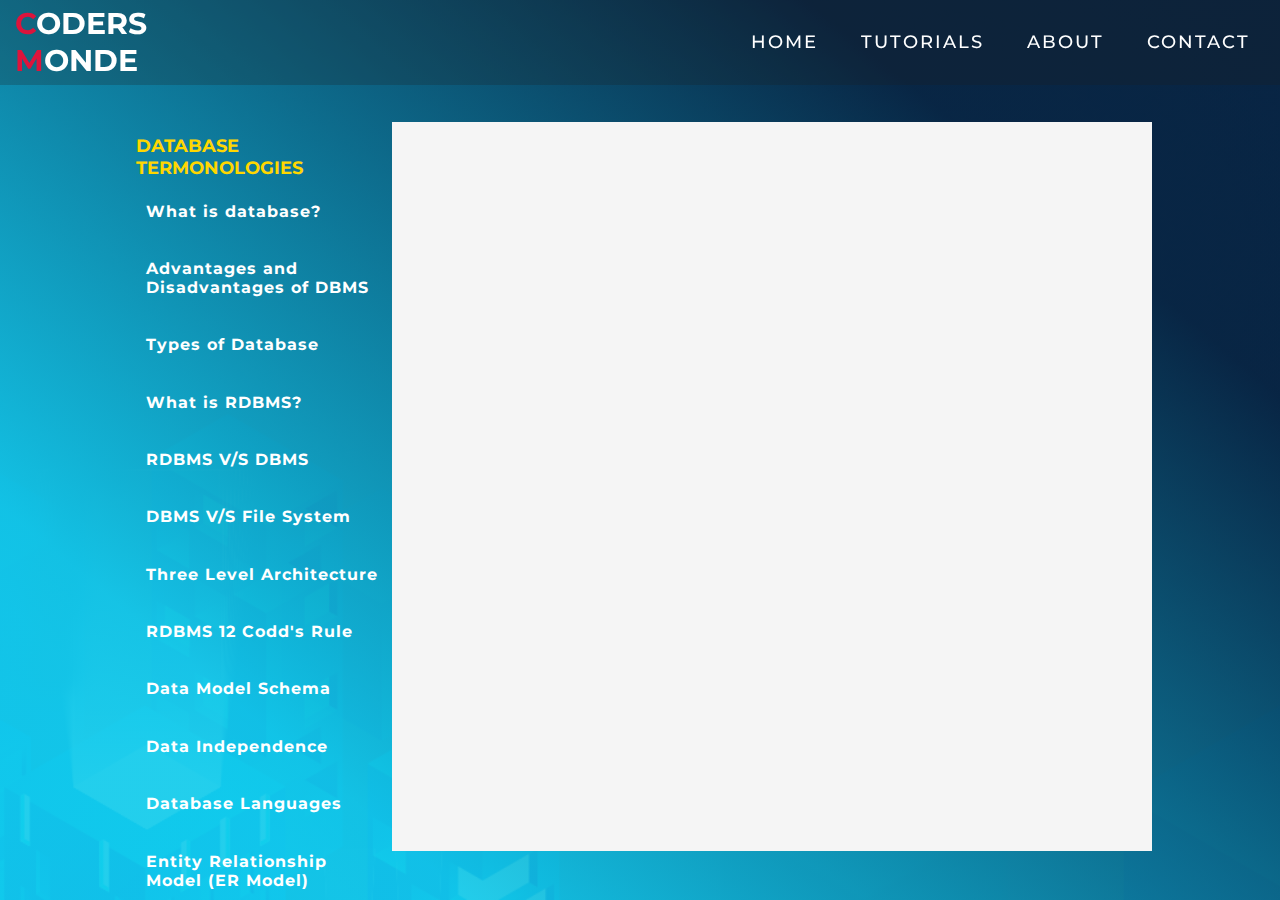
<file: theorey.html>
<!DOCTYPE html>
<html lang="en">

<head>
  <meta charset="UTF-8">
  <meta name="viewport" content="width=device-width, initial-scale=1.0">
  <link rel="stylesheet" href="style2.css">
  <link rel="stylesheet" href="style.css">
  <title>My Website</title>
</head>

<body>
  <!-- Header -->
  <section id="header">
    <div class="header container">
      <div class="nav-bar">
        <div class="brand">
          <a href="#hero">
            <h1><span>C</span>oders <span>M</span>onde</h1>
          </a>
        </div>
        <div class="nav-list">
          <div class="hamburger">
            <div class="bar"></div>
          </div>
          <ul>
            <li><a href="index.html" data-after="Home">Home</a></li>
            <li><a href="index.html" data-after="Service">Tutorials</a></li>
            
           
            <li><a href="#about" data-after="About">About</a></li>
            <li><a href="#contact" data-after="Contact">Contact</a></li>
          </ul>
        </div>
      </div>
    </div>
  </section>
  <!-- End Header -->


  <!-- Hero Section -->

    <div class="hero container" style="background-image:linear-gradient( 220deg, #051c37b1 20%, #12cbebbb 80%)">
     
    <div class="center">
      <div class="sidebar">
          <h2 style="font-size: large;">DATABASE TERMONOLOGIES</h2>
        <ul>
          <li><a href="new pages/dbmsintro.html" target="code">What is database?</a></li>
          <li><a href="new pages/advan.html" target="code"> Advantages and Disadvantages of DBMS</a></li>
          <li><a href="new pages/types.html" target="code">Types of Database</a></li>
          <li><a href="new pages/rdbms.html" target="code">What is RDBMS? </a></li>
          <li><a href="new pages/rdbmsvs.html" target="code">RDBMS V/S DBMS</a></li>
          <li><a href="new pages/filesysdb.html" target="code">DBMS V/S File System</a></li>
          <li><a href="new pages/threelevel.html" target="code">Three Level Architecture</a></li>
          <li><a href="new pages/coddrules.html" target="code">RDBMS 12 Codd's Rule</a></li>
          <li><a href="THEOREY/Data model Schema and Instance.txt" target="code">Data Model Schema</a></li>
          <li><a href="THEOREY/Data Independence.txt" target="code">Data Independence</a></li>
          <li><a href="THEOREY/Database Languages.txt" target="code">Database Languages</a></li>
          <li><a href="THEOREY/er diagr.txt" target="code">Entity Relationship Model (ER Model)</a></li>
          <li><a href="THEOREY/Keys.txt" target="code">DBMS Keys</a></li>
         
          
        </ul>
      </div>
      <div class="content">
        <iframe src="" name="code" frameborder="0";></iframe>
       
      </div>
    </div>
    </div>
  </div>
  </body>
  <script>
    function showoutput()
    {
      document.write(document.getElementById("bdy2").innerHTML);
    }
  </script>
  </html>
</file>
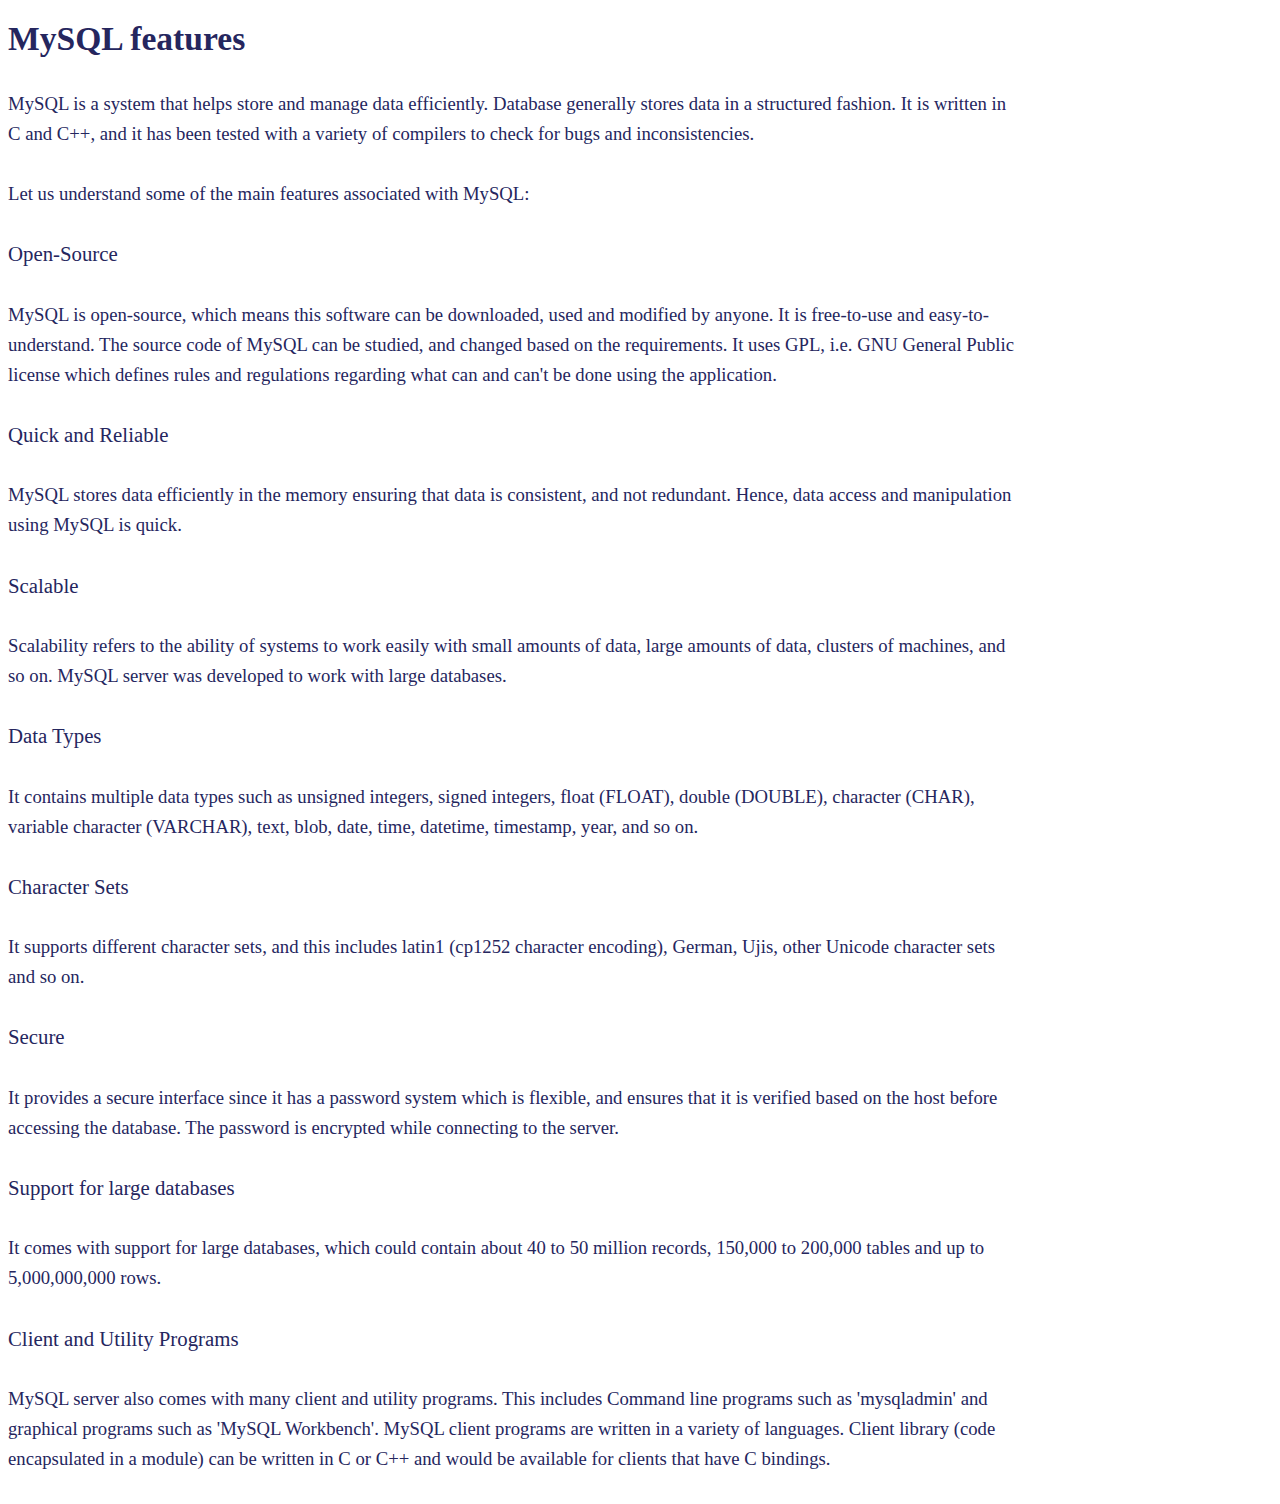
<file: new pages/advan.html>
<!DOCTYPE html>
<html lang="en">

<head>
  <meta charset="UTF-8">
  <meta name="viewport" content="width=device-width, initial-scale=1.0">

  <link rel="stylesheet" href="style3.css">
  <title>My Website</title>
  <style>
    
  </style>
</head>

<body>
  <!-- Header -->
  
  

  <div class="tut-content-show-content">
    <p class="medium-heading">MySQL features</p>

    <p class="tutcontent-description">
        MySQL is a system that helps store and manage data efficiently. Database generally stores data in a structured fashion. It is written in C and C++, and it has been tested with a variety of compilers to check for bugs and inconsistencies.
    </p>

   <p class="tutcontent-description">
    Let us understand some of the main features associated with MySQL:
   </p>
    
   <p class="tutcontent-subheading"> Open-Source </p>
   <p class="tutcontent-description">
    MySQL is open-source, which means this software can be downloaded, used and modified by anyone. It is free-to-use and easy-to-understand. The source code of MySQL can be studied, and changed based on the requirements.  It uses GPL, i.e. GNU General Public license which defines rules and regulations regarding what can and can't be done using the application.
    </p>
  <p class="tutcontent-subheading">  Quick and Reliable </p>
  <p class="tutcontent-description">
    MySQL stores data efficiently in the memory ensuring that data is consistent, and not redundant. Hence, data access and manipulation using MySQL is quick.
    </p>
  <p class="tutcontent-subheading">  Scalable </p>
  <p class="tutcontent-description">
    Scalability refers to the ability of systems to work easily with small amounts of data, large amounts of data, clusters of machines, and so on. MySQL server was developed to work with large databases. 
    </p>
   <p class="tutcontent-subheading"> Data Types </p>
   <p class="tutcontent-description">
    It contains multiple data types such as unsigned integers, signed integers, float (FLOAT), double (DOUBLE), character (CHAR), variable character (VARCHAR), text, blob, date, time, datetime, timestamp, year, and so on.
    </p>
   <p class="tutcontent-subheading"> Character Sets </p>
   <p class="tutcontent-description">
    It supports different character sets, and this includes latin1 (cp1252 character encoding), German, Ujis, other Unicode character sets and so on.
    </p>
   <p class="tutcontent-subheading"> Secure </p>
   <p class="tutcontent-description">
    It provides a secure interface since it has a password system which is flexible, and ensures that it is verified based on the host before accessing the database. The password is encrypted while connecting to the server.
    </p>
  <p class="tutcontent-subheading">  Support for large databases </p>
  <p class="tutcontent-description">
    It comes with support for large databases, which could contain about 40 to 50 million records, 150,000 to 200,000 tables and up to 5,000,000,000 rows.
    </p>
  <p class="tutcontent-subheading">  Client and Utility Programs </p>
  <p class="tutcontent-description">
    MySQL server also comes with many client and utility programs. This includes Command line programs such as 'mysqladmin' and graphical programs such as 'MySQL Workbench'. MySQL client programs are written in a variety of languages. Client library (code encapsulated in a module) can be written in C or C++ and would be available for clients that have C bindings.
</p>


  </div></body></html>
</file>
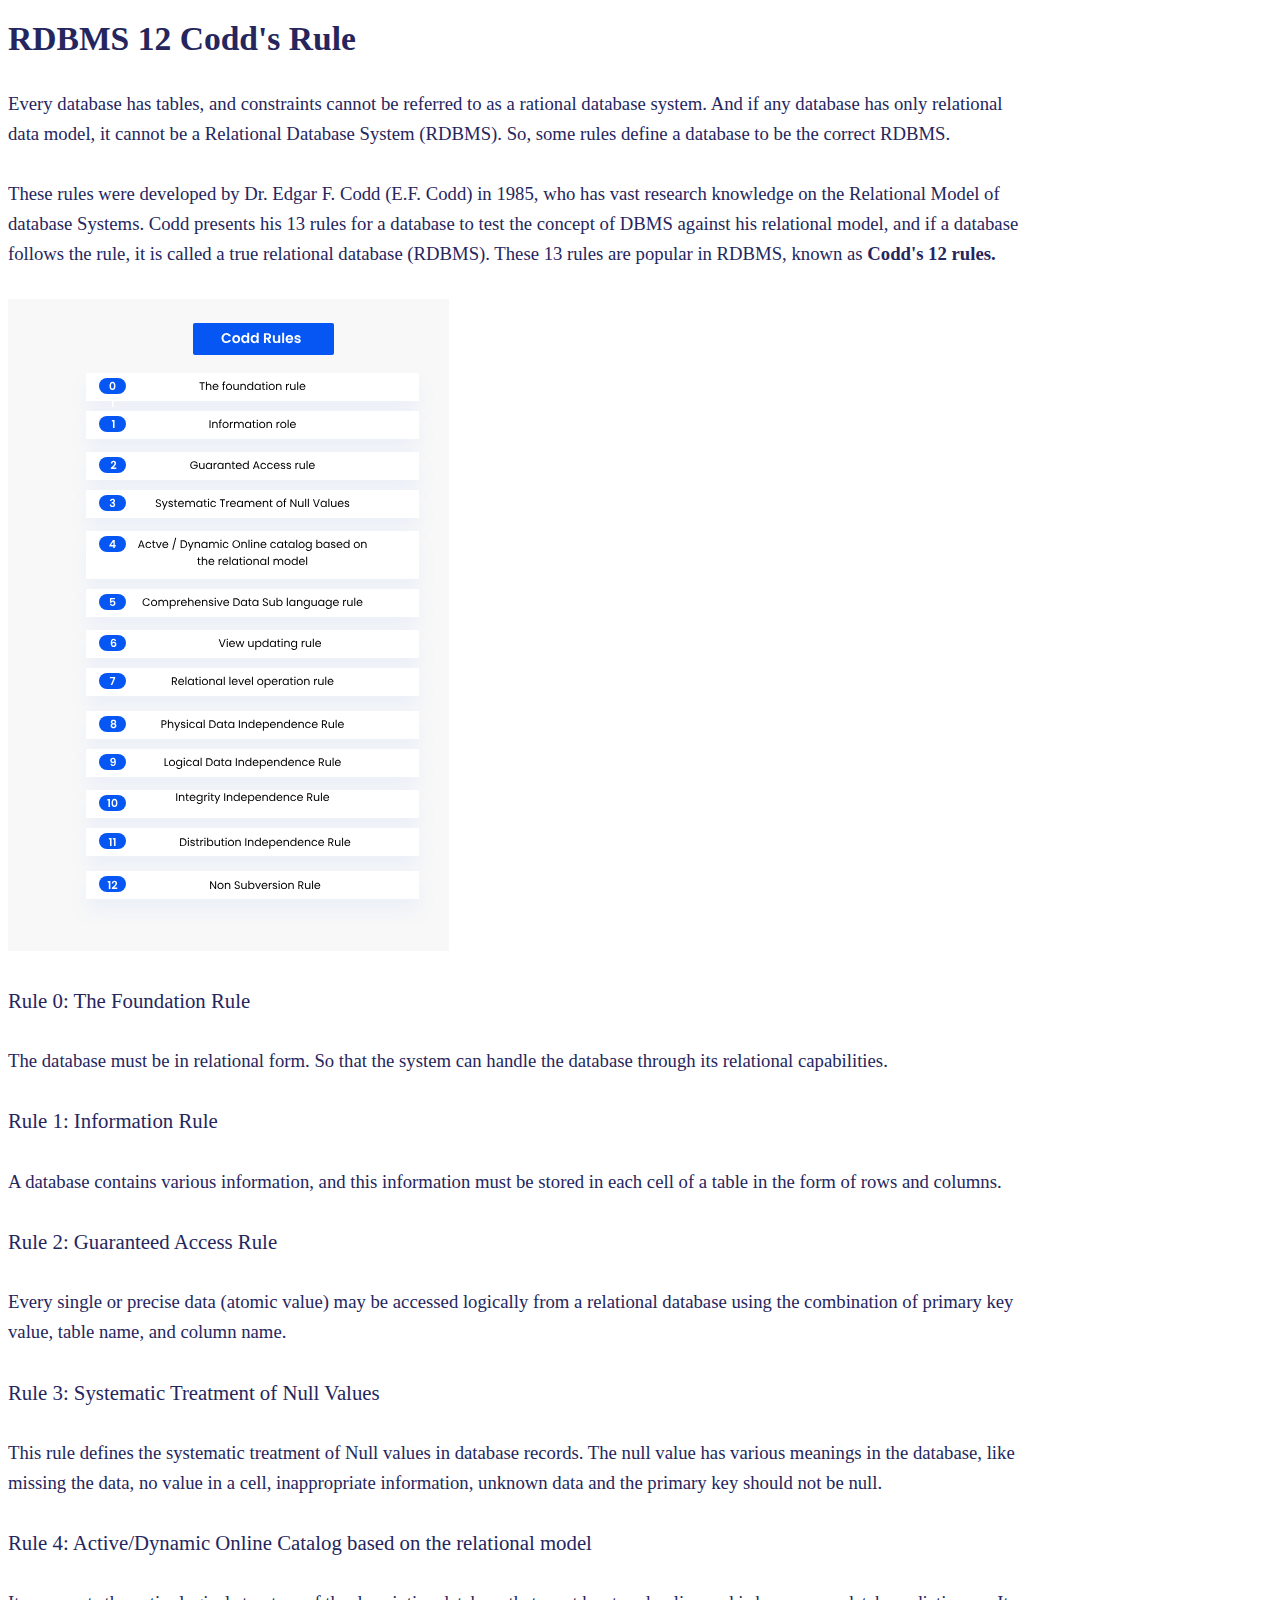
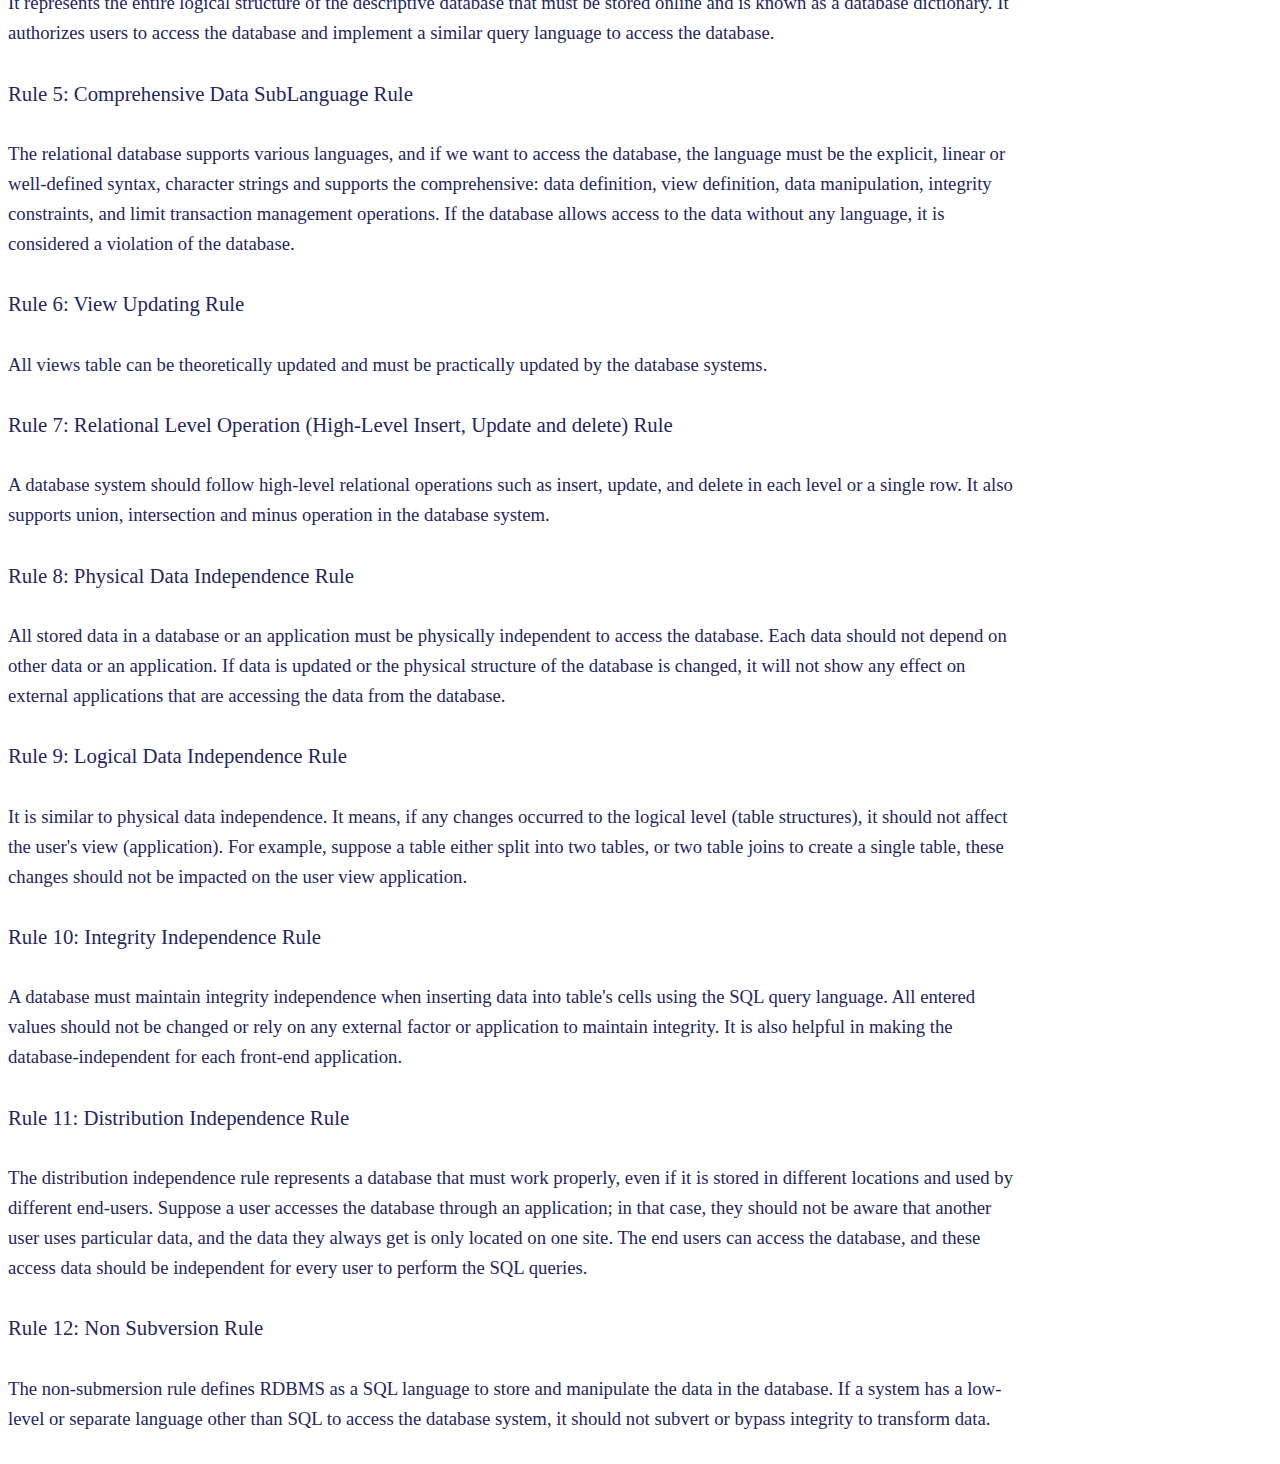
<file: new pages/coddrules.html>
<!DOCTYPE html>
<html lang="en">

<head>
  <meta charset="UTF-8">
  <meta name="viewport" content="width=device-width, initial-scale=1.0">

  <link rel="stylesheet" href="style3.css">
  <title>My Website</title>
  <style>
    
  </style>
</head>

<body>
  <!-- Header -->
  <div class="tut-content-show-content">
    <p class="medium-heading">RDBMS 12 Codd's Rule</p>

<p class="tutcontent-description">
    Every database has tables, and constraints cannot be referred to as a rational database system. And if any database has only relational data model, it cannot be a Relational Database System (RDBMS). So, some rules define a database to be the correct RDBMS. 
    </p>
    <p class="tutcontent-description">
    These rules were developed by Dr. Edgar F. Codd (E.F. Codd) in 1985, who has vast research knowledge on the Relational Model of database Systems. Codd presents his 13 rules for a database to test the concept of DBMS against his relational model, and if a database follows the rule, it is called a true relational database (RDBMS). These 13 rules are popular in RDBMS, known as <strong>Codd's 12 rules.</strong>
</p>

<img src="codd-rules.svg" alt="">


<p class="tutcontent-subheading"> Rule 0: The Foundation Rule </p>
<p class="tutcontent-description">
The database must be in relational form. So that the system can handle the database through its relational capabilities.
</p>
<p class="tutcontent-subheading"> Rule 1: Information Rule </p>
<p class="tutcontent-description">
A database contains various information, and this information must be stored in each cell of a table in the form of rows and columns.
</p>
<p class="tutcontent-subheading"> Rule 2: Guaranteed Access Rule </p>
<p class="tutcontent-description">
Every single or precise data (atomic value) may be accessed logically from a relational database using the combination of primary key value, table name, and column name.
</p>
<p class="tutcontent-subheading"> Rule 3: Systematic Treatment of Null Values </p>
<p class="tutcontent-description">
This rule defines the systematic treatment of Null values in database records. The null value has various meanings in the database, like missing the data, no value in a cell, inappropriate information, unknown data and the primary key should not be null.
</p>
<p class="tutcontent-subheading"> Rule 4: Active/Dynamic Online Catalog based on the relational model </p>
<p class="tutcontent-description">
It represents the entire logical structure of the descriptive database that must be stored online and is known as a database dictionary. It authorizes users to access the database and implement a similar query language to access the database.
</p>
<p class="tutcontent-subheading"> Rule 5: Comprehensive Data SubLanguage Rule </p>
<p class="tutcontent-description">
The relational database supports various languages, and if we want to access the database, the language must be the explicit, linear or well-defined syntax, character strings and supports the comprehensive: data definition, view definition, data manipulation, integrity constraints, and limit transaction management operations. If the database allows access to the data without any language, it is considered a violation of the database.
</p>
<p class="tutcontent-subheading"> Rule 6: View Updating Rule </p>
<p class="tutcontent-description">
All views table can be theoretically updated and must be practically updated by the database systems.
</p>
<p class="tutcontent-subheading"> Rule 7: Relational Level Operation (High-Level Insert, Update and delete) Rule
</p>
<p class="tutcontent-description">
A database system should follow high-level relational operations such as insert, update, and delete in each level or a single row. It also supports union, intersection and minus operation in the database system.
</p>
<p class="tutcontent-subheading"> Rule 8: Physical Data Independence Rule </p>
<p class="tutcontent-description">
All stored data in a database or an application must be physically independent to access the database. Each data should not depend on other data or an application. If data is updated or the physical structure of the database is changed, it will not show any effect on external applications that are accessing the data from the database.
</p>
<p class="tutcontent-subheading"> Rule 9: Logical Data Independence Rule </p>
<p class="tutcontent-description">
It is similar to physical data independence. It means, if any changes occurred to the logical level (table structures), it should not affect the user's view (application). For example, suppose a table either split into two tables, or two table joins to create a single table, these changes should not be impacted on the user view application.
</p>
<p class="tutcontent-subheading"> Rule 10: Integrity Independence Rule </p>
<p class="tutcontent-description">
A database must maintain integrity independence when inserting data into table's cells using the SQL query language. All entered values should not be changed or rely on any external factor or application to maintain integrity. It is also helpful in making the database-independent for each front-end application.
</p>
<p class="tutcontent-subheading"> Rule 11: Distribution Independence Rule </p>
<p class="tutcontent-description">
The distribution independence rule represents a database that must work properly, even if it is stored in different locations and used by different end-users. Suppose a user accesses the database through an application; in that case, they should not be aware that another user uses particular data, and the data they always get is only located on one site. The end users can access the database, and these access data should be independent for every user to perform the SQL queries.
</p>
<p class="tutcontent-subheading"> Rule 12: Non Subversion Rule </p>
<p class="tutcontent-description">
The non-submersion rule defines RDBMS as a SQL language to store and manipulate the data in the database. If a system has a low-level or separate language other than SQL to access the database system, it should not subvert or bypass integrity to transform data.
</p>

  
  


    
  </div> </div></body></html>
</file>
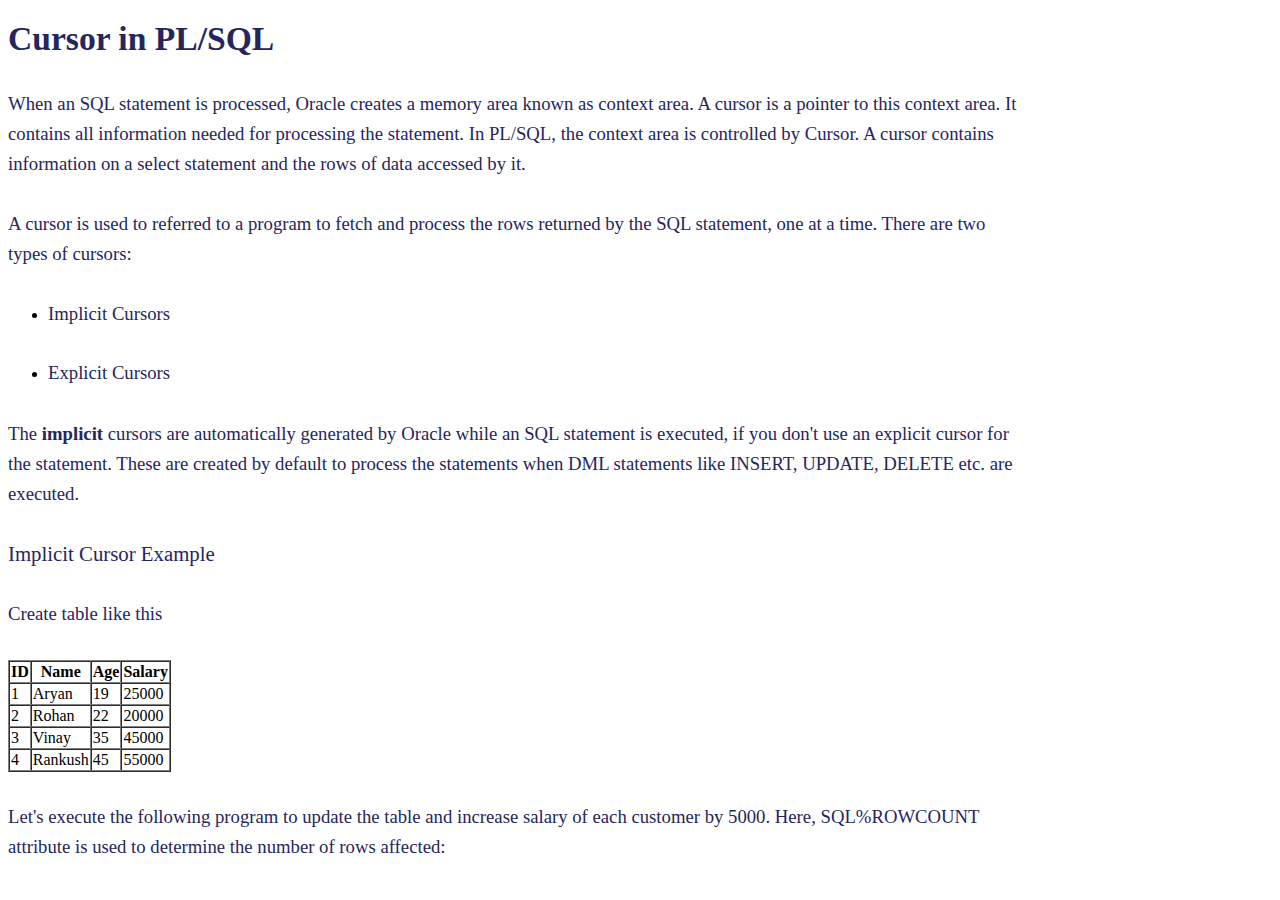
<file: new pages/cursors.html>
<!DOCTYPE html>
<html lang="en">

<head>
  <meta charset="UTF-8">
  <meta name="viewport" content="width=device-width, initial-scale=1.0">

  <link rel="stylesheet" href="style3.css">
  <title>My Website</title>
  <style>
    
  </style>
</head>

<body>
  <!-- Header -->
  <div class="tut-content-show-content">
    <p class="medium-heading">Cursor in PL/SQL</p>
   <p class="tutcontent-description"> When an SQL statement is processed, Oracle creates a memory area known as context area. A cursor is a pointer to this context area. It contains all information needed for processing the statement. In PL/SQL, the context area is controlled by Cursor. A cursor contains information on a select statement and the rows of data accessed by it. </p>

  <p class="tutcontent-description">  A cursor is used to referred to a program to fetch and process the rows returned by the SQL statement, one at a time. There are two types of cursors: </p>
  <ul>  
  <li><p class="tutcontent-description">  Implicit Cursors </p></li>
  <li><p class="tutcontent-description">  Explicit Cursors </p></li>
</ul>
<p class="tutcontent-description">The <strong>implicit</strong> cursors are automatically generated by Oracle while an SQL statement is executed, if you don't use an explicit cursor for the statement.

These are created by default to process the statements when DML statements like INSERT, UPDATE, DELETE etc. are executed.</p>
<p class="tutcontent-subheading">Implicit Cursor Example</p>
<p class="tutcontent-description">Create table like this</p>
<table class="tut-Table" border="1px" cellspacing="0">
<tr>
<th class="sno">ID</th>
<th>Name</th>
<th>Age</th>
<th>Salary</th>
</tr>
<tr>
<td>1</td>
<td>Aryan</td>
<td>19</td>
<td>25000</td>
</tr>
<tr>
<td>2</td>
<td>Rohan</td>
<td>22</td>
<td>20000</td>
</tr>
<tr>
<td>3</td>
<td>Vinay</td>
<td>35</td>
<td>45000</td>
</tr>
<tr>
<td>4</td>
<td>Rankush</td>
<td>45</td>
<td>55000</td>
</tr>
</table>

<p class="tutcontent-description">
Let's execute the following program to update the table and increase salary of each customer by 5000. Here, SQL%ROWCOUNT attribute is used to determine the number of rows affected:
</p>
  
  


    
  </div> </div></body></html>
</file>
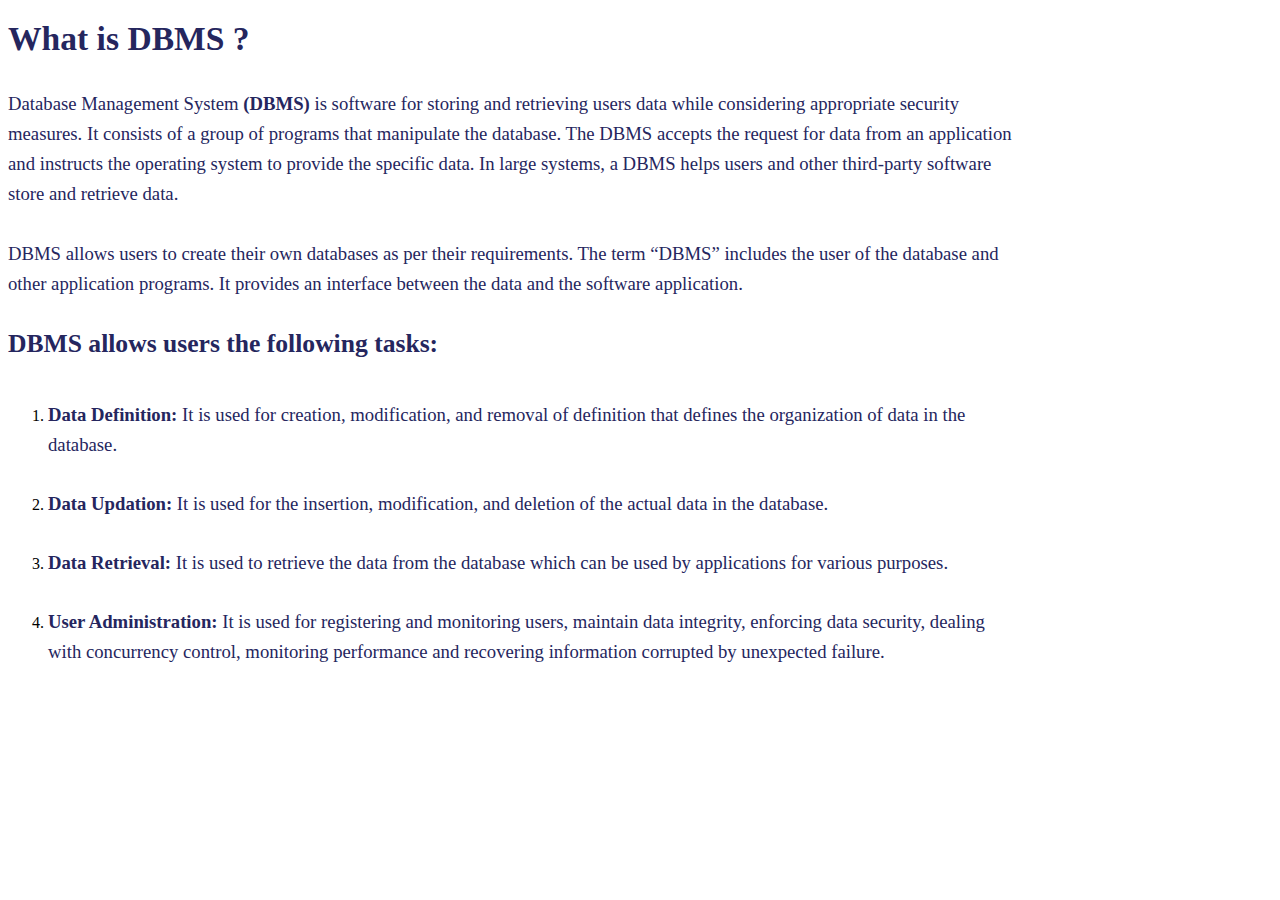
<file: new pages/dbmsintro.html>
<!DOCTYPE html>
<html lang="en">

<head>
  <meta charset="UTF-8">
  <meta name="viewport" content="width=device-width, initial-scale=1.0">

  <link rel="stylesheet" href="style3.css">
  <title>My Website</title>
  <style>
    
  </style>
</head>

<body>
  <!-- Header -->
  
  

  <div class="tut-content-show-content">
    <p class="medium-heading">What is DBMS ?</p>

    <p class="tutcontent-description">
        Database Management System <strong>(DBMS)</strong> is software for storing and retrieving users data while considering appropriate security measures. It consists of a group of programs that manipulate the database. The DBMS accepts the request for data from an application and instructs the operating system to provide the specific data. In large systems, a DBMS helps users and other third-party software store and retrieve data.
</p>
<p class="tutcontent-description">
        DBMS allows users to create their own databases as per their requirements. The term “DBMS” includes the user of the database and other application programs. It provides an interface between the data and the software application. 
    </p>

<p class="small-heading">
    DBMS allows users the following tasks:
</p>
<ol>
  <li><p class="tutcontent-description">  <strong> Data Definition:</strong> It is used for creation, modification, and removal of definition that defines the organization of data in the database.</p></li>

 <li><p class="tutcontent-description">   <strong> Data Updation:</strong> It is used for the insertion, modification, and deletion of the actual data in the database.</p></li>

<li><p class="tutcontent-description">    <strong> Data Retrieval:</strong> It is used to retrieve the data from the database which can be used by applications for various purposes.</p></li>
    
 <li><p class="tutcontent-description">   <strong> User Administration:</strong> It is used for registering and monitoring users, maintain data integrity, enforcing data security, dealing with concurrency control, monitoring performance and recovering information corrupted by unexpected failure.</p></li>
</ol>
    
  </div> </div></body></html>
</file>
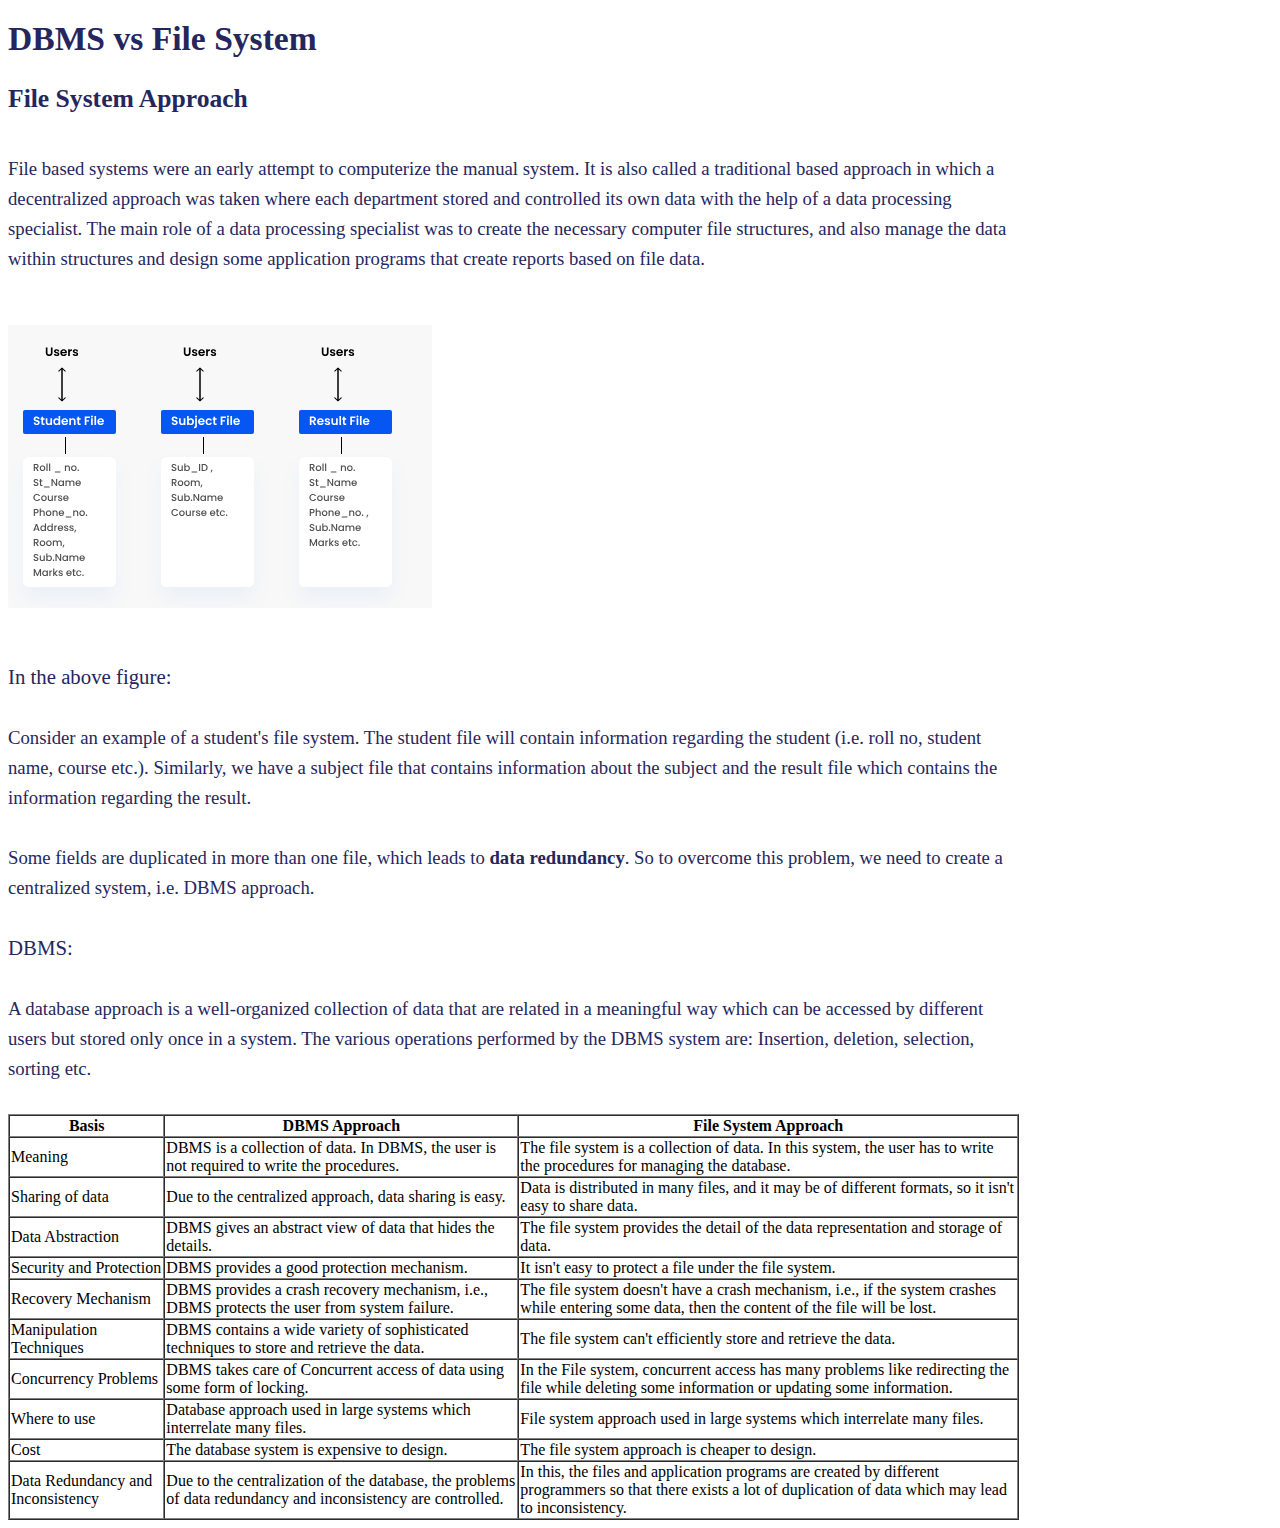
<file: new pages/filesysdb.html>
<!DOCTYPE html>
<html lang="en">

<head>
  <meta charset="UTF-8">
  <meta name="viewport" content="width=device-width, initial-scale=1.0">

  <link rel="stylesheet" href="style3.css">
  <title>My Website</title>
  <style>
    
  </style>
</head>

<body>
  <!-- Header --> <div class="tut-content-show-content">
            <p class="medium-heading">DBMS vs File System</p>
            <p class="small-heading"> File System Approach</p>
            <p class="tutcontent-description">
             File based systems were an early attempt to computerize the manual system. It is also called a traditional based approach in which a decentralized approach was taken where each department stored and controlled its own data with the help of a data processing specialist. The main role of a data processing specialist was to create the necessary computer file structures, and also manage the data within structures and design some application programs that create reports based on file data.
 </p>
 <img src="filesystem-dbms.svg" style="margin: 2% 0;" alt="">
 
 <p class="tutcontent-subheading">
 In the above figure:
 </p><p class="tutcontent-description">
 Consider an example of a student's file system. The student file will contain information regarding the student (i.e. roll no, student name, course etc.). Similarly, we have a subject file that contains information about the subject and the result file which contains the information regarding the result.</p>
 <p class="tutcontent-description">
 Some fields are duplicated in more than one file, which leads to <strong>data redundancy</strong>. So to overcome this problem, we need to create a centralized system, i.e. DBMS approach.</p>
 
 
 <p class="tutcontent-subheading">DBMS: </p>
 <p class="tutcontent-description">
     A database approach is a well-organized collection of data that are related in a meaningful way which can be accessed by different users but stored only once in a system. The various operations performed by the DBMS system are: Insertion, deletion, selection, sorting etc.
 </p>
 
 
 <table class="tut-Table" border="1px" cellspacing="0">
     <tr>
         <th>Basis</th>
         <th>DBMS Approach</th>
         <th>File System Approach</th>
     </tr>
     <tr>
         <td>Meaning</td>
         <td>DBMS is a collection of data. In DBMS, the user is not required to write the procedures.</td>
         <td>	The file system is a collection of data. In this system, the user has to write the procedures for managing the database.</td>
     </tr>
     <tr>
         <td>Sharing of data</td>
         <td>Due to the centralized approach, data sharing is easy.</td>
         <td>	Data is distributed in many files, and it may be of different formats, so it isn't easy to share data.</td>
     </tr>
     <tr>
         <td>Data Abstraction</td>
         <td>	DBMS gives an abstract view of data that hides the details.</td>
         <td>	The file system provides the detail of the data representation and storage of data.</td>
     </tr>
     <tr>
         <td>Security and Protection</td>
         <td>DBMS provides a good protection mechanism.</td>
         <td>	It isn't easy to protect a file under the file system.</td>
     </tr>
     <tr>
         <td>Recovery Mechanism </td>
         <td>DBMS provides a crash recovery mechanism, i.e., DBMS protects the user from system failure.	</td>
         <td>The file system doesn't have a crash mechanism, i.e., if the system crashes while entering some data, then the content of the file will be lost.</td>
     </tr>
     <tr>
         <td>Manipulation Techniques</td>
         <td>DBMS contains a wide variety of sophisticated techniques to store and retrieve the data.</td>
         <td>	The file system can't efficiently store and retrieve the data.</td>
     </tr>
     <tr>
         <td>Concurrency Problems</td>
         <td>DBMS takes care of Concurrent access of data using some form of locking.</td>
         <td>	In the File system, concurrent access has many problems like redirecting the file while deleting some information or updating some information.</td>
     </tr>
     <tr>
         <td>Where to use</td>
         <td>Database approach used in large systems which interrelate many files.</td>
         <td>
             File system approach used in large systems which interrelate many files.</td>
     </tr>
     <tr>
         <td>Cost</td>
         <td>The database system is expensive to design.
         </td>
         <td>	The file system approach is cheaper to design.</td>
     </tr>
     <tr>
         <td>Data Redundancy and Inconsistency</td>
         <td>Due to the centralization of the database, the problems of data redundancy and inconsistency are controlled.
         </td>
         <td>	In this, the files and application programs are created by different programmers so that there exists a lot of duplication of data which may lead to inconsistency.</td>
     </tr>
     
 </table>            
 
  
  


    
  </div> </div></body></html>
</file>
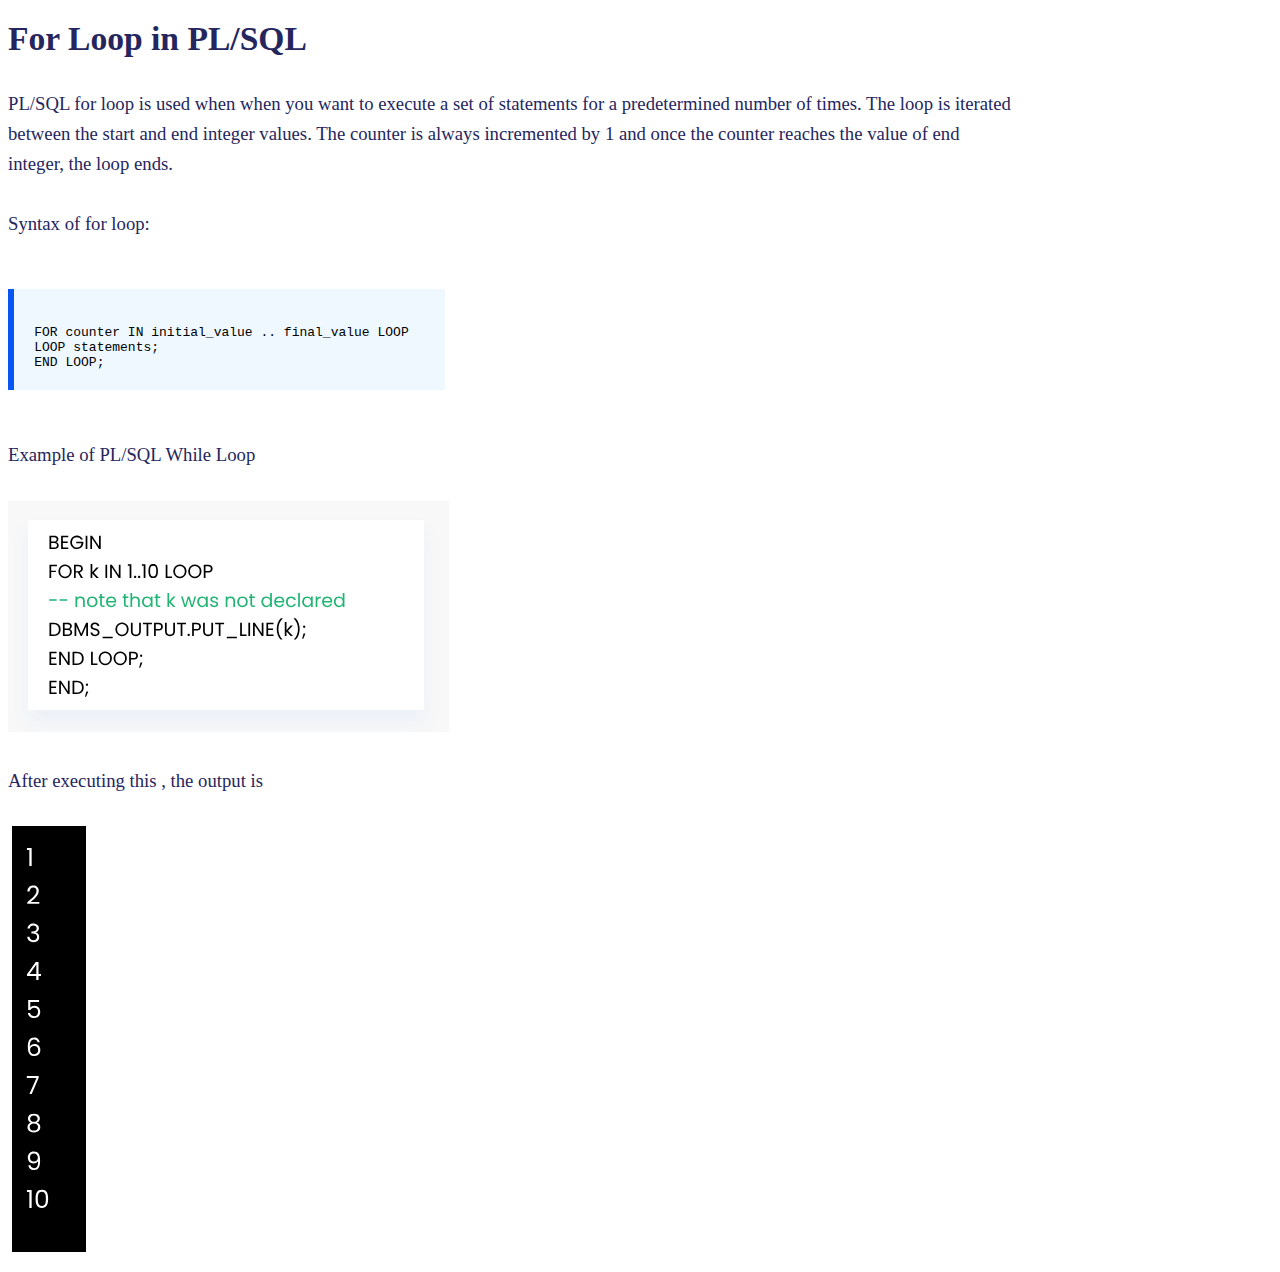
<file: new pages/forloop.html>
<!DOCTYPE html>
<html lang="en">

<head>
  <meta charset="UTF-8">
  <meta name="viewport" content="width=device-width, initial-scale=1.0">

  <link rel="stylesheet" href="style3.css">
  <title>My Website</title>
  <style>
    
  </style>
</head>

<body>
  <!-- Header -->
  <div class="tut-content-show-content">
    <p class="medium-heading">For Loop in PL/SQL</p>
    <p class="tutcontent-description">PL/SQL for loop is used when when you want to execute a set of statements for a predetermined number of times. The loop is iterated between the start and end integer values. The counter is always incremented by 1 and once the counter reaches the value of end integer, the loop ends.</p>
<p class="tutcontent-description">Syntax of for loop:</p>
<pre class="txtbox">            
FOR counter IN initial_value .. final_value LOOP  
LOOP statements;   
END LOOP;    
</pre>
<p class="tutcontent-description"> Example of PL/SQL While Loop  </p>
<img src="plsql-forloop.svg" alt="">
<p class="tutcontent-description">After executing this , the output is</p>
<img src="plsql-exitloop-output.svg" alt="">       
  
  


    
  </div> </div></body></html>
</file>
<file: style2.css>
/*@import url('https://fonts.googleapis.com/css2?family=Montserrat&family=Raleway:wght@400;600&display=swap');
*{
    font-family: 'Montserrat', sans-serif;
font-family: 'Raleway', sans-serif;
margin: 0;
padding:0;
box-sizing: border-box;
text-transform: uppercase;
}

.navbar{
    display: flex;
    background-color: #2b0245;
    /* background:url(../images/gettyimages-106002476-612x612.jpg);
    background-size:cover;
    background-position: center; 

.logo{
    background: url(../images/bestlogo-removebg-preview.png);
    background-position: center;
    background-size: cover;
    border-radius:20px;
    width: 100px;
    height: 70px;
    margin:4px;
}
nav{
    display: flex;
    width:100vw;
    height:70px;
    justify-content: right;
}
nav ul li
{
    list-style: none;
    display: inline-block;
}
nav ul li a{
    display: block;
    text-decoration: none;
    text-align: center;
    letter-spacing: 1px;
    margin-right: 20px;
    padding: 12px;
    margin-top: 10%;
    margin-bottom: 10%;
    color:white;
    font-weight: bolder;  
    transition: all 0.4s ease;
}
nav ul li a:hover{
    /* background-color: purple; */
    /* font-size: large; 
    font-weight: bolder;
    color:#ffb83f;
    transform: translate(0,-8px);
    border-bottom: 2px solid purple;
}
.select{
    background: black;
    height:45px;
    width: 100vw;
    display: flex;
    justify-content: center;
    align-items: center;
}
.select a{
    color: white;
    padding:0.5% 15% ;
    text-decoration: none;
    text-transform: uppercase;
    font-weight: bolder;
    font-size: larger;

    margin: 0.2%; 
} */

body{
    background-image:linear-gradient( 220deg, #051c37b1 20%, #12cbebbb 85%), url(bg3.jpg);
 
    background-size: cover;
        overflow: hidden;
        height : 100vh;
        width:100%;
        
}
.center{
    /* background-image: url(../images/secondbgk.jpg); */ 
   
    height: 90vh;
    display: flex;
    width: 80%;
}
.sidebar{
    height: 85vh;
    margin-top: 8%;
    width: 20vw;
    overflow: scroll;
    
    }
.sidebar a{
    display: inline-block;
    text-decoration: none;
    text-align: left;
    letter-spacing: 1px;
    padding: 2%;
    margin-top: 4%;
    margin-left: 5%;
    margin-bottom: 7%;
font-size: medium;

    border-radius: 100px;
    color:white;
    font-weight: bold;

}
.sidebar a:hover
{
    color: black;
    background-color: white;
     border-radius: 10px;
}

.sidebar h2{
    color: gold;
}
.sidebar details summary{
    color: gold;
    font-size: 1.8rem;
    font-weight: 600;
}
h1{
    margin:2%;
    color:gold;
}
pre{
    margin: 1%;
    letter-spacing: 1px;
}
h2{
    color:rgb(226, 199, 45);
    margin: 3%;
}

.submenu{
    display: none;
}
.submenu ul li a{
    margin-top:1%;
    background-color:purple;
    text-decoration: none;
}
nav ul li:hover .submenu
{
    display: block;
    position:absolute;
}
nav ul li:hover .submenu ul li{
    display: block;
}
.select a:nth-child(2):link
{
    background-color:orange
}
.content{
    display: flex;
justify-content: center;
/* align-items: center; */
}
iframe
{
    background-color: whitesmoke;
    width:60vw;
    margin-left:1% ;
    margin-top: 10%;
    height: 90%;
    margin: bottom 20px;
}
button{
    color: black;
    font-size: medium;
    border-radius: 10px;
    width: 80px;
    text-decoration: none;
    height: 45px;
    font-weight: bold;
    background-color: white;
}
button:hover{
   background-color: blueviolet;
   color:white;
   font-weight: bolder;
}
</file>
<file: style.css>
@import 'https://fonts.googleapis.com/css?family=Montserrat:300, 400, 700&display=swap';
* {
	padding: 0;
	margin: 0;
	box-sizing: border-box;
}
html {
	font-size: 10px;
	font-family: 'Montserrat', sans-serif;
	scroll-behavior: smooth;
}
a {
	text-decoration: none;
}
.container {
	min-height: 100vh;
	width: 100%;
	display: flex;
	align-items: center;
	justify-content: center;
}
img {
	height: 100%;
	width: 100%;
	object-fit: cover;
}
p {
	color: black;
	font-size: 1.4rem;
	margin-top: 5px;
	line-height: 2.5rem;
	font-weight: 300;
	letter-spacing: 0.05rem;
}
.section-title {
	font-size: 4rem;
	font-weight: 500;
	color: black;
	margin-bottom: 10px;
	text-transform: uppercase;
	letter-spacing: 0.2rem;
	text-align: center;
}
.section-title span {
	color: crimson;
}

.cta {
	display: inline-block;
	padding: 10px 30px;
	color: white;
	background-color: transparent;
	border: 2px solid crimson;
	font-size: 2rem;
	text-transform: uppercase;
	letter-spacing: 0.1rem;
	margin-top: 30px;
	transition: 0.3s ease;
	transition-property: background-color, color;
}
.cta:hover {
	color: white;
	background-color: crimson;
}
.brand h1 {
	font-size: 3rem;
	text-transform: uppercase;
	color: white;
}
.brand h1 span {
	color: crimson;
}

/* Header section */
#header {
	position: fixed;
	z-index: 1000;
	left: 0;
	top: 0;
	width: 100vw;
	height: auto;
}
#header .header {
	min-height: 8vh;
	background-color: rgba(31, 30, 30, 0.24);
	transition: 0.3s ease background-color;
}
#header .nav-bar {
	display: flex;
	align-items: center;
	justify-content: space-between;
	width: 100%;
	height: 100%;
	max-width: 1300px;
	padding: 0 10px;
}
#header .nav-list ul {
	list-style: none;
	position: absolute;
	background-color: rgb(31, 30, 30);
	width: 100vw;
	height: 100vh;
	left: 100%;
	top: 0;
	display: flex;
	flex-direction: column;
	justify-content: center;
	align-items: center;
	z-index: 1;
	overflow-x: hidden;
	transition: 0.5s ease left;
}
#header .nav-list ul.active {
	left: 0%;
}
#header .nav-list ul a {
	font-size: 2.5rem;
	font-weight: 500;
	letter-spacing: 0.2rem;
	text-decoration: none;
	color: white;
	text-transform: uppercase;
	padding: 20px;
	display: block;
}
#header .nav-list ul a::after {
	content: attr(data-after);
	position: absolute;
	top: 50%;
	left: 50%;
	transform: translate(-50%, -50%) scale(0);
	color: rgba(240, 248, 255, 0.021);
	font-size: 13rem;
	letter-spacing: 50px;
	z-index: -1;
	transition: 0.3s ease letter-spacing;
}
#header .nav-list ul li:hover a::after {
	transform: translate(-50%, -50%) scale(1);
	letter-spacing: initial;
}
#header .nav-list ul li:hover a {
	color: crimson;
}
#header .hamburger {
	height: 60px;
	width: 60px;
	display: inline-block;
	border: 3px solid white;
	border-radius: 50%;
	position: relative;
	display: flex;
	align-items: center;
	justify-content: center;
	z-index: 100;
	cursor: pointer;
	transform: scale(0.8);
	margin-right: 20px;
}
#header .hamburger:after {
	position: absolute;
	content: '';
	height: 100%;
	width: 100%;
	border-radius: 50%;
	border: 3px solid white;
	animation: hamburger_puls 1s ease infinite;
}
#header .hamburger .bar {
	height: 2px;
	width: 30px;
	position: relative;
	background-color: white;
	z-index: -1;
}
#header .hamburger .bar::after,
#header .hamburger .bar::before {
	content: '';
	position: absolute;
	height: 100%;
	width: 100%;
	left: 0;
	background-color: white;
	transition: 0.3s ease;
	transition-property: top, bottom;
}
#header .hamburger .bar::after {
	top: 8px;
}
#header .hamburger .bar::before {
	bottom: 8px;
}
#header .hamburger.active .bar::before {
	bottom: 0;
}
#header .hamburger.active .bar::after {
	top: 0;
}
/* End Header section */

/* Hero Section */
#hero {
	background-image:linear-gradient( 220deg, #051c37b1 20%, #12cbebbb 85%), url(bg3.jpg);
	background-size: cover;
	background-position: top center;
	position: relative;
	z-index: 3;
	
}
#hero::after ::before{
	content: '';
	position: absolute;
	left: 0;
	top: 0;
	height: 100%;
	width: 100%;
	background-color: black;
	opacity: 0.7;
	z-index: -1;
}
#hero .hero {
	max-width: 1200px;
	margin: 0 auto;
	padding: 0 50px;
	justify-content: flex-start;
}
#hero h1 {
	display: block;
	width: fit-content;
	font-size: 4rem;
	position: relative;
	color: transparent;
	animation: text_reveal 0.5s ease forwards;
	animation-delay: 1s;
}
#hero h1:nth-child(1) {
	animation-delay: 1s;
}
#hero h1:nth-child(2) {
	animation-delay: 2s;
}
#hero h1:nth-child(3) {
	animation: text_reveal_name 0.5s ease forwards;
	animation-delay: 3s;
}
#hero h1 span {
	position: absolute;
	top: 0;
	left: 0;
	height: 100%;
	width: 0;
	background-color: crimson;
	animation: text_reveal_box 1s ease;
	animation-delay: 0.5s;
}
#hero h1:nth-child(1) span {
	animation-delay: 0.5s;
}
#hero h1:nth-child(2) span {
	animation-delay: 1.5s;
}
#hero h1:nth-child(3) span {
	animation-delay: 2.5s;
}

/* End Hero Section */

/* Services Section */

#services .services {
	flex-direction: column;
	text-align: center;
	max-width: 1500px;
	margin: 0 auto;
	padding: 100px 0;
	background-image:linear-gradient( 220deg, rgba(255, 255, 255) 20%, #12cbebea 95%), url(newbg3.jpg);
}
#services .service-top {
	max-width: 500px;
	margin: 0 auto;
}
#services .service-bottom {
	display: flex;
	align-items: center;
	justify-content: center;
	flex-wrap: wrap;
	margin-top: 50px;
}
#services .service-item {
	flex-basis: 80%;
	display: flex;
	align-items: flex-start;
	justify-content: center;
	flex-direction: column;
	padding: 30px;
	border-radius: 10px;
	background-image: url(./img/img-1.png);
	background-size: cover;
	margin: 10px 5%;
	position: relative;
	z-index: 1;
	overflow: hidden;
}
#services .service-item::after {
	content: '';
	position: absolute;
	left: 0;
	top: 0;
	height: 100%;
	width: 100%;
	
	background-image: linear-gradient(60deg, #29323c 0%, #485563 100%);
	opacity: 0.9;
	z-index: -1;
}
#services .service-bottom .icon {
	height: 80px;
	width: 80px;
	margin-bottom: 20px;
}
#services .service-item h2 {
	font-size: 2rem;
	color: white;
	margin-bottom: 10px;
	text-transform: uppercase;
}
#services .service-item p {
	color: white;
	text-align: left;
}
/* End Services Section */


/* About Section */

#about {
	background-image:linear-gradient( 220deg, #051c37b1 20%, #12cbebbb 80%), url(bg3.jpg);
	background-size: cover;
	background-position: top center;
	position: relative;
	z-index: 3;
	
}
#about .about {
	flex-direction: column-reverse;
	text-align: center;
	max-width: 1200px;
	margin: 0 auto;
	padding: 100px 20px;
}
#about .col-left {
	width: 250px;
	height: 360px;
}
#about .col-right {
	width: 100%;
}
#about .col-right h2 {
	font-size: 3rem;
	font-weight: 500;
	letter-spacing: 0.2rem;
	margin-bottom: 10px;
}
#about .col-right p {
	margin-bottom: 20px;
}
#about .col-right .cta {
	color: black;
	margin-bottom: 50px;
	padding: 10px 20px;
	font-size: 3rem;
}
#about .col-left .about-img {
	height: 100%;
	width: 100%;
	position: relative;
	border: 10px solid white;
}
#about .col-left .about-img::after {
	content: '';
	position: absolute;
	left: -33px;
	top: 19px;
	height: 98%;
	width: 98%;
	border: 7px solid crimson;
	z-index: -1;
}
/* End About Section */

/* contact Section */
#contact .contact {
	flex-direction: column;
	max-width: 1200px;
	margin: 0 auto;
	width: 90%;
	
}
#contact .contact-items {
	/* max-width: 400px; */
	width: 100%;
}
#contact .contact-item {
	width: 80%;
	padding: 20px;
	text-align: center;
	border-radius: 10px;
	padding: 30px;
	margin: 30px;
	display: flex;
	justify-content: center;
	align-items: center;
	flex-direction: column;
	box-shadow: 0px 0px 18px 0 #0000002c;
	transition: 0.3s ease box-shadow;
}
#contact .contact-item:hover {
	box-shadow: 0px 0px 5px 0 #0000002c;
}
#contact .icon {
	width: 70px;
	margin: 0 auto;
	margin-bottom: 10px;
}
#contact .contact-info h1 {
	font-size: 2.5rem;
	font-weight: 500;
	margin-bottom: 5px;
}
#contact .contact-info h2 {
	font-size: 1.3rem;
	line-height: 2rem;
	font-weight: 500;
}
/*End contact Section */

/* Footer */
#footer {
	background-image:linear-gradient( 220deg, #051c37b1 20%, #12cbebbb 80%), url(bg3.jpg);
}
#footer .footer {
	min-height: 200px;
	flex-direction: column;
	padding-top: 50px;
	padding-bottom: 10px;
}
#footer h2 {
	color: white;
	font-weight: 500;
	font-size: 1.8rem;
	letter-spacing: 0.1rem;
	margin-top: 10px;
	margin-bottom: 10px;
}
#footer .social-icon {
	display: flex;
	margin-bottom: 30px;
}
#footer .social-item {
	height: 50px;
	width: 50px;
	margin: 0 5px;
}
#footer .social-item img {
	filter: grayscale(1);
	transition: 0.3s ease filter;
}
#footer .social-item:hover img {
	filter: grayscale(0);
}
#footer p {
	color: white;
	font-size: 1.3rem;
}
/* End Footer */

/* Keyframes */
@keyframes hamburger_puls {
	0% {
		opacity: 1;
		transform: scale(1);
	}
	100% {
		opacity: 0;
		transform: scale(1.4);
	}
}
@keyframes text_reveal_box {
	50% {
		width: 100%;
		left: 0;
	}
	100% {
		width: 0;
		left: 100%;
	}
}
@keyframes text_reveal {
	100% {
		color: white;
	}
}
@keyframes text_reveal_name {
	100% {
		color: crimson;
		font-weight: 500;
	}
}
/* End Keyframes */

/* Media Query For Tablet */
@media only screen and (min-width: 768px) {
	.cta {
		font-size: 2.5rem;
		padding: 20px 60px;
	}
	h1.section-title {
		font-size: 6rem;
	}

	/* Hero */
	#hero h1 {
		font-size: 7rem;
	}
	/* End Hero */

	/* Services Section */
	#services .service-bottom .service-item {
		flex-basis: 45%;
		margin: 2.5%;
	}
	/* End Services Section */

	/* Project */
	#projects .project-item {
		flex-direction: row;
	}
	#projects .project-item:nth-child(even) {
		flex-direction: row-reverse;
	}
	#projects .project-item {
		height: 400px;
		margin: 0;
		width: 100%;
		border-radius: 0;
	}
	#projects .all-projects .project-info {
		height: 100%;
	}
	#projects .all-projects .project-img {
		height: 100%;
	}
	/* End Project */

	/* About */
	#about .about {
		flex-direction: row;
	}
	#about .col-left {
		width: 600px;
		height: 400px;
		padding-left: 60px;
	}
	#about .about .col-left .about-img::after {
		left: -45px;
		top: 34px;
		height: 98%;
		width: 98%;
		border: 10px solid crimson;
	}
	#about .col-right {
		text-align: left;
		padding: 30px;
	}
	#about .col-right h1 {
		text-align: left;
	}
	/* End About */

	/* contact  */
	#contact .contact {
		flex-direction: column;
		padding: 100px 0;
		align-items: center;
		justify-content: center;
		min-width: 20vh;
	}
	#contact .contact-items {
		width: 100%;
		display: flex;
		flex-direction: row;
		justify-content: space-evenly;
		margin: 0;
	}
	#contact .contact-item {
		width: 30%;
		margin: 0;
		flex-direction: row;
	}
	#contact .contact-item .icon {
		height: 100px;
		width: 100px;
	}
	#contact .contact-item .icon img {
		object-fit: contain;
	}
	#contact .contact-item .contact-info {
		width: 100%;
		text-align: left;
		padding-left: 20px;
	}
	/* End contact  */
}
/* End Media Query For Tablet */

/* Media Query For Desktop */
@media only screen and (min-width: 1200px) {
	/* header */
	#header .hamburger {
		display: none;
	}
	#header .nav-list ul {
		position: initial;
		display: block;
		height: auto;
		width: fit-content;
		background-color: transparent;
	}
	#header .nav-list ul li {
		display: inline-block;
	}
	#header .nav-list ul li a {
		font-size: 1.8rem;
	}
	#header .nav-list ul a:after {
		display: none;
	}
	/* End header */

	#services .service-bottom .service-item {
		flex-basis: 22%;
		margin: 1.5%;
	}
}
</file>
<file: new pages/style3.css>
.tut-content-show-content a {
    color: #0556F3;
    text-decoration: none;
}
    .tut-content-show-content{
        width: 100%;
        }
        .tut-content-show-content{
            width: 80%;
        }
        .medium-heading{
            font-weight: 700;
            color: #25265e;
            font-size: 2.3rem;
            margin: 2% 0;
        }
        .medium-heading{
            font-size: 2.1rem;
        }
        .tutcontent-description{
            margin: 3% 0;
            line-height: 30px;
            color: #25265e;
            font-size: 1.2rem;
        }
        .tutcontent-description{
            font-size: 1.17rem;
        }
        .small-heading{
            font-size: 1.6rem;
                font-weight: 700;
                color: #25265e;
                padding-bottom: 1%;
                margin-bottom: 3%;
            }
            pre.txtbox{
                border-left: 6px solid #0556f3;
                display: inline-block;
                padding: 2%;
                margin: 2% 0;
                background: aliceblue;
            }
            .tutcontent-subheading, ol.qna-container li {
                font-weight: 500;
                line-height: 30px;
                font-size: 1.3rem;
                color: #25265E;
                margin: 3% 0;
            }
            p.black-bgcode,pre.black-bgcode{
                background:#000;
                color: #fff;
                padding: 1%;
                margin:2% 0;
                box-shadow: 0 6px 8px rgba(0,0,0,0.05);
              }
</file>
